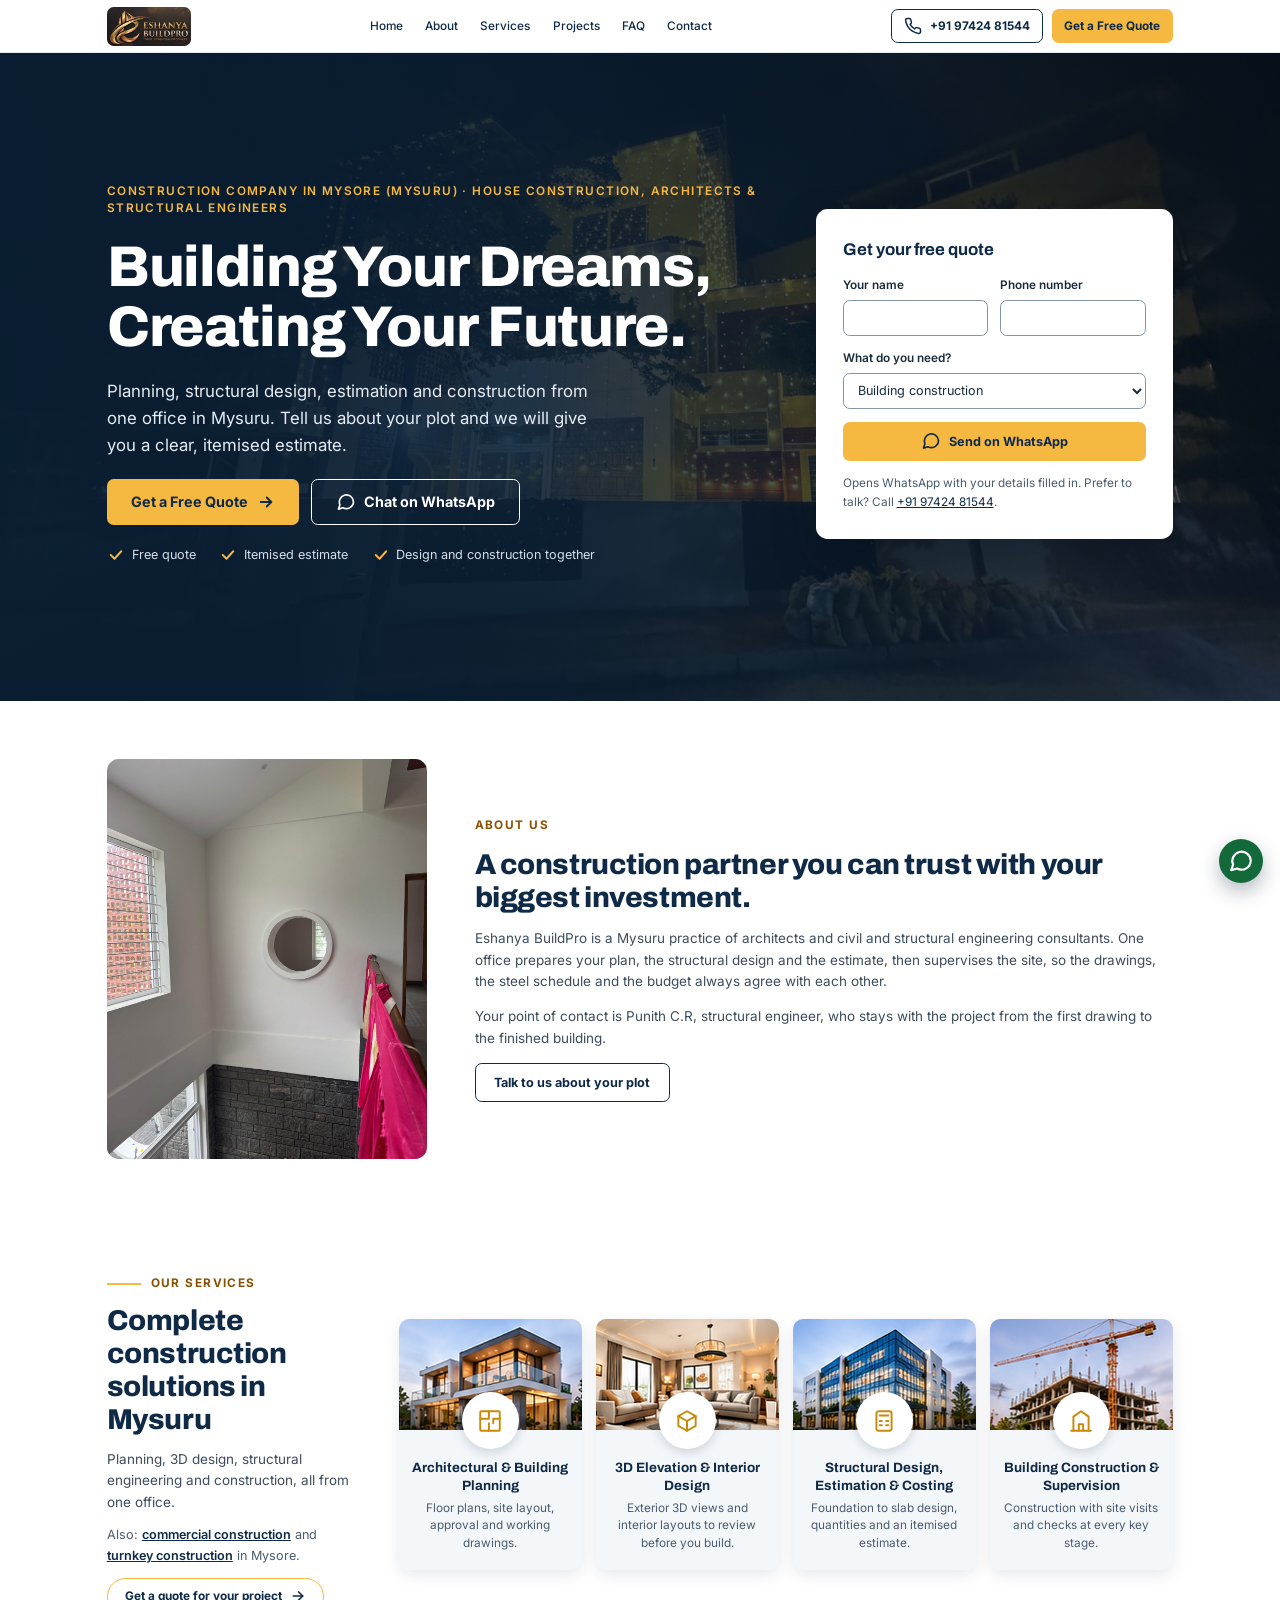
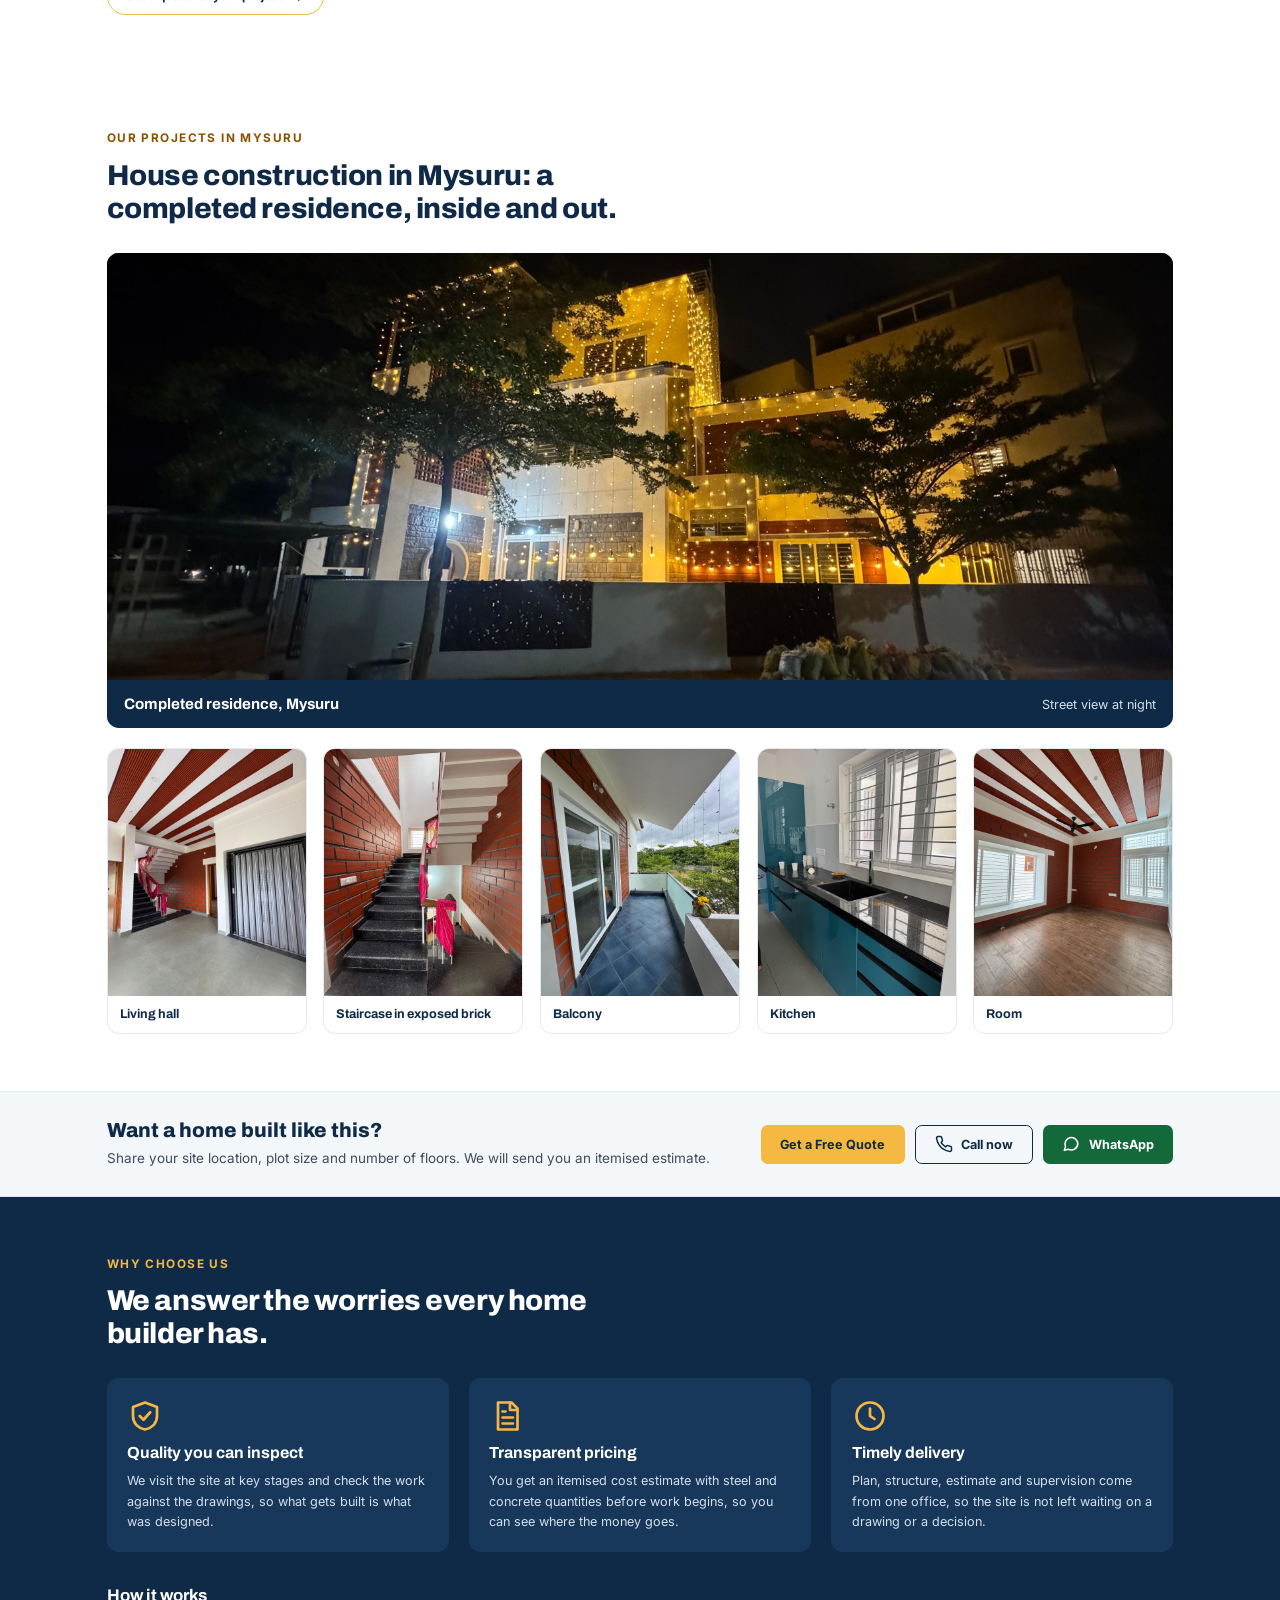
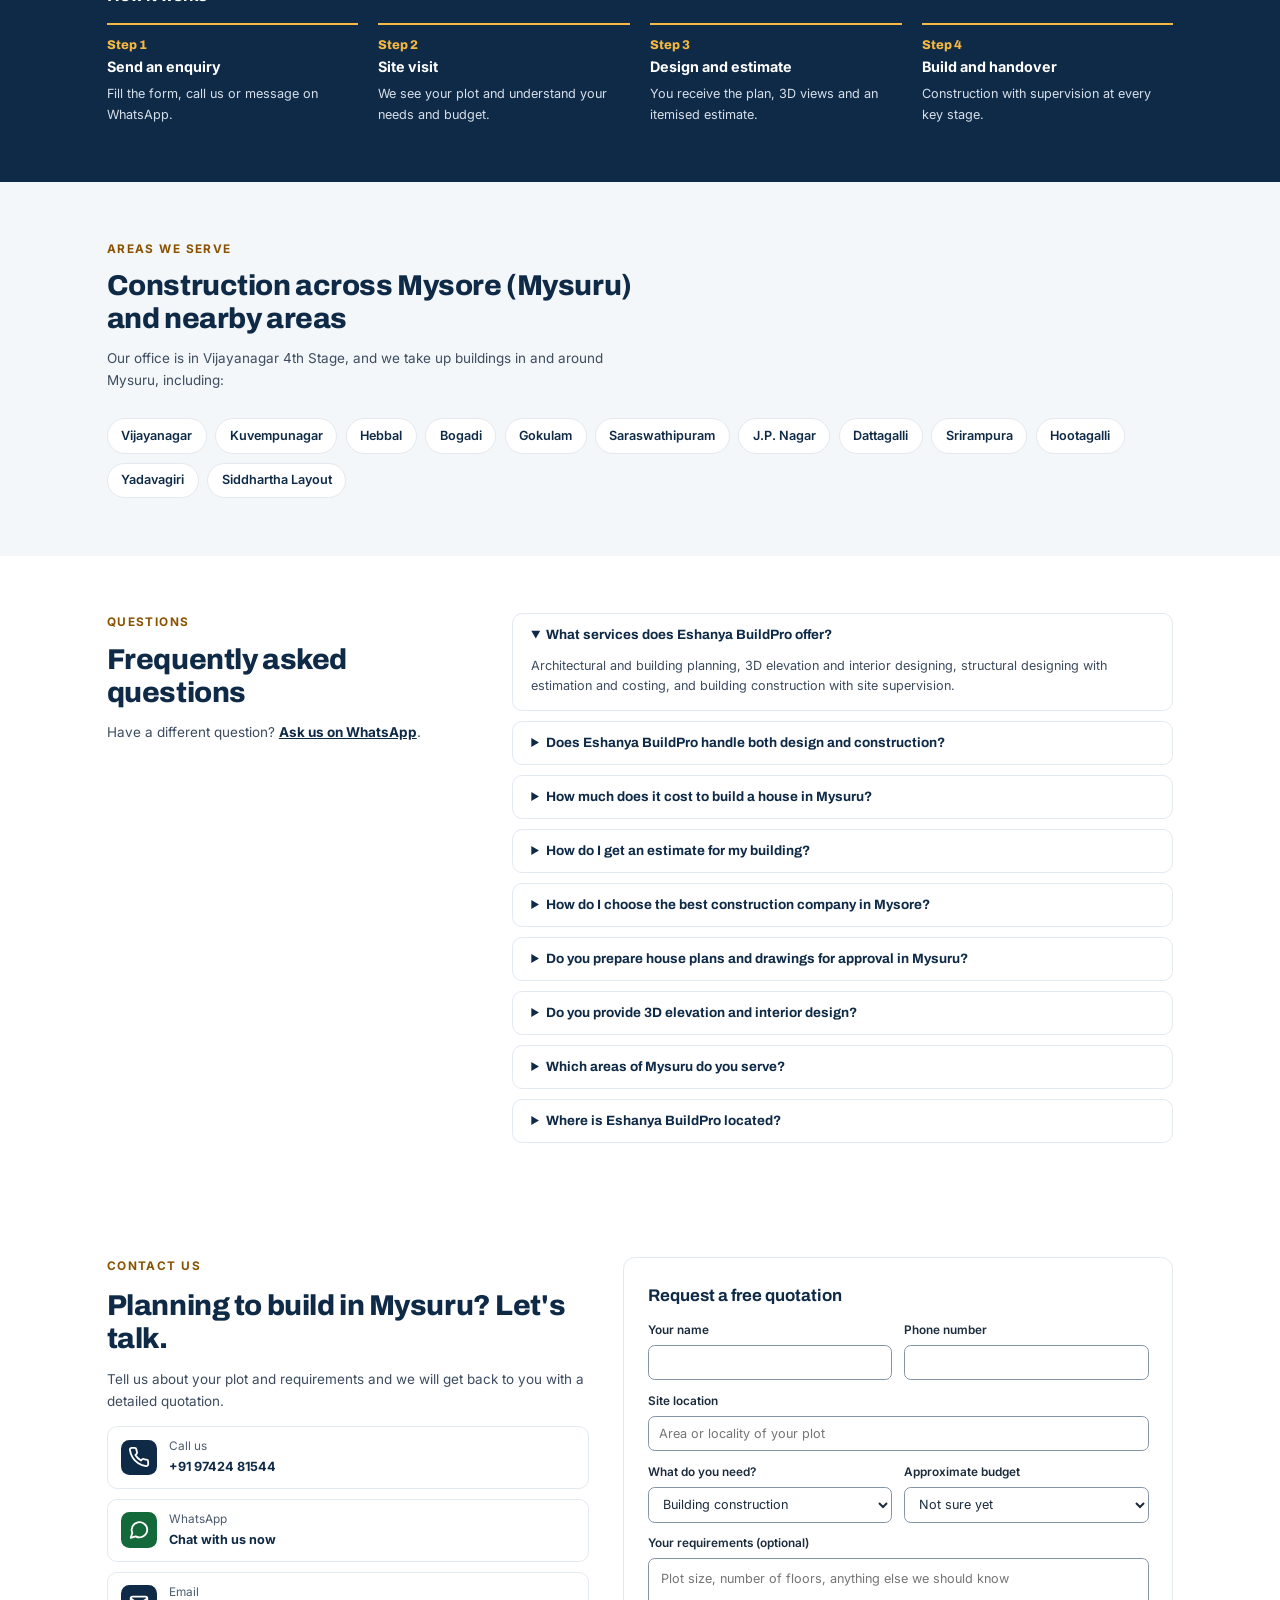
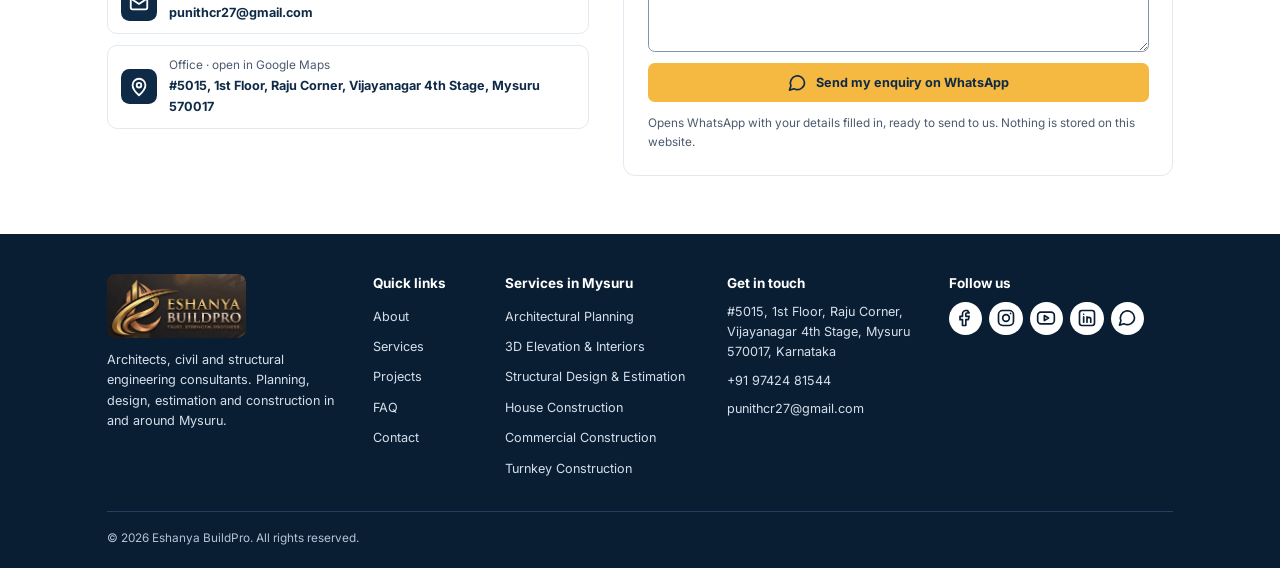
<file: index.html>
<!doctype html>
<html lang="en-IN">
<head>
<meta charset="utf-8">
<meta name="viewport" content="width=device-width, initial-scale=1">
<title>Construction Company in Mysore (Mysuru) | Eshanya BuildPro</title>
<meta name="description" content="Construction company in Mysore (Mysuru) for house and commercial buildings. Architects and structural engineers: plans, 3D elevation, estimates. Free quote.">
<link rel="canonical" href="https://eshanyabuildpro.com/">
<meta name="theme-color" content="#0F2A47">
<meta name="geo.region" content="IN-KA">
<meta name="geo.placename" content="Mysuru">

<meta property="og:type" content="website">
<meta property="og:site_name" content="Eshanya BuildPro">
<meta property="og:title" content="Construction Company in Mysore (Mysuru) | Eshanya BuildPro">
<meta property="og:description" content="Planning, structural design, estimation and construction from one office in Mysuru. Get a free, itemised quote.">
<meta property="og:url" content="https://eshanyabuildpro.com/">
<meta property="og:image" content="https://eshanyabuildpro.com/images/share.jpg">
<meta property="og:locale" content="en_IN">
<meta name="twitter:card" content="summary_large_image">

<link rel="icon" type="image/png" href="favicon.png">
<link rel="apple-touch-icon" href="apple-touch-icon.png">

<link rel="preconnect" href="https://fonts.googleapis.com">
<link rel="preconnect" href="https://fonts.gstatic.com" crossorigin>
<link rel="stylesheet" href="https://fonts.googleapis.com/css2?family=Archivo:wght@700;800&family=Inter:wght@400;500;600;700&display=swap">
<link rel="preload" as="image" href="images/exterior-night.jpg">
<link rel="stylesheet" href="css/styles.css">

<script type="application/ld+json">
{
  "@context": "https://schema.org",
  "@type": "GeneralContractor",
  "name": "Eshanya BuildPro",
  "slogan": "Trust. Strength. Progress.",
  "description": "Architects, civil and structural engineering consultants in Mysuru. Building planning, 3D elevation, structural design, estimation and construction.",
  "url": "https://eshanyabuildpro.com/",
  "image": "https://eshanyabuildpro.com/images/exterior-night.jpg",
  "logo": "https://eshanyabuildpro.com/images/logo.jpg",
  "telephone": "+919742481544",
  "email": "punithcr27@gmail.com",
  "address": {
    "@type": "PostalAddress",
    "streetAddress": "#5015, 1st Floor, Raju Corner, Vijayanagar 4th Stage",
    "addressLocality": "Mysuru",
    "addressRegion": "Karnataka",
    "postalCode": "570017",
    "addressCountry": "IN"
  },
  "areaServed": [{ "@type": "City", "name": "Mysuru" }, { "@type": "City", "name": "Mysore" }],
  "alternateName": "Eshanya Build Pro",
  "knowsAbout": ["House construction", "Architectural planning", "3D elevation", "Interior design", "Structural design", "Construction cost estimation"]
}
</script>
<script type="application/ld+json">
{
  "@context": "https://schema.org",
  "@type": "FAQPage",
  "mainEntity": [
    { "@type": "Question", "name": "What services does Eshanya BuildPro offer?", "acceptedAnswer": { "@type": "Answer", "text": "Architectural and building planning, 3D elevation and interior designing, structural designing with estimation and costing, and building construction with site supervision." } },
    { "@type": "Question", "name": "Does Eshanya BuildPro handle both design and construction?", "acceptedAnswer": { "@type": "Answer", "text": "Yes. The firm prepares the plans and structural design, estimates the cost, and also takes up building construction and site supervision." } },
    { "@type": "Question", "name": "How much does it cost to build a house in Mysuru?", "acceptedAnswer": { "@type": "Answer", "text": "It depends on your plot, the built-up area, the number of floors and the finishes you choose. Send us these details and we will prepare an itemised cost estimate with steel and concrete quantities, so you can see where the money goes." } },
    { "@type": "Question", "name": "How do I get an estimate for my building?", "acceptedAnswer": { "@type": "Answer", "text": "Call or WhatsApp +91 97424 81544, or send the enquiry form with your site location, plot size and the number of floors you plan to build." } },
    { "@type": "Question", "name": "How do I choose the best construction company in Mysore?", "acceptedAnswer": { "@type": "Answer", "text": "Look at buildings the company has completed, ask for an itemised estimate with quantities instead of a single per-square-foot figure, and confirm who designs the structure and who supervises the site. At Eshanya BuildPro, the plan, structural design, estimate and supervision all come from one office." } },
    { "@type": "Question", "name": "Do you prepare house plans and drawings for approval in Mysuru?", "acceptedAnswer": { "@type": "Answer", "text": "Yes. Our architectural and building planning service covers floor plans, site layout, drawings prepared for approval and working drawings for the site." } },
    { "@type": "Question", "name": "Do you provide 3D elevation and interior design?", "acceptedAnswer": { "@type": "Answer", "text": "Yes. We prepare exterior 3D elevations, interior layouts and finishes, with visuals to review before construction." } },
    { "@type": "Question", "name": "Which areas of Mysuru do you serve?", "acceptedAnswer": { "@type": "Answer", "text": "We take up buildings in and around Mysuru (Mysore). Our office is in Vijayanagar 4th Stage." } },
    { "@type": "Question", "name": "Where is Eshanya BuildPro located?", "acceptedAnswer": { "@type": "Answer", "text": "The office is at #5015, 1st Floor, Raju Corner, Vijayanagar 4th Stage, Mysuru 570017, Karnataka. We take up buildings in and around Mysuru." } }
  ]
}
</script>
</head>
<body>
<a class="skip" href="#main">Skip to content</a>

<!-- SVG icons, defined once and reused -->
<svg width="0" height="0" style="position:absolute" aria-hidden="true">
  <symbol id="i-phone" viewBox="0 0 24 24" fill="none" stroke="currentColor" stroke-width="2" stroke-linecap="round" stroke-linejoin="round"><path d="M22 16.9v3a2 2 0 0 1-2.2 2 19.800 19.800 0 0 1-8.600-3.100 19.500 19.500 0 0 1-6-6A19.800 19.800 0 0 1 2.100 4.200 2 2 0 0 1 4.100 2h3a2 2 0 0 1 2 1.700c.1 1 .4 1.900.7 2.800a2 2 0 0 1-.5 2.100L8.100 9.900a16 16 0 0 0 6 6l1.300-1.300a2 2 0 0 1 2.100-.4c.9.3 1.800.6 2.800.7a2 2 0 0 1 1.700 2z"/></symbol>
  <symbol id="i-wa" viewBox="0 0 24 24" fill="none" stroke="currentColor" stroke-width="2" stroke-linecap="round" stroke-linejoin="round"><path d="M21 11.500a8.500 8.500 0 0 1-12.600 7.400L3 20.500l1.700-5.200A8.500 8.500 0 1 1 21 11.500z"/></symbol>
  <symbol id="i-pin" viewBox="0 0 24 24" fill="none" stroke="currentColor" stroke-width="2" stroke-linecap="round" stroke-linejoin="round"><path d="M12 21s7-6.200 7-11a7 7 0 0 0-14 0c0 4.800 7 11 7 11z"/><circle cx="12" cy="10" r="2.500"/></symbol>
  <symbol id="i-mail" viewBox="0 0 24 24" fill="none" stroke="currentColor" stroke-width="2" stroke-linecap="round" stroke-linejoin="round"><rect x="3" y="5" width="18" height="14" rx="2"/><path d="M3 7l9 6 9-6"/></symbol>
  <symbol id="i-check" viewBox="0 0 24 24" fill="none" stroke="currentColor" stroke-width="2.500" stroke-linecap="round" stroke-linejoin="round"><path d="M5 12l5 5 9-10"/></symbol>
  <symbol id="i-arrow" viewBox="0 0 24 24" fill="none" stroke="currentColor" stroke-width="2.500" stroke-linecap="round" stroke-linejoin="round"><path d="M5 12h14"/><path d="M13 6l6 6-6 6"/></symbol>
  <symbol id="i-menu" viewBox="0 0 24 24" fill="none" stroke="currentColor" stroke-width="2" stroke-linecap="round"><path d="M4 7h16M4 12h16M4 17h16"/></symbol>
  <symbol id="i-insta" viewBox="0 0 24 24" fill="none" stroke="currentColor" stroke-width="2" stroke-linecap="round" stroke-linejoin="round"><rect x="3" y="3" width="18" height="18" rx="5"/><circle cx="12" cy="12" r="4"/><path d="M17.500 6.500h.01"/></symbol>
  <symbol id="i-fb" viewBox="0 0 24 24" fill="none" stroke="currentColor" stroke-width="2" stroke-linecap="round" stroke-linejoin="round"><path d="M15 3h-2a4 4 0 0 0-4 4v3H6v4h3v7h4v-7h3l1-4h-4V7a1 1 0 0 1 1-1h3z"/></symbol>
  <symbol id="i-in" viewBox="0 0 24 24" fill="none" stroke="currentColor" stroke-width="2" stroke-linecap="round" stroke-linejoin="round"><rect x="3" y="3" width="18" height="18" rx="3"/><path d="M8 10.500V17M8 7.500v.01M12 17v-3.500a2.250 2.250 0 0 1 4.500 0V17M12 10.500V17"/></symbol>
  <symbol id="i-yt" viewBox="0 0 24 24" fill="none" stroke="currentColor" stroke-width="2" stroke-linecap="round" stroke-linejoin="round"><rect x="2" y="5" width="20" height="14" rx="4"/><path d="M10 9l5 3-5 3z"/></symbol>
</svg>

<header class="site-header">
  <div class="wrap">
    <a class="brand" href="#home" aria-label="Eshanya BuildPro, home">
      <img src="images/logo.jpg" alt="Eshanya BuildPro. Trust. Strength. Progress." width="568" height="262">
    </a>
    <nav class="nav" id="site-nav" aria-label="Main">
      <a href="#home">Home</a>
      <a href="#about">About</a>
      <a href="#services">Services</a>
      <a href="#projects">Projects</a>
      <a href="#faq">FAQ</a>
      <a href="#contact">Contact</a>
    </nav>
    <div class="header-cta">
      <a class="btn btn-outline btn-sm" href="tel:+919742481544"><svg width="18" height="18" aria-hidden="true"><use href="#i-phone"/></svg>+91 97424 81544</a>
      <a class="btn btn-accent btn-sm" href="#contact">Get a Free Quote</a>
      <button class="nav-toggle" type="button" aria-label="Menu" aria-expanded="false" aria-controls="site-nav"><svg width="24" height="24" aria-hidden="true"><use href="#i-menu"/></svg></button>
    </div>
  </div>
</header>

<main id="main">

<!-- HERO -->
<section class="hero on-dark" id="home">
  <div class="wrap">
    <div class="hero-copy">
      <h1>Construction company in Mysore (Mysuru) · House construction, architects &amp; structural engineers</h1>
      <p class="hero-title">Building Your Dreams, Creating Your Future.</p>
      <p class="hero-sub">Planning, structural design, estimation and construction from one office in Mysuru. Tell us about your plot and we will give you a clear, itemised estimate.</p>
      <div class="hero-actions">
        <a class="btn btn-accent btn-lg" href="#contact">Get a Free Quote <svg width="18" height="18" aria-hidden="true"><use href="#i-arrow"/></svg></a>
        <a class="btn btn-outline-light btn-lg" href="https://wa.me/919742481544" target="_blank" rel="noopener"><svg width="20" height="20" aria-hidden="true"><use href="#i-wa"/></svg>Chat on WhatsApp</a>
      </div>
      <ul class="ticks">
        <li><svg width="18" height="18" aria-hidden="true" style="color:#F5B841"><use href="#i-check"/></svg>Free quote</li>
        <li><svg width="18" height="18" aria-hidden="true" style="color:#F5B841"><use href="#i-check"/></svg>Itemised estimate</li>
        <li><svg width="18" height="18" aria-hidden="true" style="color:#F5B841"><use href="#i-check"/></svg>Design and construction together</li>
      </ul>
    </div>

    <form class="card-form" data-enquiry>
      <h2>Get your free quote</h2>
      <div class="field-row">
        <div class="field">
          <label for="q-name">Your name</label>
          <input id="q-name" name="name" type="text" required autocomplete="name">
        </div>
        <div class="field">
          <label for="q-phone">Phone number</label>
          <input id="q-phone" name="phone" type="tel" required autocomplete="tel" inputmode="tel">
        </div>
      </div>
      <div class="field">
        <label for="q-service">What do you need?</label>
        <select id="q-service" name="service">
          <option>Building construction</option>
          <option>Architectural planning and drawings</option>
          <option>3D elevation and interior design</option>
          <option>Structural design and estimate</option>
        </select>
      </div>
      <button class="btn btn-accent btn-block" type="submit"><svg width="20" height="20" aria-hidden="true"><use href="#i-wa"/></svg>Send on WhatsApp</button>
      <p class="form-note">Opens WhatsApp with your details filled in. Prefer to talk? Call <a href="tel:+919742481544">+91 97424 81544</a>.</p>
    </form>
  </div>
</section>

<!-- ABOUT -->
<section class="section about" id="about">
  <div class="wrap">
    <div class="about-photo">
      <img src="images/double-height.jpg" alt="Double-height interior of a completed house in Mysuru, with a round window and a brick jali wall" width="1200" height="1600" loading="lazy">
    </div>
    <div class="about-copy">
      <p class="eyebrow">About us</p>
      <h2 class="h2">A construction partner you can trust with your biggest investment.</h2>
      <p class="lead">Eshanya BuildPro is a Mysuru practice of architects and civil and structural engineering consultants. One office prepares your plan, the structural design and the estimate, then supervises the site, so the drawings, the steel schedule and the budget always agree with each other.</p>
      <p class="lead">Your point of contact is Punith C.R, structural engineer, who stays with the project from the first drawing to the finished building.</p>
      <div><a class="btn btn-outline" href="#contact">Talk to us about your plot</a></div>
    </div>
  </div>
</section>

<!-- SERVICES -->
<section class="section services" id="services">
  <div class="wrap">
    <div class="services-intro">
      <p class="eyebrow rule">Our services</p>
      <h2 class="h2">Complete construction solutions in Mysuru</h2>
      <p class="lead">Planning, 3D design, structural engineering and construction, all from one office.</p>
      <p class="also">Also: <a href="commercial-construction-mysore.html">commercial construction</a> and <a href="turnkey-construction-mysore.html">turnkey construction</a> in Mysore.</p>
      <div><a class="btn btn-pill" href="#contact">Get a quote for your project <svg width="16" height="16" aria-hidden="true"><use href="#i-arrow"/></svg></a></div>
    </div>
    <div class="services-cards">
      <a class="svc" href="architectural-planning-mysore.html">
        <span class="svc-photo"><img src="images/service-planning.jpg" alt="Modern two-storey house, illustrating architectural and building planning" width="585" height="357" loading="lazy"></span>
        <span class="svc-badge"><svg width="26" height="26" viewBox="0 0 24 24" fill="none" stroke="currentColor" stroke-width="1.800" stroke-linecap="round" stroke-linejoin="round" aria-hidden="true"><rect x="3" y="3" width="18" height="18" rx="1"/><path d="M3 10h8V3M11 14v7M15 10h6M15 10v4"/></svg></span>
        <span class="svc-body"><strong>Architectural &amp; Building Planning</strong><span>Floor plans, site layout, approval and working drawings.</span></span>
      </a>
      <a class="svc" href="3d-elevation-interior-design-mysore.html">
        <span class="svc-photo"><img src="images/service-interior.jpg" alt="Furnished living room, illustrating 3D elevation and interior design" width="591" height="357" loading="lazy"></span>
        <span class="svc-badge"><svg width="26" height="26" viewBox="0 0 24 24" fill="none" stroke="currentColor" stroke-width="1.800" stroke-linecap="round" stroke-linejoin="round" aria-hidden="true"><path d="M12 3l8 4.500v9L12 21l-8-4.500v-9z"/><path d="M4 7.500l8 4.500 8-4.500M12 12v9"/></svg></span>
        <span class="svc-body"><strong>3D Elevation &amp; Interior Design</strong><span>Exterior 3D views and interior layouts to review before you build.</span></span>
      </a>
      <a class="svc" href="structural-design-estimation-mysore.html">
        <span class="svc-photo"><img src="images/service-structural.jpg" alt="Multi-storey building, illustrating structural design and costing" width="591" height="357" loading="lazy"></span>
        <span class="svc-badge"><svg width="26" height="26" viewBox="0 0 24 24" fill="none" stroke="currentColor" stroke-width="1.800" stroke-linecap="round" stroke-linejoin="round" aria-hidden="true"><rect x="5" y="3" width="14" height="18" rx="2"/><path d="M8 7h8M8 12h2M8 16h2M14 12h2M14 16h2"/></svg></span>
        <span class="svc-body"><strong>Structural Design, Estimation &amp; Costing</strong><span>Foundation to slab design, quantities and an itemised estimate.</span></span>
      </a>
      <a class="svc" href="house-construction-mysore.html">
        <span class="svc-photo"><img src="images/service-construction.jpg" alt="Building under construction with a tower crane, illustrating construction and supervision" width="555" height="357" loading="lazy"></span>
        <span class="svc-badge"><svg width="26" height="26" viewBox="0 0 24 24" fill="none" stroke="currentColor" stroke-width="1.800" stroke-linecap="round" stroke-linejoin="round" aria-hidden="true"><path d="M3 21h18"/><path d="M5 21V8l7-5 7 5v13"/><path d="M10 21v-6h4v6"/></svg></span>
        <span class="svc-body"><strong>Building Construction &amp; Supervision</strong><span>Construction with site visits and checks at every key stage.</span></span>
      </a>
    </div>
  </div>
</section>

<!-- PROJECTS -->
<section class="section" id="projects">
  <div class="wrap">
    <div class="head">
      <p class="eyebrow">Our projects in Mysuru</p>
      <h2 class="h2">House construction in Mysuru: a completed residence, inside and out.</h2>
    </div>
    <figure class="project-feature">
      <img src="images/exterior-night.jpg" alt="The completed house in Mysuru seen from the street at night, with festive lights on the facade" width="1600" height="1200" loading="lazy">
      <figcaption><strong>Completed residence, Mysuru</strong><span>Street view at night</span></figcaption>
    </figure>
    <div class="gallery">
      <figure><img src="images/living-hall.jpg" alt="Living hall with a terracotta-striped ceiling, exposed brick wall and staircase" width="1200" height="1600" loading="lazy"><figcaption>Living hall</figcaption></figure>
      <figure><img src="images/staircase.jpg" alt="Granite staircase between exposed brick walls" width="1200" height="1600" loading="lazy"><figcaption>Staircase in exposed brick</figcaption></figure>
      <figure><img src="images/balcony.jpg" alt="Balcony with blue floor tiles, glass railing and a view of trees" width="1200" height="1600" loading="lazy"><figcaption>Balcony</figcaption></figure>
      <figure><img src="images/kitchen.jpg" alt="Kitchen with teal cabinets, black granite counter and a large window" width="1200" height="1600" loading="lazy"><figcaption>Kitchen</figcaption></figure>
      <figure><img src="images/room.jpg" alt="Room with wood-look flooring, brick walls and a terracotta-striped ceiling" width="1200" height="1600" loading="lazy"><figcaption>Room</figcaption></figure>
    </div>
  </div>
</section>

<!-- CTA BAND -->
<section class="cta-band" aria-label="Get a quote">
  <div class="wrap">
    <div>
      <h2>Want a home built like this?</h2>
      <p class="lead">Share your site location, plot size and number of floors. We will send you an itemised estimate.</p>
    </div>
    <div class="actions">
      <a class="btn btn-accent" href="#contact">Get a Free Quote</a>
      <a class="btn btn-outline" href="tel:+919742481544"><svg width="18" height="18" aria-hidden="true"><use href="#i-phone"/></svg>Call now</a>
      <a class="btn btn-wa" href="https://wa.me/919742481544" target="_blank" rel="noopener"><svg width="18" height="18" aria-hidden="true"><use href="#i-wa"/></svg>WhatsApp</a>
    </div>
  </div>
</section>

<!-- WHY CHOOSE US -->
<section class="section navy on-dark" id="why">
  <div class="wrap">
    <div class="head">
      <p class="eyebrow">Why choose us</p>
      <h2 class="h2">We answer the worries every home builder has.</h2>
    </div>
    <div class="grid-3">
      <div class="why-card">
        <svg width="36" height="36" viewBox="0 0 24 24" fill="none" stroke="currentColor" stroke-width="1.800" stroke-linecap="round" stroke-linejoin="round" aria-hidden="true"><path d="M12 3l8 3v6c0 5-3.500 8-8 9-4.500-1-8-4-8-9V6z"/><path d="M8.500 12l2.500 2.500 4.500-5"/></svg>
        <h3>Quality you can inspect</h3>
        <p>We visit the site at key stages and check the work against the drawings, so what gets built is what was designed.</p>
      </div>
      <div class="why-card">
        <svg width="36" height="36" viewBox="0 0 24 24" fill="none" stroke="currentColor" stroke-width="1.800" stroke-linecap="round" stroke-linejoin="round" aria-hidden="true"><path d="M6 3h9l4 4v14H6z"/><path d="M14 3v5h5"/><path d="M9 13h7M9 17h7M9 9h2"/></svg>
        <h3>Transparent pricing</h3>
        <p>You get an itemised cost estimate with steel and concrete quantities before work begins, so you can see where the money goes.</p>
      </div>
      <div class="why-card">
        <svg width="36" height="36" viewBox="0 0 24 24" fill="none" stroke="currentColor" stroke-width="1.800" stroke-linecap="round" stroke-linejoin="round" aria-hidden="true"><circle cx="12" cy="12" r="9"/><path d="M12 7v5l3 2"/></svg>
        <h3>Timely delivery</h3>
        <p>Plan, structure, estimate and supervision come from one office, so the site is not left waiting on a drawing or a decision.</p>
      </div>
    </div>
    <h3 class="steps-title">How it works</h3>
    <ol class="steps">
      <li><span class="n">Step 1</span><strong>Send an enquiry</strong><span>Fill the form, call us or message on WhatsApp.</span></li>
      <li><span class="n">Step 2</span><strong>Site visit</strong><span>We see your plot and understand your needs and budget.</span></li>
      <li><span class="n">Step 3</span><strong>Design and estimate</strong><span>You receive the plan, 3D views and an itemised estimate.</span></li>
      <li><span class="n">Step 4</span><strong>Build and handover</strong><span>Construction with supervision at every key stage.</span></li>
    </ol>
  </div>
</section>

<!-- TESTIMONIALS: hidden until reviews are added in js/main.js -->
<section class="section tint" id="testimonials" hidden>
  <div class="wrap">
    <div class="head">
      <p class="eyebrow">Customer testimonials</p>
      <h2 class="h2">What our clients say.</h2>
    </div>
    <div class="grid-3" id="review-list"></div>
    <p class="reviews-more" id="reviews-more" hidden>Read more reviews on our <a href="#" target="_blank" rel="noopener"><strong>Google Business Profile</strong></a>.</p>
  </div>
</section>

<!-- AREAS -->
<section class="section tint areas" id="areas">
  <div class="wrap">
    <div class="head">
      <p class="eyebrow">Areas we serve</p>
      <h2 class="h2">Construction across Mysore (Mysuru) and nearby areas</h2>
      <p class="lead">Our office is in Vijayanagar 4th Stage, and we take up buildings in and around Mysuru, including:</p>
    </div>
    <ul class="chips">
      <li>Vijayanagar</li>
      <li>Kuvempunagar</li>
      <li>Hebbal</li>
      <li>Bogadi</li>
      <li>Gokulam</li>
      <li>Saraswathipuram</li>
      <li>J.P. Nagar</li>
      <li>Dattagalli</li>
      <li>Srirampura</li>
      <li>Hootagalli</li>
      <li>Yadavagiri</li>
      <li>Siddhartha Layout</li>
    </ul>
  </div>
</section>

<!-- FAQ -->
<section class="section faq" id="faq">
  <div class="wrap">
    <div class="faq-intro">
      <p class="eyebrow">Questions</p>
      <h2 class="h2">Frequently asked questions</h2>
      <p class="lead">Have a different question? <a href="https://wa.me/919742481544" target="_blank" rel="noopener"><strong>Ask us on WhatsApp</strong></a>.</p>
    </div>
    <div class="faq-list">
      <details open>
        <summary>What services does Eshanya BuildPro offer?</summary>
        <p>Architectural and building planning, 3D elevation and interior designing, structural designing with estimation and costing, and building construction with site supervision.</p>
      </details>
      <details>
        <summary>Does Eshanya BuildPro handle both design and construction?</summary>
        <p>Yes. The firm prepares the plans and structural design, estimates the cost, and also takes up building construction and site supervision.</p>
      </details>
      <details>
        <summary>How much does it cost to build a house in Mysuru?</summary>
        <p>It depends on your plot, the built-up area, the number of floors and the finishes you choose. Send us these details and we will prepare an itemised cost estimate with steel and concrete quantities, so you can see where the money goes.</p>
      </details>
      <details>
        <summary>How do I get an estimate for my building?</summary>
        <p>Call or WhatsApp +91 97424 81544, or send the enquiry form with your site location, plot size and the number of floors you plan to build.</p>
      </details>
      <details>
        <summary>How do I choose the best construction company in Mysore?</summary>
        <p>Look at buildings the company has completed, ask for an itemised estimate with quantities instead of a single per-square-foot figure, and confirm who designs the structure and who supervises the site. At Eshanya BuildPro, the plan, structural design, estimate and supervision all come from one office.</p>
      </details>
      <details>
        <summary>Do you prepare house plans and drawings for approval in Mysuru?</summary>
        <p>Yes. Our architectural and building planning service covers floor plans, site layout, drawings prepared for approval and working drawings for the site.</p>
      </details>
      <details>
        <summary>Do you provide 3D elevation and interior design?</summary>
        <p>Yes. We prepare exterior 3D elevations, interior layouts and finishes, with visuals to review before construction.</p>
      </details>
      <details>
        <summary>Which areas of Mysuru do you serve?</summary>
        <p>We take up buildings in and around Mysuru (Mysore). Our office is in Vijayanagar 4th Stage.</p>
      </details>
      <details>
        <summary>Where is Eshanya BuildPro located?</summary>
        <p>The office is at #5015, 1st Floor, Raju Corner, Vijayanagar 4th Stage, Mysuru 570017, Karnataka. We take up buildings in and around Mysuru.</p>
      </details>
    </div>
  </div>
</section>

<!-- CONTACT -->
<section class="section contact" id="contact">
  <div class="wrap">
    <div class="contact-info">
      <p class="eyebrow">Contact us</p>
      <h2 class="h2">Planning to build in Mysuru? Let's talk.</h2>
      <p class="lead">Tell us about your plot and requirements and we will get back to you with a detailed quotation.</p>
      <div class="contact-cards">
        <a class="contact-card" href="tel:+919742481544">
          <span class="icon-tile"><svg width="22" height="22" aria-hidden="true"><use href="#i-phone"/></svg></span>
          <span><small>Call us</small><strong>+91 97424 81544</strong></span>
        </a>
        <a class="contact-card" href="https://wa.me/919742481544" target="_blank" rel="noopener">
          <span class="icon-tile wa"><svg width="22" height="22" aria-hidden="true"><use href="#i-wa"/></svg></span>
          <span><small>WhatsApp</small><strong>Chat with us now</strong></span>
        </a>
        <a class="contact-card" href="mailto:punithcr27@gmail.com">
          <span class="icon-tile"><svg width="22" height="22" aria-hidden="true"><use href="#i-mail"/></svg></span>
          <span><small>Email</small><strong>punithcr27@gmail.com</strong></span>
        </a>
        <a class="contact-card" href="https://www.google.com/maps/search/?api=1&amp;query=Eshanya+BuildPro+Vijayanagar+4th+Stage+Mysuru+570017" target="_blank" rel="noopener">
          <span class="icon-tile"><svg width="22" height="22" aria-hidden="true"><use href="#i-pin"/></svg></span>
          <span><small>Office · open in Google Maps</small><strong>#5015, 1st Floor, Raju Corner, Vijayanagar 4th Stage, Mysuru 570017</strong></span>
        </a>
      </div>
    </div>

    <form class="card-form" data-enquiry>
      <h3>Request a free quotation</h3>
      <div class="field-row">
        <div class="field">
          <label for="c-name">Your name</label>
          <input id="c-name" name="name" type="text" required autocomplete="name">
        </div>
        <div class="field">
          <label for="c-phone">Phone number</label>
          <input id="c-phone" name="phone" type="tel" required autocomplete="tel" inputmode="tel">
        </div>
      </div>
      <div class="field">
        <label for="c-location">Site location</label>
        <input id="c-location" name="location" type="text" placeholder="Area or locality of your plot">
      </div>
      <div class="field-row">
        <div class="field">
          <label for="c-service">What do you need?</label>
          <select id="c-service" name="service">
            <option>Building construction</option>
            <option>Architectural planning and drawings</option>
            <option>3D elevation and interior design</option>
            <option>Structural design and estimate</option>
          </select>
        </div>
        <div class="field">
          <label for="c-budget">Approximate budget</label>
          <select id="c-budget" name="budget">
            <option>Not sure yet</option>
            <option>Below ₹25 lakhs</option>
            <option>₹25–50 lakhs</option>
            <option>₹50 lakhs – ₹1 crore</option>
            <option>Above ₹1 crore</option>
          </select>
        </div>
      </div>
      <div class="field">
        <label for="c-message">Your requirements (optional)</label>
        <textarea id="c-message" name="message" rows="4" placeholder="Plot size, number of floors, anything else we should know"></textarea>
      </div>
      <button class="btn btn-accent btn-block" type="submit"><svg width="20" height="20" aria-hidden="true"><use href="#i-wa"/></svg>Send my enquiry on WhatsApp</button>
      <p class="form-note">Opens WhatsApp with your details filled in, ready to send to us. Nothing is stored on this website.</p>
    </form>
  </div>
</section>

</main>

<footer class="site-footer on-dark">
  <div class="wrap">
    <div class="footer-grid">
      <div>
        <img src="images/logo.jpg" alt="Eshanya BuildPro. Trust. Strength. Progress." width="568" height="262" loading="lazy">
        <p>Architects, civil and structural engineering consultants. Planning, design, estimation and construction in and around Mysuru.</p>
      </div>
      <div>
        <h2>Quick links</h2>
        <ul class="footer-links">
          <li><a href="#about">About</a></li>
          <li><a href="#services">Services</a></li>
          <li><a href="#projects">Projects</a></li>
          <li data-link="testimonials" hidden><a href="#testimonials">Testimonials</a></li>
          <li><a href="#faq">FAQ</a></li>
          <li><a href="#contact">Contact</a></li>
        </ul>
      </div>
      <div>
        <h2>Services in Mysuru</h2>
        <ul class="footer-links">
          <li><a href="architectural-planning-mysore.html">Architectural Planning</a></li>
          <li><a href="3d-elevation-interior-design-mysore.html">3D Elevation &amp; Interiors</a></li>
          <li><a href="structural-design-estimation-mysore.html">Structural Design &amp; Estimation</a></li>
          <li><a href="house-construction-mysore.html">House Construction</a></li>
          <li><a href="commercial-construction-mysore.html">Commercial Construction</a></li>
          <li><a href="turnkey-construction-mysore.html">Turnkey Construction</a></li>
        </ul>
      </div>
      <div>
        <h2>Get in touch</h2>
        <address class="footer-contact">
          <span>#5015, 1st Floor, Raju Corner, Vijayanagar 4th Stage, Mysuru 570017, Karnataka</span>
          <a href="tel:+919742481544">+91 97424 81544</a>
          <a href="mailto:punithcr27@gmail.com">punithcr27@gmail.com</a>
        </address>
      </div>
      <div>
        <h2>Follow us</h2>
        <ul class="social">
          <li><a data-social="facebook" href="#" target="_blank" rel="noopener" aria-label="Facebook"><svg width="20" height="20" aria-hidden="true"><use href="#i-fb"/></svg></a></li>
          <li><a data-social="instagram" href="#" target="_blank" rel="noopener" aria-label="Instagram"><svg width="20" height="20" aria-hidden="true"><use href="#i-insta"/></svg></a></li>
          <li><a data-social="youtube" href="#" target="_blank" rel="noopener" aria-label="YouTube"><svg width="20" height="20" aria-hidden="true"><use href="#i-yt"/></svg></a></li>
          <li><a data-social="linkedin" href="#" target="_blank" rel="noopener" aria-label="LinkedIn"><svg width="20" height="20" aria-hidden="true"><use href="#i-in"/></svg></a></li>
          <li><a href="https://wa.me/919742481544" target="_blank" rel="noopener" aria-label="WhatsApp"><svg width="20" height="20" aria-hidden="true"><use href="#i-wa"/></svg></a></li>
        </ul>
      </div>
    </div>
    <p class="copyright">© <span id="year">2026</span> Eshanya BuildPro. All rights reserved.</p>
  </div>
</footer>

<!-- Desktop: floating WhatsApp button -->
<a class="wa-float" href="https://wa.me/919742481544" target="_blank" rel="noopener" aria-label="Chat on WhatsApp"><svg width="26" height="26" aria-hidden="true"><use href="#i-wa"/></svg></a>

<!-- Phones: fixed enquiry bar -->
<div class="enquiry-bar">
  <a class="btn btn-outline" href="tel:+919742481544"><svg width="18" height="18" aria-hidden="true"><use href="#i-phone"/></svg>Call</a>
  <a class="btn btn-wa" href="https://wa.me/919742481544" target="_blank" rel="noopener"><svg width="18" height="18" aria-hidden="true"><use href="#i-wa"/></svg>WhatsApp</a>
  <a class="btn btn-accent" href="#contact">Free Quote</a>
</div>

<script src="js/main.js" defer></script>
</body>
</html>
</file>
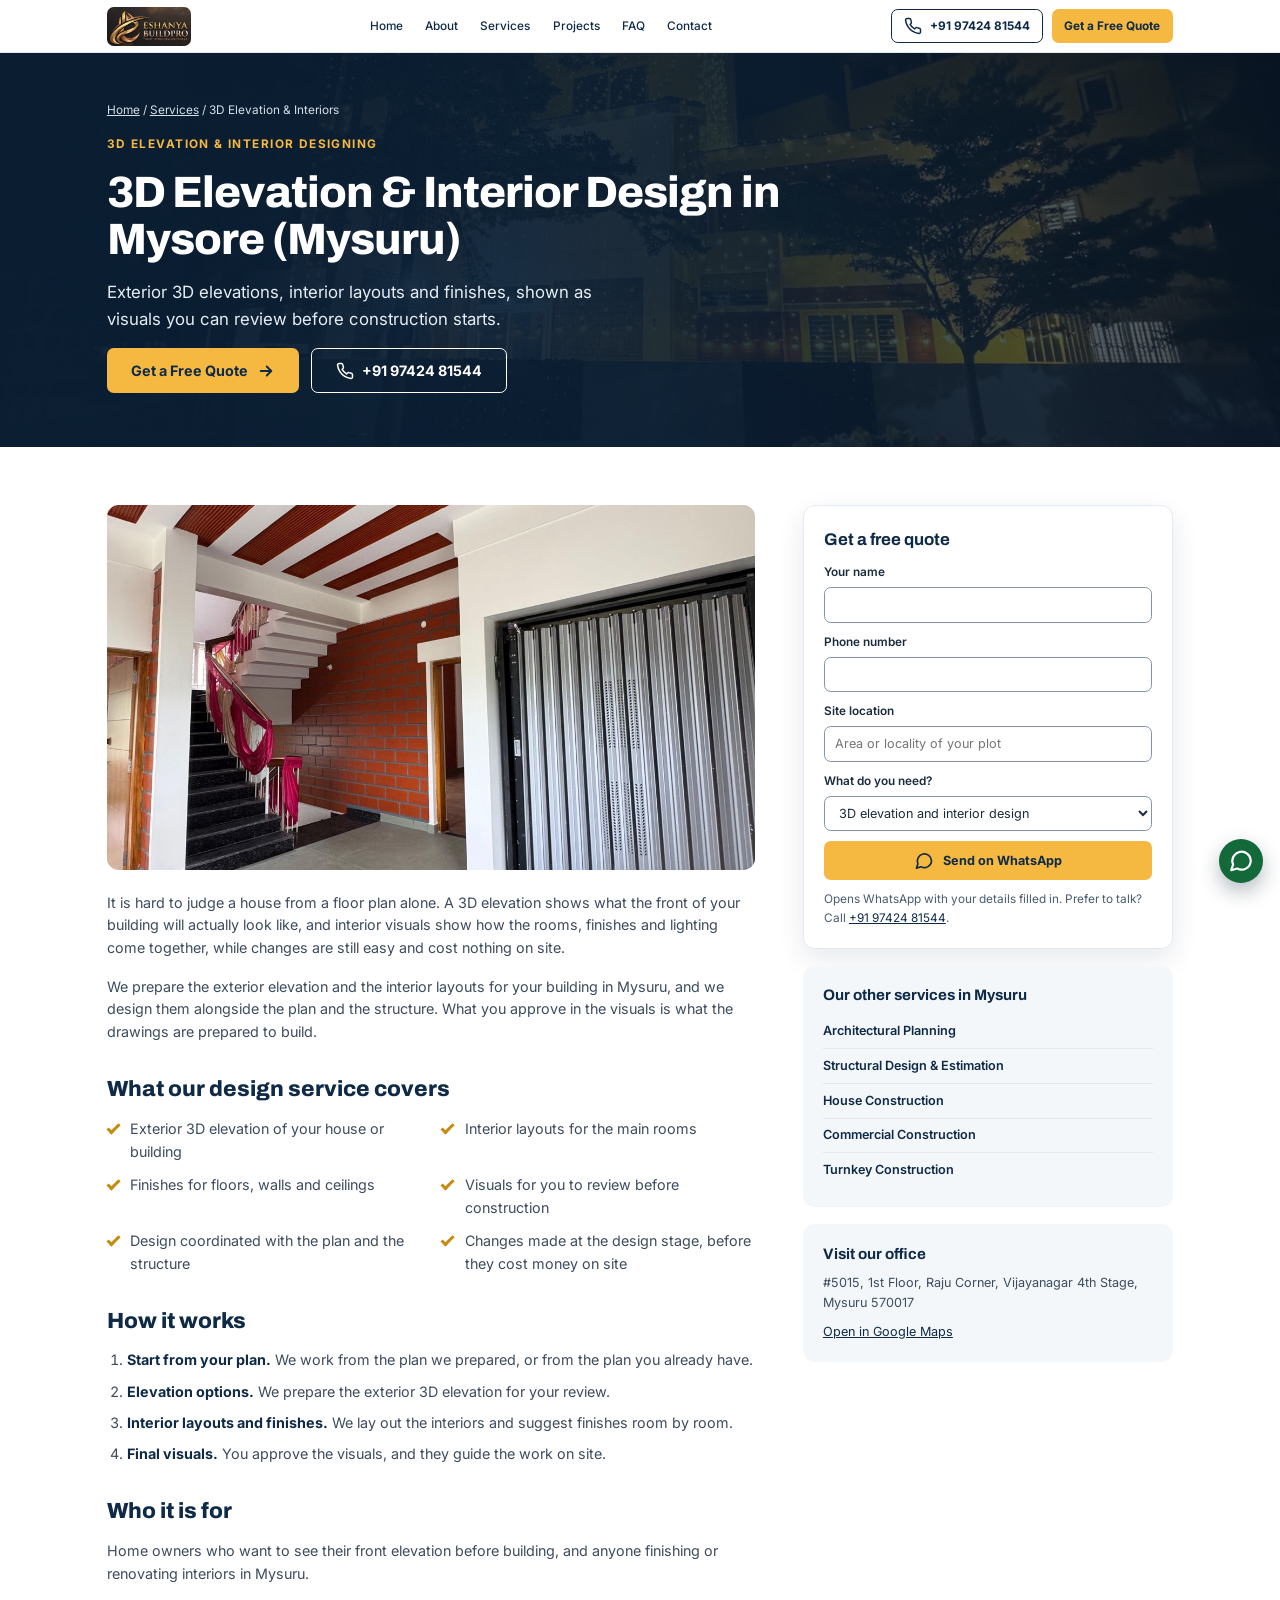
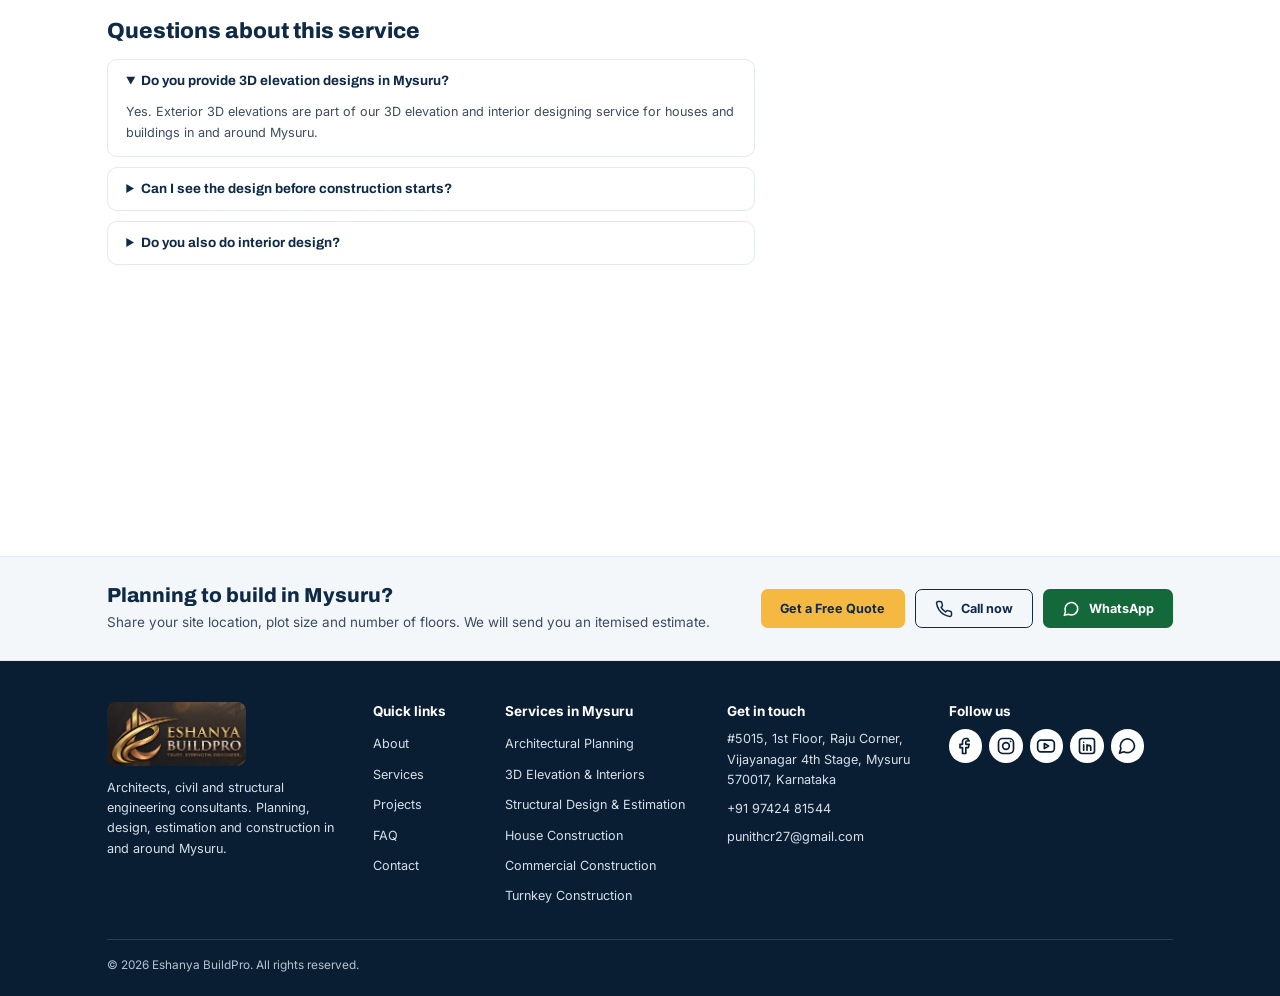
<file: 3d-elevation-interior-design-mysore.html>
<!doctype html>
<html lang="en-IN">
<head>
<meta charset="utf-8">
<meta name="viewport" content="width=device-width, initial-scale=1">
<title>3D Elevation &amp; Interior Design in Mysore (Mysuru) | Eshanya BuildPro</title>
<meta name="description" content="3D elevation design and interior design in Mysuru. See your house exterior and interiors in 3D before construction begins. Enquire with Eshanya BuildPro.">
<link rel="canonical" href="https://eshanyabuildpro.com/3d-elevation-interior-design-mysore">
<meta name="theme-color" content="#0F2A47">
<meta name="geo.region" content="IN-KA">
<meta name="geo.placename" content="Mysuru">

<meta property="og:type" content="website">
<meta property="og:site_name" content="Eshanya BuildPro">
<meta property="og:title" content="3D Elevation &amp; Interior Design in Mysore (Mysuru) | Eshanya BuildPro">
<meta property="og:description" content="3D elevation design and interior design in Mysuru. See your house exterior and interiors in 3D before construction begins. Enquire with Eshanya BuildPro.">
<meta property="og:url" content="https://eshanyabuildpro.com/3d-elevation-interior-design-mysore">
<meta property="og:image" content="https://eshanyabuildpro.com/images/share.jpg">
<meta property="og:locale" content="en_IN">
<meta name="twitter:card" content="summary_large_image">

<link rel="icon" type="image/png" href="favicon.png">
<link rel="apple-touch-icon" href="apple-touch-icon.png">

<link rel="preconnect" href="https://fonts.googleapis.com">
<link rel="preconnect" href="https://fonts.gstatic.com" crossorigin>
<link rel="stylesheet" href="https://fonts.googleapis.com/css2?family=Archivo:wght@700;800&family=Inter:wght@400;500;600;700&display=swap">
<link rel="stylesheet" href="css/styles.css">

<script type="application/ld+json">
{
  "@context": "https://schema.org",
  "@type": "Service",
  "name": "3D Elevation & Interior Design in Mysore (Mysuru)",
  "serviceType": "3D elevation & interior designing",
  "description": "3D elevation design and interior design in Mysuru. See your house exterior and interiors in 3D before construction begins. Enquire with Eshanya BuildPro.",
  "url": "https://eshanyabuildpro.com/3d-elevation-interior-design-mysore",
  "areaServed": [
    {
      "@type": "City",
      "name": "Mysuru"
    },
    {
      "@type": "City",
      "name": "Mysore"
    }
  ],
  "provider": {
    "@type": "GeneralContractor",
    "name": "Eshanya BuildPro",
    "url": "https://eshanyabuildpro.com/",
    "telephone": "+919742481544",
    "address": {
      "@type": "PostalAddress",
      "streetAddress": "#5015, 1st Floor, Raju Corner, Vijayanagar 4th Stage",
      "addressLocality": "Mysuru",
      "addressRegion": "Karnataka",
      "postalCode": "570017",
      "addressCountry": "IN"
    }
  }
}
</script>
<script type="application/ld+json">
{
  "@context": "https://schema.org",
  "@type": "BreadcrumbList",
  "itemListElement": [
    {
      "@type": "ListItem",
      "position": 1,
      "name": "Home",
      "item": "https://eshanyabuildpro.com/"
    },
    {
      "@type": "ListItem",
      "position": 2,
      "name": "Services",
      "item": "https://eshanyabuildpro.com/#services"
    },
    {
      "@type": "ListItem",
      "position": 3,
      "name": "3D Elevation & Interiors",
      "item": "https://eshanyabuildpro.com/3d-elevation-interior-design-mysore"
    }
  ]
}
</script>
<script type="application/ld+json">
{
  "@context": "https://schema.org",
  "@type": "FAQPage",
  "mainEntity": [
    {
      "@type": "Question",
      "name": "Do you provide 3D elevation designs in Mysuru?",
      "acceptedAnswer": {
        "@type": "Answer",
        "text": "Yes. Exterior 3D elevations are part of our 3D elevation and interior designing service for houses and buildings in and around Mysuru."
      }
    },
    {
      "@type": "Question",
      "name": "Can I see the design before construction starts?",
      "acceptedAnswer": {
        "@type": "Answer",
        "text": "Yes. We prepare visuals of the exterior and the interiors for you to review before construction begins."
      }
    },
    {
      "@type": "Question",
      "name": "Do you also do interior design?",
      "acceptedAnswer": {
        "@type": "Answer",
        "text": "Yes. We prepare interior layouts and finishes along with the exterior elevation."
      }
    }
  ]
}
</script>
</head>
<body>
<a class="skip" href="index.html#main">Skip to content</a>

<!-- SVG icons, defined once and reused -->
<svg width="0" height="0" style="position:absolute" aria-hidden="true">
  <symbol id="i-phone" viewBox="0 0 24 24" fill="none" stroke="currentColor" stroke-width="2" stroke-linecap="round" stroke-linejoin="round"><path d="M22 16.9v3a2 2 0 0 1-2.2 2 19.800 19.800 0 0 1-8.600-3.100 19.500 19.500 0 0 1-6-6A19.800 19.800 0 0 1 2.100 4.200 2 2 0 0 1 4.100 2h3a2 2 0 0 1 2 1.700c.1 1 .4 1.900.7 2.800a2 2 0 0 1-.5 2.100L8.100 9.900a16 16 0 0 0 6 6l1.300-1.300a2 2 0 0 1 2.100-.4c.9.3 1.800.6 2.800.7a2 2 0 0 1 1.700 2z"/></symbol>
  <symbol id="i-wa" viewBox="0 0 24 24" fill="none" stroke="currentColor" stroke-width="2" stroke-linecap="round" stroke-linejoin="round"><path d="M21 11.500a8.500 8.500 0 0 1-12.600 7.400L3 20.500l1.700-5.200A8.500 8.500 0 1 1 21 11.500z"/></symbol>
  <symbol id="i-pin" viewBox="0 0 24 24" fill="none" stroke="currentColor" stroke-width="2" stroke-linecap="round" stroke-linejoin="round"><path d="M12 21s7-6.200 7-11a7 7 0 0 0-14 0c0 4.800 7 11 7 11z"/><circle cx="12" cy="10" r="2.500"/></symbol>
  <symbol id="i-mail" viewBox="0 0 24 24" fill="none" stroke="currentColor" stroke-width="2" stroke-linecap="round" stroke-linejoin="round"><rect x="3" y="5" width="18" height="14" rx="2"/><path d="M3 7l9 6 9-6"/></symbol>
  <symbol id="i-check" viewBox="0 0 24 24" fill="none" stroke="currentColor" stroke-width="2.500" stroke-linecap="round" stroke-linejoin="round"><path d="M5 12l5 5 9-10"/></symbol>
  <symbol id="i-arrow" viewBox="0 0 24 24" fill="none" stroke="currentColor" stroke-width="2.500" stroke-linecap="round" stroke-linejoin="round"><path d="M5 12h14"/><path d="M13 6l6 6-6 6"/></symbol>
  <symbol id="i-menu" viewBox="0 0 24 24" fill="none" stroke="currentColor" stroke-width="2" stroke-linecap="round"><path d="M4 7h16M4 12h16M4 17h16"/></symbol>
  <symbol id="i-insta" viewBox="0 0 24 24" fill="none" stroke="currentColor" stroke-width="2" stroke-linecap="round" stroke-linejoin="round"><rect x="3" y="3" width="18" height="18" rx="5"/><circle cx="12" cy="12" r="4"/><path d="M17.500 6.500h.01"/></symbol>
  <symbol id="i-fb" viewBox="0 0 24 24" fill="none" stroke="currentColor" stroke-width="2" stroke-linecap="round" stroke-linejoin="round"><path d="M15 3h-2a4 4 0 0 0-4 4v3H6v4h3v7h4v-7h3l1-4h-4V7a1 1 0 0 1 1-1h3z"/></symbol>
  <symbol id="i-in" viewBox="0 0 24 24" fill="none" stroke="currentColor" stroke-width="2" stroke-linecap="round" stroke-linejoin="round"><rect x="3" y="3" width="18" height="18" rx="3"/><path d="M8 10.500V17M8 7.500v.01M12 17v-3.500a2.250 2.250 0 0 1 4.500 0V17M12 10.500V17"/></symbol>
  <symbol id="i-yt" viewBox="0 0 24 24" fill="none" stroke="currentColor" stroke-width="2" stroke-linecap="round" stroke-linejoin="round"><rect x="2" y="5" width="20" height="14" rx="4"/><path d="M10 9l5 3-5 3z"/></symbol>
</svg>

<header class="site-header">
  <div class="wrap">
    <a class="brand" href="index.html#home" aria-label="Eshanya BuildPro, home">
      <img src="images/logo.jpg" alt="Eshanya BuildPro. Trust. Strength. Progress." width="568" height="262">
    </a>
    <nav class="nav" id="site-nav" aria-label="Main">
      <a href="index.html#home">Home</a>
      <a href="index.html#about">About</a>
      <a href="index.html#services">Services</a>
      <a href="index.html#projects">Projects</a>
      <a href="index.html#faq">FAQ</a>
      <a href="index.html#contact">Contact</a>
    </nav>
    <div class="header-cta">
      <a class="btn btn-outline btn-sm" href="tel:+919742481544"><svg width="18" height="18" aria-hidden="true"><use href="#i-phone"/></svg>+91 97424 81544</a>
      <a class="btn btn-accent btn-sm" href="#quote">Get a Free Quote</a>
      <button class="nav-toggle" type="button" aria-label="Menu" aria-expanded="false" aria-controls="site-nav"><svg width="24" height="24" aria-hidden="true"><use href="#i-menu"/></svg></button>
    </div>
  </div>
</header>

<main id="main">

<section class="page-hero on-dark">
  <div class="wrap">
    <nav class="crumbs" aria-label="Breadcrumb"><a href="index.html">Home</a> <span aria-hidden="true">/</span> <a href="index.html#services">Services</a> <span aria-hidden="true">/</span> <span>3D Elevation &amp; Interiors</span></nav>
    <p class="eyebrow">3D elevation &amp; interior designing</p>
    <h1>3D Elevation &amp; Interior Design in Mysore (Mysuru)</h1>
    <p class="hero-sub">Exterior 3D elevations, interior layouts and finishes, shown as visuals you can review before construction starts.</p>
    <div class="hero-actions">
      <a class="btn btn-accent btn-lg" href="#quote">Get a Free Quote <svg width="18" height="18" aria-hidden="true"><use href="#i-arrow"/></svg></a>
      <a class="btn btn-outline-light btn-lg" href="tel:+919742481544"><svg width="18" height="18" aria-hidden="true"><use href="#i-phone"/></svg>+91 97424 81544</a>
    </div>
  </div>
</section>

<section class="section">
  <div class="wrap page-grid">
    <article class="prose">
      <img class="prose-photo" src="images/living-hall.jpg" alt="Living hall with a terracotta-striped ceiling and exposed brick wall, designed by Eshanya BuildPro in Mysuru" width="1200" height="1600">
      <p>It is hard to judge a house from a floor plan alone. A 3D elevation shows what the front of your building will actually look like, and interior visuals show how the rooms, finishes and lighting come together, while changes are still easy and cost nothing on site.</p>
      <p>We prepare the exterior elevation and the interior layouts for your building in Mysuru, and we design them alongside the plan and the structure. What you approve in the visuals is what the drawings are prepared to build.</p>
      <h2>What our design service covers</h2>
      <ul class="checks">
        <li>Exterior 3D elevation of your house or building</li>
        <li>Interior layouts for the main rooms</li>
        <li>Finishes for floors, walls and ceilings</li>
        <li>Visuals for you to review before construction</li>
        <li>Design coordinated with the plan and the structure</li>
        <li>Changes made at the design stage, before they cost money on site</li>
      </ul>
      <h2>How it works</h2>
      <ol class="numbered">
        <li><strong>Start from your plan.</strong> We work from the plan we prepared, or from the plan you already have.</li>
        <li><strong>Elevation options.</strong> We prepare the exterior 3D elevation for your review.</li>
        <li><strong>Interior layouts and finishes.</strong> We lay out the interiors and suggest finishes room by room.</li>
        <li><strong>Final visuals.</strong> You approve the visuals, and they guide the work on site.</li>
      </ol>
      <h2>Who it is for</h2>
      <p>Home owners who want to see their front elevation before building, and anyone finishing or renovating interiors in Mysuru.</p>
      <h2>Questions about this service</h2>
      <div class="faq-list">
        <details open>
          <summary>Do you provide 3D elevation designs in Mysuru?</summary>
          <p>Yes. Exterior 3D elevations are part of our 3D elevation and interior designing service for houses and buildings in and around Mysuru.</p>
        </details>
        <details>
          <summary>Can I see the design before construction starts?</summary>
          <p>Yes. We prepare visuals of the exterior and the interiors for you to review before construction begins.</p>
        </details>
        <details>
          <summary>Do you also do interior design?</summary>
          <p>Yes. We prepare interior layouts and finishes along with the exterior elevation.</p>
        </details>
      </div>
    </article>

    <aside class="page-side" id="quote">
      <form class="card-form" data-enquiry>
        <h2>Get a free quote</h2>
        <div class="field">
          <label for="s-name">Your name</label>
          <input id="s-name" name="name" type="text" required autocomplete="name">
        </div>
        <div class="field">
          <label for="s-phone">Phone number</label>
          <input id="s-phone" name="phone" type="tel" required autocomplete="tel" inputmode="tel">
        </div>
        <div class="field">
          <label for="s-location">Site location</label>
          <input id="s-location" name="location" type="text" placeholder="Area or locality of your plot">
        </div>
        <div class="field">
          <label for="s-service">What do you need?</label>
          <select id="s-service" name="service">
            <option>Building construction</option>
            <option>Architectural planning and drawings</option>
            <option selected>3D elevation and interior design</option>
            <option>Structural design and estimate</option>
          </select>
        </div>
        <button class="btn btn-accent btn-block" type="submit"><svg width="20" height="20" aria-hidden="true"><use href="#i-wa"/></svg>Send on WhatsApp</button>
        <p class="form-note">Opens WhatsApp with your details filled in. Prefer to talk? Call <a href="tel:+919742481544">+91 97424 81544</a>.</p>
      </form>
      <div class="side-card">
        <h2>Our other services in Mysuru</h2>
        <ul>
          <li><a href="architectural-planning-mysore.html">Architectural Planning</a></li>
          <li><a href="structural-design-estimation-mysore.html">Structural Design &amp; Estimation</a></li>
          <li><a href="house-construction-mysore.html">House Construction</a></li>
          <li><a href="commercial-construction-mysore.html">Commercial Construction</a></li>
          <li><a href="turnkey-construction-mysore.html">Turnkey Construction</a></li>
        </ul>
      </div>
      <div class="side-card">
        <h2>Visit our office</h2>
        <p>#5015, 1st Floor, Raju Corner, Vijayanagar 4th Stage, Mysuru 570017</p>
        <p><a href="https://www.google.com/maps/search/?api=1&amp;query=Eshanya+BuildPro+Vijayanagar+4th+Stage+Mysuru+570017" target="_blank" rel="noopener">Open in Google Maps</a></p>
      </div>
    </aside>
  </div>
</section>

<section class="cta-band" aria-label="Get a quote">
  <div class="wrap">
    <div>
      <h2>Planning to build in Mysuru?</h2>
      <p class="lead">Share your site location, plot size and number of floors. We will send you an itemised estimate.</p>
    </div>
    <div class="actions">
      <a class="btn btn-accent" href="#quote">Get a Free Quote</a>
      <a class="btn btn-outline" href="tel:+919742481544"><svg width="18" height="18" aria-hidden="true"><use href="#i-phone"/></svg>Call now</a>
      <a class="btn btn-wa" href="https://wa.me/919742481544" target="_blank" rel="noopener"><svg width="18" height="18" aria-hidden="true"><use href="#i-wa"/></svg>WhatsApp</a>
    </div>
  </div>
</section>

</main>

<footer class="site-footer on-dark">
  <div class="wrap">
    <div class="footer-grid">
      <div>
        <img src="images/logo.jpg" alt="Eshanya BuildPro. Trust. Strength. Progress." width="568" height="262" loading="lazy">
        <p>Architects, civil and structural engineering consultants. Planning, design, estimation and construction in and around Mysuru.</p>
      </div>
      <div>
        <h2>Quick links</h2>
        <ul class="footer-links">
          <li><a href="index.html#about">About</a></li>
          <li><a href="index.html#services">Services</a></li>
          <li><a href="index.html#projects">Projects</a></li>
          <li data-link="testimonials" hidden><a href="index.html#testimonials">Testimonials</a></li>
          <li><a href="index.html#faq">FAQ</a></li>
          <li><a href="index.html#contact">Contact</a></li>
        </ul>
      </div>
      <div>
        <h2>Services in Mysuru</h2>
        <ul class="footer-links">
          <li><a href="architectural-planning-mysore.html">Architectural Planning</a></li>
          <li><a href="3d-elevation-interior-design-mysore.html">3D Elevation &amp; Interiors</a></li>
          <li><a href="structural-design-estimation-mysore.html">Structural Design &amp; Estimation</a></li>
          <li><a href="house-construction-mysore.html">House Construction</a></li>
          <li><a href="commercial-construction-mysore.html">Commercial Construction</a></li>
          <li><a href="turnkey-construction-mysore.html">Turnkey Construction</a></li>
        </ul>
      </div>
      <div>
        <h2>Get in touch</h2>
        <address class="footer-contact">
          <span>#5015, 1st Floor, Raju Corner, Vijayanagar 4th Stage, Mysuru 570017, Karnataka</span>
          <a href="tel:+919742481544">+91 97424 81544</a>
          <a href="mailto:punithcr27@gmail.com">punithcr27@gmail.com</a>
        </address>
      </div>
      <div>
        <h2>Follow us</h2>
        <ul class="social">
          <li><a data-social="facebook" href="#" target="_blank" rel="noopener" aria-label="Facebook"><svg width="20" height="20" aria-hidden="true"><use href="#i-fb"/></svg></a></li>
          <li><a data-social="instagram" href="#" target="_blank" rel="noopener" aria-label="Instagram"><svg width="20" height="20" aria-hidden="true"><use href="#i-insta"/></svg></a></li>
          <li><a data-social="youtube" href="#" target="_blank" rel="noopener" aria-label="YouTube"><svg width="20" height="20" aria-hidden="true"><use href="#i-yt"/></svg></a></li>
          <li><a data-social="linkedin" href="#" target="_blank" rel="noopener" aria-label="LinkedIn"><svg width="20" height="20" aria-hidden="true"><use href="#i-in"/></svg></a></li>
          <li><a href="https://wa.me/919742481544" target="_blank" rel="noopener" aria-label="WhatsApp"><svg width="20" height="20" aria-hidden="true"><use href="#i-wa"/></svg></a></li>
        </ul>
      </div>
    </div>
    <p class="copyright">© <span id="year">2026</span> Eshanya BuildPro. All rights reserved.</p>
  </div>
</footer>

<!-- Desktop: floating WhatsApp button -->
<a class="wa-float" href="https://wa.me/919742481544" target="_blank" rel="noopener" aria-label="Chat on WhatsApp"><svg width="26" height="26" aria-hidden="true"><use href="#i-wa"/></svg></a>

<!-- Phones: fixed enquiry bar -->
<div class="enquiry-bar">
  <a class="btn btn-outline" href="tel:+919742481544"><svg width="18" height="18" aria-hidden="true"><use href="#i-phone"/></svg>Call</a>
  <a class="btn btn-wa" href="https://wa.me/919742481544" target="_blank" rel="noopener"><svg width="18" height="18" aria-hidden="true"><use href="#i-wa"/></svg>WhatsApp</a>
  <a class="btn btn-accent" href="#quote">Free Quote</a>
</div>

<script src="js/main.js" defer></script>
</body>
</html>
</file>
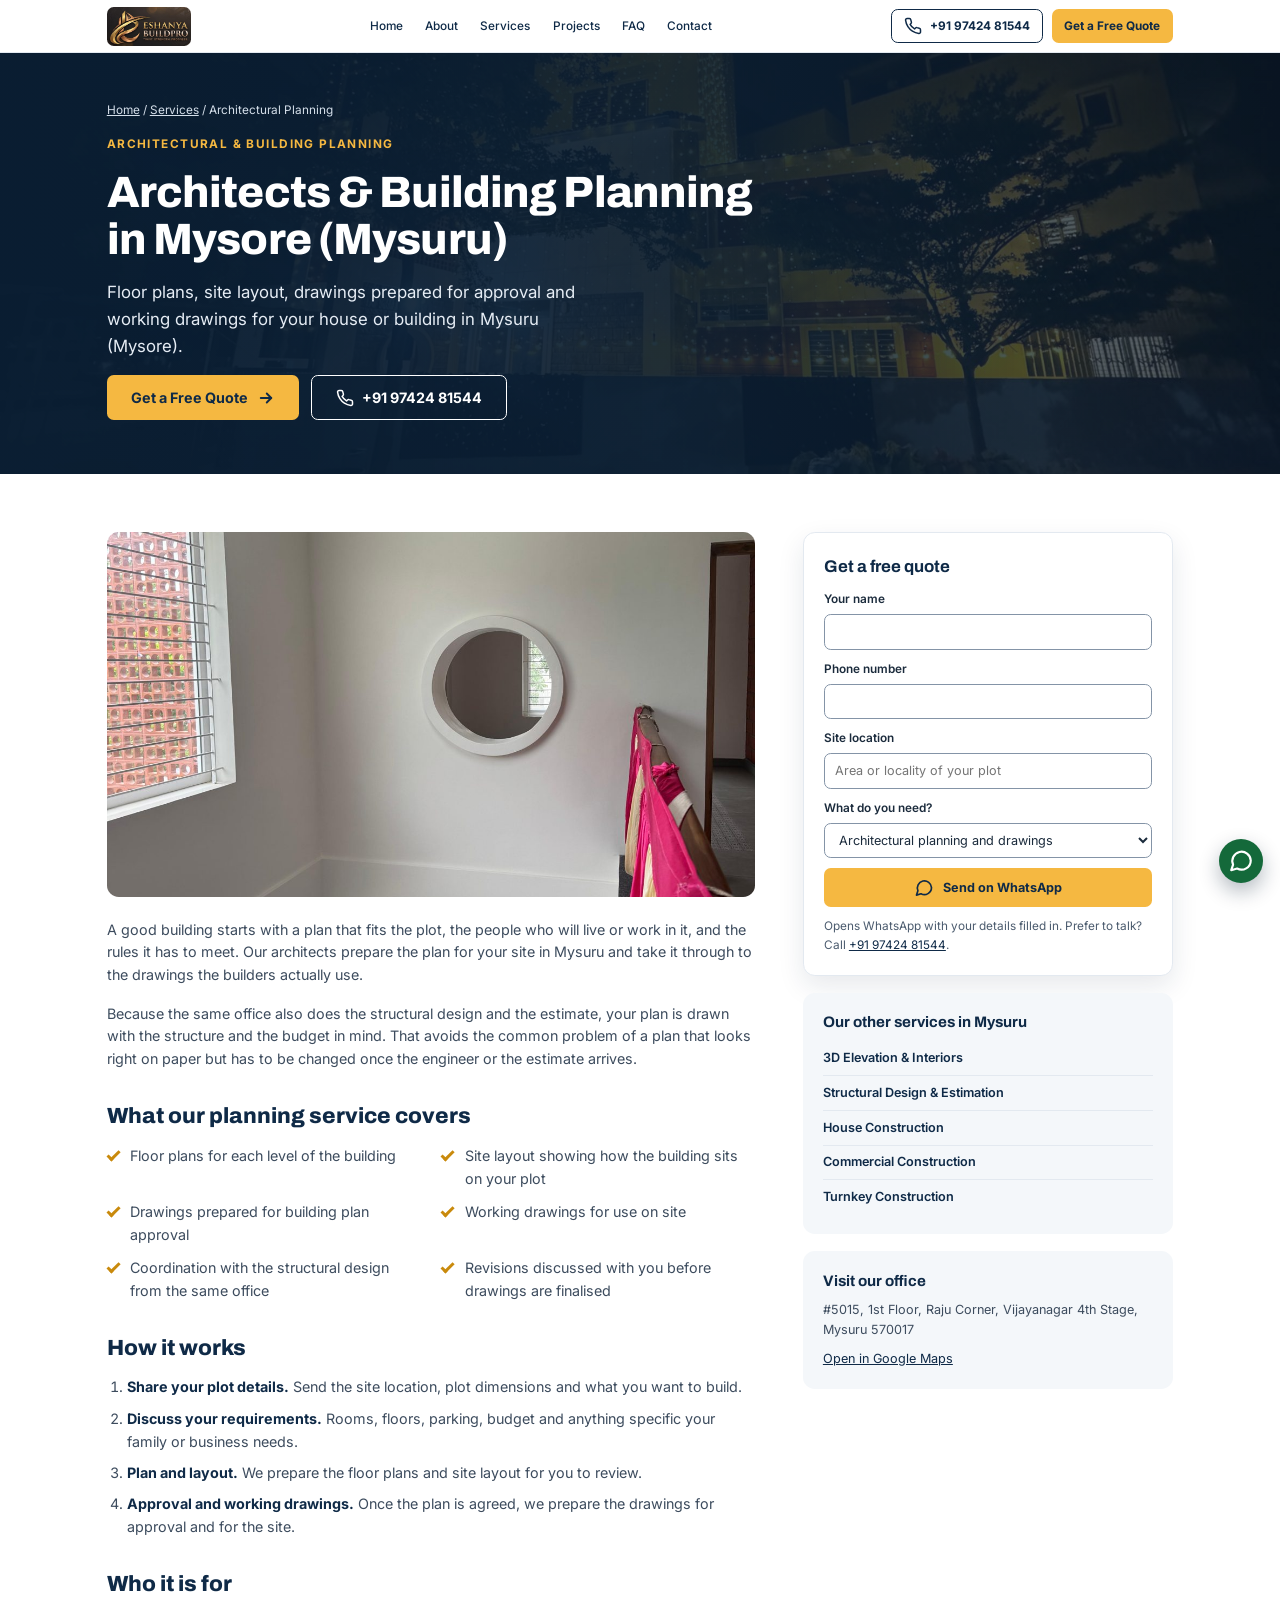
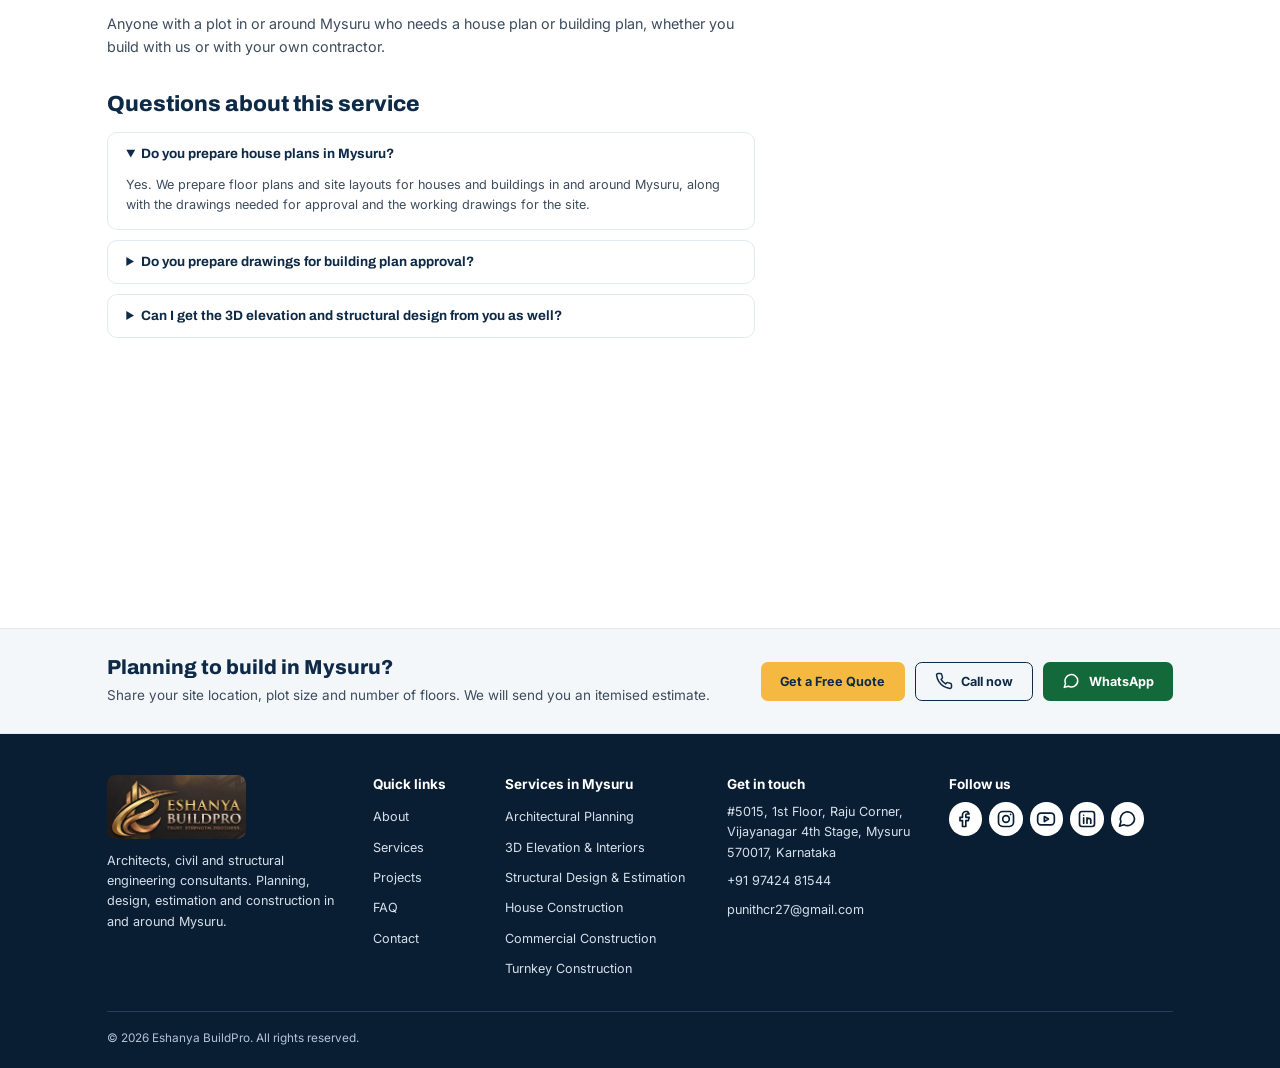
<file: architectural-planning-mysore.html>
<!doctype html>
<html lang="en-IN">
<head>
<meta charset="utf-8">
<meta name="viewport" content="width=device-width, initial-scale=1">
<title>Architects in Mysore (Mysuru) | House Plans | Eshanya BuildPro</title>
<meta name="description" content="Architects in Mysuru for house plans and building planning: floor plans, site layout, approval drawings and working drawings. Talk to Eshanya BuildPro.">
<link rel="canonical" href="https://eshanyabuildpro.com/architectural-planning-mysore">
<meta name="theme-color" content="#0F2A47">
<meta name="geo.region" content="IN-KA">
<meta name="geo.placename" content="Mysuru">

<meta property="og:type" content="website">
<meta property="og:site_name" content="Eshanya BuildPro">
<meta property="og:title" content="Architects in Mysore (Mysuru) | House Plans | Eshanya BuildPro">
<meta property="og:description" content="Architects in Mysuru for house plans and building planning: floor plans, site layout, approval drawings and working drawings. Talk to Eshanya BuildPro.">
<meta property="og:url" content="https://eshanyabuildpro.com/architectural-planning-mysore">
<meta property="og:image" content="https://eshanyabuildpro.com/images/share.jpg">
<meta property="og:locale" content="en_IN">
<meta name="twitter:card" content="summary_large_image">

<link rel="icon" type="image/png" href="favicon.png">
<link rel="apple-touch-icon" href="apple-touch-icon.png">

<link rel="preconnect" href="https://fonts.googleapis.com">
<link rel="preconnect" href="https://fonts.gstatic.com" crossorigin>
<link rel="stylesheet" href="https://fonts.googleapis.com/css2?family=Archivo:wght@700;800&family=Inter:wght@400;500;600;700&display=swap">
<link rel="stylesheet" href="css/styles.css">

<script type="application/ld+json">
{
  "@context": "https://schema.org",
  "@type": "Service",
  "name": "Architects & Building Planning in Mysore (Mysuru)",
  "serviceType": "Architectural & building planning",
  "description": "Architects in Mysuru for house plans and building planning: floor plans, site layout, approval drawings and working drawings. Talk to Eshanya BuildPro.",
  "url": "https://eshanyabuildpro.com/architectural-planning-mysore",
  "areaServed": [
    {
      "@type": "City",
      "name": "Mysuru"
    },
    {
      "@type": "City",
      "name": "Mysore"
    }
  ],
  "provider": {
    "@type": "GeneralContractor",
    "name": "Eshanya BuildPro",
    "url": "https://eshanyabuildpro.com/",
    "telephone": "+919742481544",
    "address": {
      "@type": "PostalAddress",
      "streetAddress": "#5015, 1st Floor, Raju Corner, Vijayanagar 4th Stage",
      "addressLocality": "Mysuru",
      "addressRegion": "Karnataka",
      "postalCode": "570017",
      "addressCountry": "IN"
    }
  }
}
</script>
<script type="application/ld+json">
{
  "@context": "https://schema.org",
  "@type": "BreadcrumbList",
  "itemListElement": [
    {
      "@type": "ListItem",
      "position": 1,
      "name": "Home",
      "item": "https://eshanyabuildpro.com/"
    },
    {
      "@type": "ListItem",
      "position": 2,
      "name": "Services",
      "item": "https://eshanyabuildpro.com/#services"
    },
    {
      "@type": "ListItem",
      "position": 3,
      "name": "Architectural Planning",
      "item": "https://eshanyabuildpro.com/architectural-planning-mysore"
    }
  ]
}
</script>
<script type="application/ld+json">
{
  "@context": "https://schema.org",
  "@type": "FAQPage",
  "mainEntity": [
    {
      "@type": "Question",
      "name": "Do you prepare house plans in Mysuru?",
      "acceptedAnswer": {
        "@type": "Answer",
        "text": "Yes. We prepare floor plans and site layouts for houses and buildings in and around Mysuru, along with the drawings needed for approval and the working drawings for the site."
      }
    },
    {
      "@type": "Question",
      "name": "Do you prepare drawings for building plan approval?",
      "acceptedAnswer": {
        "@type": "Answer",
        "text": "Yes. Drawings prepared for approval are part of our architectural and building planning service."
      }
    },
    {
      "@type": "Question",
      "name": "Can I get the 3D elevation and structural design from you as well?",
      "acceptedAnswer": {
        "@type": "Answer",
        "text": "Yes. 3D elevation, interior design, structural design and estimation are all done in the same office, so the drawings stay consistent with each other."
      }
    }
  ]
}
</script>
</head>
<body>
<a class="skip" href="index.html#main">Skip to content</a>

<!-- SVG icons, defined once and reused -->
<svg width="0" height="0" style="position:absolute" aria-hidden="true">
  <symbol id="i-phone" viewBox="0 0 24 24" fill="none" stroke="currentColor" stroke-width="2" stroke-linecap="round" stroke-linejoin="round"><path d="M22 16.9v3a2 2 0 0 1-2.2 2 19.800 19.800 0 0 1-8.600-3.100 19.500 19.500 0 0 1-6-6A19.800 19.800 0 0 1 2.100 4.200 2 2 0 0 1 4.100 2h3a2 2 0 0 1 2 1.700c.1 1 .4 1.900.7 2.800a2 2 0 0 1-.5 2.100L8.100 9.900a16 16 0 0 0 6 6l1.300-1.300a2 2 0 0 1 2.100-.4c.9.3 1.800.6 2.800.7a2 2 0 0 1 1.700 2z"/></symbol>
  <symbol id="i-wa" viewBox="0 0 24 24" fill="none" stroke="currentColor" stroke-width="2" stroke-linecap="round" stroke-linejoin="round"><path d="M21 11.500a8.500 8.500 0 0 1-12.600 7.400L3 20.500l1.700-5.200A8.500 8.500 0 1 1 21 11.500z"/></symbol>
  <symbol id="i-pin" viewBox="0 0 24 24" fill="none" stroke="currentColor" stroke-width="2" stroke-linecap="round" stroke-linejoin="round"><path d="M12 21s7-6.200 7-11a7 7 0 0 0-14 0c0 4.800 7 11 7 11z"/><circle cx="12" cy="10" r="2.500"/></symbol>
  <symbol id="i-mail" viewBox="0 0 24 24" fill="none" stroke="currentColor" stroke-width="2" stroke-linecap="round" stroke-linejoin="round"><rect x="3" y="5" width="18" height="14" rx="2"/><path d="M3 7l9 6 9-6"/></symbol>
  <symbol id="i-check" viewBox="0 0 24 24" fill="none" stroke="currentColor" stroke-width="2.500" stroke-linecap="round" stroke-linejoin="round"><path d="M5 12l5 5 9-10"/></symbol>
  <symbol id="i-arrow" viewBox="0 0 24 24" fill="none" stroke="currentColor" stroke-width="2.500" stroke-linecap="round" stroke-linejoin="round"><path d="M5 12h14"/><path d="M13 6l6 6-6 6"/></symbol>
  <symbol id="i-menu" viewBox="0 0 24 24" fill="none" stroke="currentColor" stroke-width="2" stroke-linecap="round"><path d="M4 7h16M4 12h16M4 17h16"/></symbol>
  <symbol id="i-insta" viewBox="0 0 24 24" fill="none" stroke="currentColor" stroke-width="2" stroke-linecap="round" stroke-linejoin="round"><rect x="3" y="3" width="18" height="18" rx="5"/><circle cx="12" cy="12" r="4"/><path d="M17.500 6.500h.01"/></symbol>
  <symbol id="i-fb" viewBox="0 0 24 24" fill="none" stroke="currentColor" stroke-width="2" stroke-linecap="round" stroke-linejoin="round"><path d="M15 3h-2a4 4 0 0 0-4 4v3H6v4h3v7h4v-7h3l1-4h-4V7a1 1 0 0 1 1-1h3z"/></symbol>
  <symbol id="i-in" viewBox="0 0 24 24" fill="none" stroke="currentColor" stroke-width="2" stroke-linecap="round" stroke-linejoin="round"><rect x="3" y="3" width="18" height="18" rx="3"/><path d="M8 10.500V17M8 7.500v.01M12 17v-3.500a2.250 2.250 0 0 1 4.500 0V17M12 10.500V17"/></symbol>
  <symbol id="i-yt" viewBox="0 0 24 24" fill="none" stroke="currentColor" stroke-width="2" stroke-linecap="round" stroke-linejoin="round"><rect x="2" y="5" width="20" height="14" rx="4"/><path d="M10 9l5 3-5 3z"/></symbol>
</svg>

<header class="site-header">
  <div class="wrap">
    <a class="brand" href="index.html#home" aria-label="Eshanya BuildPro, home">
      <img src="images/logo.jpg" alt="Eshanya BuildPro. Trust. Strength. Progress." width="568" height="262">
    </a>
    <nav class="nav" id="site-nav" aria-label="Main">
      <a href="index.html#home">Home</a>
      <a href="index.html#about">About</a>
      <a href="index.html#services">Services</a>
      <a href="index.html#projects">Projects</a>
      <a href="index.html#faq">FAQ</a>
      <a href="index.html#contact">Contact</a>
    </nav>
    <div class="header-cta">
      <a class="btn btn-outline btn-sm" href="tel:+919742481544"><svg width="18" height="18" aria-hidden="true"><use href="#i-phone"/></svg>+91 97424 81544</a>
      <a class="btn btn-accent btn-sm" href="#quote">Get a Free Quote</a>
      <button class="nav-toggle" type="button" aria-label="Menu" aria-expanded="false" aria-controls="site-nav"><svg width="24" height="24" aria-hidden="true"><use href="#i-menu"/></svg></button>
    </div>
  </div>
</header>

<main id="main">

<section class="page-hero on-dark">
  <div class="wrap">
    <nav class="crumbs" aria-label="Breadcrumb"><a href="index.html">Home</a> <span aria-hidden="true">/</span> <a href="index.html#services">Services</a> <span aria-hidden="true">/</span> <span>Architectural Planning</span></nav>
    <p class="eyebrow">Architectural &amp; building planning</p>
    <h1>Architects &amp; Building Planning in Mysore (Mysuru)</h1>
    <p class="hero-sub">Floor plans, site layout, drawings prepared for approval and working drawings for your house or building in Mysuru (Mysore).</p>
    <div class="hero-actions">
      <a class="btn btn-accent btn-lg" href="#quote">Get a Free Quote <svg width="18" height="18" aria-hidden="true"><use href="#i-arrow"/></svg></a>
      <a class="btn btn-outline-light btn-lg" href="tel:+919742481544"><svg width="18" height="18" aria-hidden="true"><use href="#i-phone"/></svg>+91 97424 81544</a>
    </div>
  </div>
</section>

<section class="section">
  <div class="wrap page-grid">
    <article class="prose">
      <img class="prose-photo" src="images/double-height.jpg" alt="Double-height interior with a round window in a house planned by Eshanya BuildPro" width="1200" height="1600">
      <p>A good building starts with a plan that fits the plot, the people who will live or work in it, and the rules it has to meet. Our architects prepare the plan for your site in Mysuru and take it through to the drawings the builders actually use.</p>
      <p>Because the same office also does the structural design and the estimate, your plan is drawn with the structure and the budget in mind. That avoids the common problem of a plan that looks right on paper but has to be changed once the engineer or the estimate arrives.</p>
      <h2>What our planning service covers</h2>
      <ul class="checks">
        <li>Floor plans for each level of the building</li>
        <li>Site layout showing how the building sits on your plot</li>
        <li>Drawings prepared for building plan approval</li>
        <li>Working drawings for use on site</li>
        <li>Coordination with the structural design from the same office</li>
        <li>Revisions discussed with you before drawings are finalised</li>
      </ul>
      <h2>How it works</h2>
      <ol class="numbered">
        <li><strong>Share your plot details.</strong> Send the site location, plot dimensions and what you want to build.</li>
        <li><strong>Discuss your requirements.</strong> Rooms, floors, parking, budget and anything specific your family or business needs.</li>
        <li><strong>Plan and layout.</strong> We prepare the floor plans and site layout for you to review.</li>
        <li><strong>Approval and working drawings.</strong> Once the plan is agreed, we prepare the drawings for approval and for the site.</li>
      </ol>
      <h2>Who it is for</h2>
      <p>Anyone with a plot in or around Mysuru who needs a house plan or building plan, whether you build with us or with your own contractor.</p>
      <h2>Questions about this service</h2>
      <div class="faq-list">
        <details open>
          <summary>Do you prepare house plans in Mysuru?</summary>
          <p>Yes. We prepare floor plans and site layouts for houses and buildings in and around Mysuru, along with the drawings needed for approval and the working drawings for the site.</p>
        </details>
        <details>
          <summary>Do you prepare drawings for building plan approval?</summary>
          <p>Yes. Drawings prepared for approval are part of our architectural and building planning service.</p>
        </details>
        <details>
          <summary>Can I get the 3D elevation and structural design from you as well?</summary>
          <p>Yes. 3D elevation, interior design, structural design and estimation are all done in the same office, so the drawings stay consistent with each other.</p>
        </details>
      </div>
    </article>

    <aside class="page-side" id="quote">
      <form class="card-form" data-enquiry>
        <h2>Get a free quote</h2>
        <div class="field">
          <label for="s-name">Your name</label>
          <input id="s-name" name="name" type="text" required autocomplete="name">
        </div>
        <div class="field">
          <label for="s-phone">Phone number</label>
          <input id="s-phone" name="phone" type="tel" required autocomplete="tel" inputmode="tel">
        </div>
        <div class="field">
          <label for="s-location">Site location</label>
          <input id="s-location" name="location" type="text" placeholder="Area or locality of your plot">
        </div>
        <div class="field">
          <label for="s-service">What do you need?</label>
          <select id="s-service" name="service">
            <option>Building construction</option>
            <option selected>Architectural planning and drawings</option>
            <option>3D elevation and interior design</option>
            <option>Structural design and estimate</option>
          </select>
        </div>
        <button class="btn btn-accent btn-block" type="submit"><svg width="20" height="20" aria-hidden="true"><use href="#i-wa"/></svg>Send on WhatsApp</button>
        <p class="form-note">Opens WhatsApp with your details filled in. Prefer to talk? Call <a href="tel:+919742481544">+91 97424 81544</a>.</p>
      </form>
      <div class="side-card">
        <h2>Our other services in Mysuru</h2>
        <ul>
          <li><a href="3d-elevation-interior-design-mysore.html">3D Elevation &amp; Interiors</a></li>
          <li><a href="structural-design-estimation-mysore.html">Structural Design &amp; Estimation</a></li>
          <li><a href="house-construction-mysore.html">House Construction</a></li>
          <li><a href="commercial-construction-mysore.html">Commercial Construction</a></li>
          <li><a href="turnkey-construction-mysore.html">Turnkey Construction</a></li>
        </ul>
      </div>
      <div class="side-card">
        <h2>Visit our office</h2>
        <p>#5015, 1st Floor, Raju Corner, Vijayanagar 4th Stage, Mysuru 570017</p>
        <p><a href="https://www.google.com/maps/search/?api=1&amp;query=Eshanya+BuildPro+Vijayanagar+4th+Stage+Mysuru+570017" target="_blank" rel="noopener">Open in Google Maps</a></p>
      </div>
    </aside>
  </div>
</section>

<section class="cta-band" aria-label="Get a quote">
  <div class="wrap">
    <div>
      <h2>Planning to build in Mysuru?</h2>
      <p class="lead">Share your site location, plot size and number of floors. We will send you an itemised estimate.</p>
    </div>
    <div class="actions">
      <a class="btn btn-accent" href="#quote">Get a Free Quote</a>
      <a class="btn btn-outline" href="tel:+919742481544"><svg width="18" height="18" aria-hidden="true"><use href="#i-phone"/></svg>Call now</a>
      <a class="btn btn-wa" href="https://wa.me/919742481544" target="_blank" rel="noopener"><svg width="18" height="18" aria-hidden="true"><use href="#i-wa"/></svg>WhatsApp</a>
    </div>
  </div>
</section>

</main>

<footer class="site-footer on-dark">
  <div class="wrap">
    <div class="footer-grid">
      <div>
        <img src="images/logo.jpg" alt="Eshanya BuildPro. Trust. Strength. Progress." width="568" height="262" loading="lazy">
        <p>Architects, civil and structural engineering consultants. Planning, design, estimation and construction in and around Mysuru.</p>
      </div>
      <div>
        <h2>Quick links</h2>
        <ul class="footer-links">
          <li><a href="index.html#about">About</a></li>
          <li><a href="index.html#services">Services</a></li>
          <li><a href="index.html#projects">Projects</a></li>
          <li data-link="testimonials" hidden><a href="index.html#testimonials">Testimonials</a></li>
          <li><a href="index.html#faq">FAQ</a></li>
          <li><a href="index.html#contact">Contact</a></li>
        </ul>
      </div>
      <div>
        <h2>Services in Mysuru</h2>
        <ul class="footer-links">
          <li><a href="architectural-planning-mysore.html">Architectural Planning</a></li>
          <li><a href="3d-elevation-interior-design-mysore.html">3D Elevation &amp; Interiors</a></li>
          <li><a href="structural-design-estimation-mysore.html">Structural Design &amp; Estimation</a></li>
          <li><a href="house-construction-mysore.html">House Construction</a></li>
          <li><a href="commercial-construction-mysore.html">Commercial Construction</a></li>
          <li><a href="turnkey-construction-mysore.html">Turnkey Construction</a></li>
        </ul>
      </div>
      <div>
        <h2>Get in touch</h2>
        <address class="footer-contact">
          <span>#5015, 1st Floor, Raju Corner, Vijayanagar 4th Stage, Mysuru 570017, Karnataka</span>
          <a href="tel:+919742481544">+91 97424 81544</a>
          <a href="mailto:punithcr27@gmail.com">punithcr27@gmail.com</a>
        </address>
      </div>
      <div>
        <h2>Follow us</h2>
        <ul class="social">
          <li><a data-social="facebook" href="#" target="_blank" rel="noopener" aria-label="Facebook"><svg width="20" height="20" aria-hidden="true"><use href="#i-fb"/></svg></a></li>
          <li><a data-social="instagram" href="#" target="_blank" rel="noopener" aria-label="Instagram"><svg width="20" height="20" aria-hidden="true"><use href="#i-insta"/></svg></a></li>
          <li><a data-social="youtube" href="#" target="_blank" rel="noopener" aria-label="YouTube"><svg width="20" height="20" aria-hidden="true"><use href="#i-yt"/></svg></a></li>
          <li><a data-social="linkedin" href="#" target="_blank" rel="noopener" aria-label="LinkedIn"><svg width="20" height="20" aria-hidden="true"><use href="#i-in"/></svg></a></li>
          <li><a href="https://wa.me/919742481544" target="_blank" rel="noopener" aria-label="WhatsApp"><svg width="20" height="20" aria-hidden="true"><use href="#i-wa"/></svg></a></li>
        </ul>
      </div>
    </div>
    <p class="copyright">© <span id="year">2026</span> Eshanya BuildPro. All rights reserved.</p>
  </div>
</footer>

<!-- Desktop: floating WhatsApp button -->
<a class="wa-float" href="https://wa.me/919742481544" target="_blank" rel="noopener" aria-label="Chat on WhatsApp"><svg width="26" height="26" aria-hidden="true"><use href="#i-wa"/></svg></a>

<!-- Phones: fixed enquiry bar -->
<div class="enquiry-bar">
  <a class="btn btn-outline" href="tel:+919742481544"><svg width="18" height="18" aria-hidden="true"><use href="#i-phone"/></svg>Call</a>
  <a class="btn btn-wa" href="https://wa.me/919742481544" target="_blank" rel="noopener"><svg width="18" height="18" aria-hidden="true"><use href="#i-wa"/></svg>WhatsApp</a>
  <a class="btn btn-accent" href="#quote">Free Quote</a>
</div>

<script src="js/main.js" defer></script>
</body>
</html>
</file>
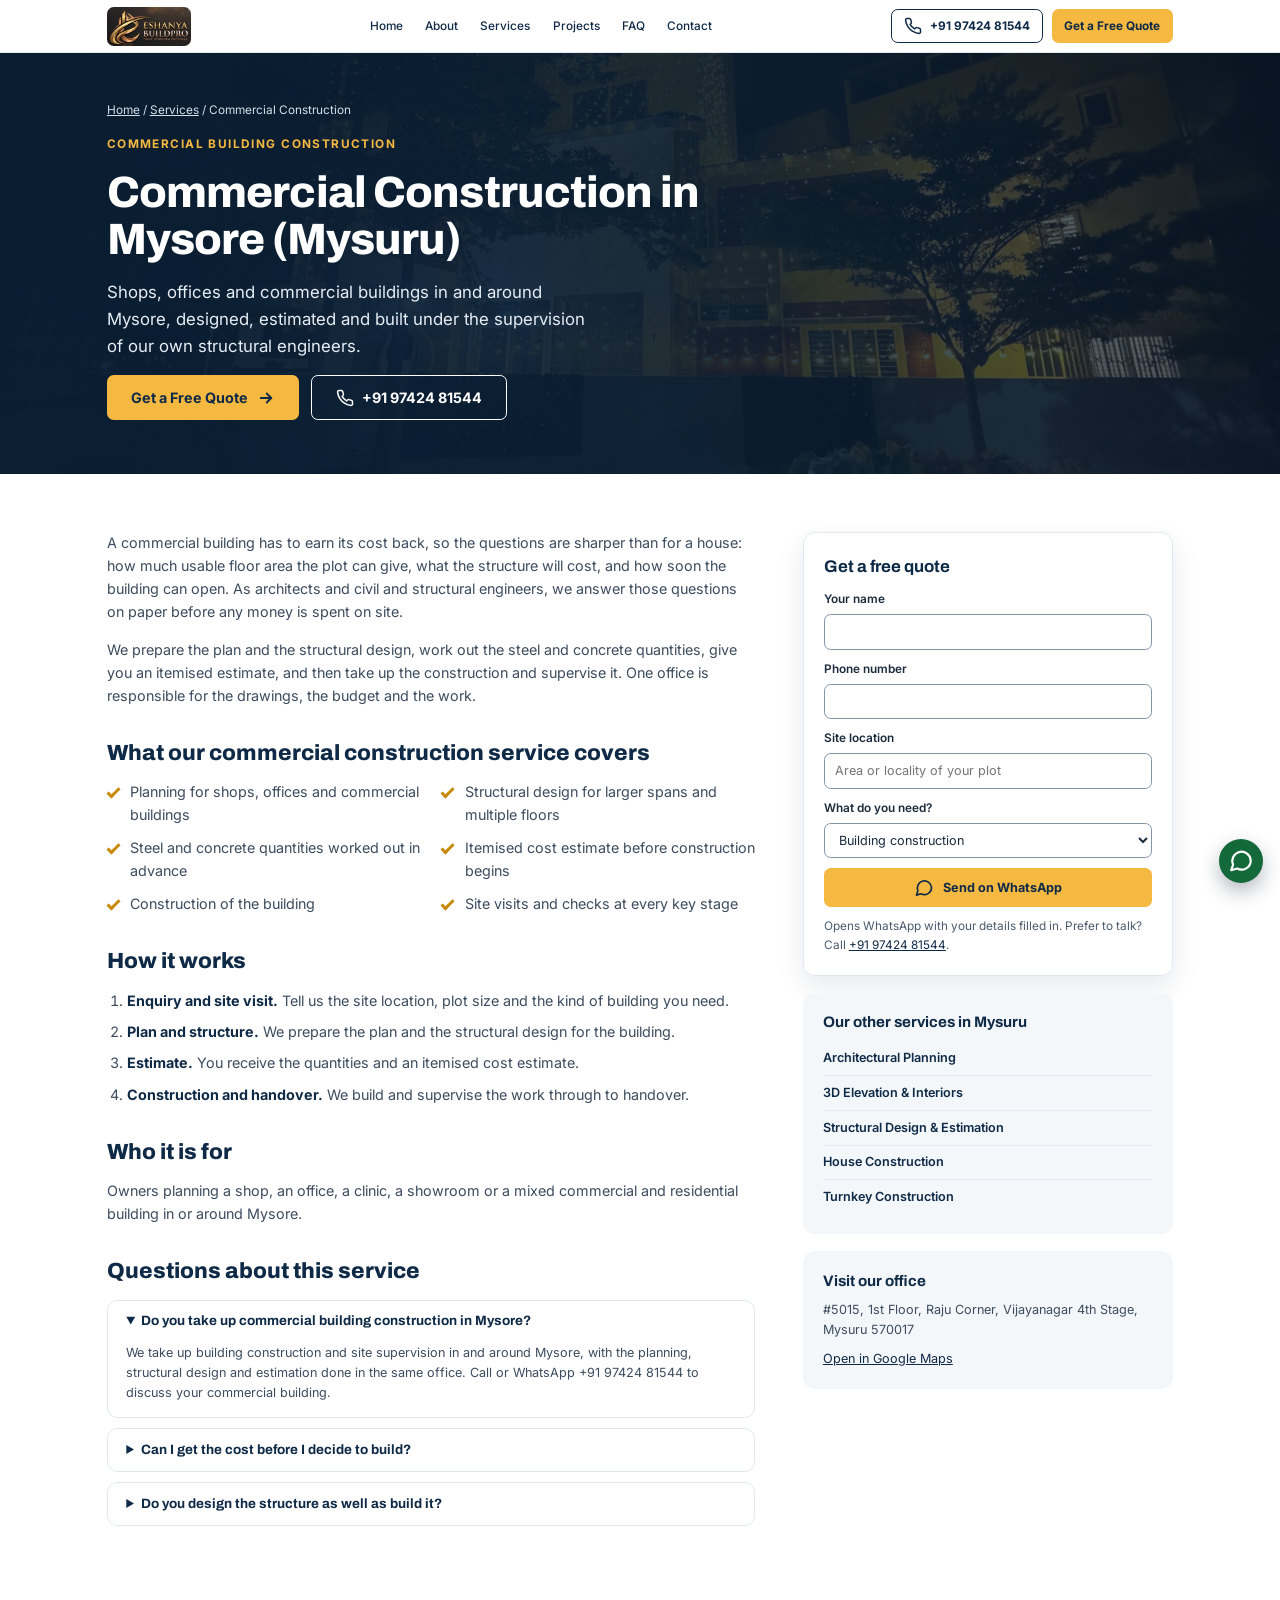
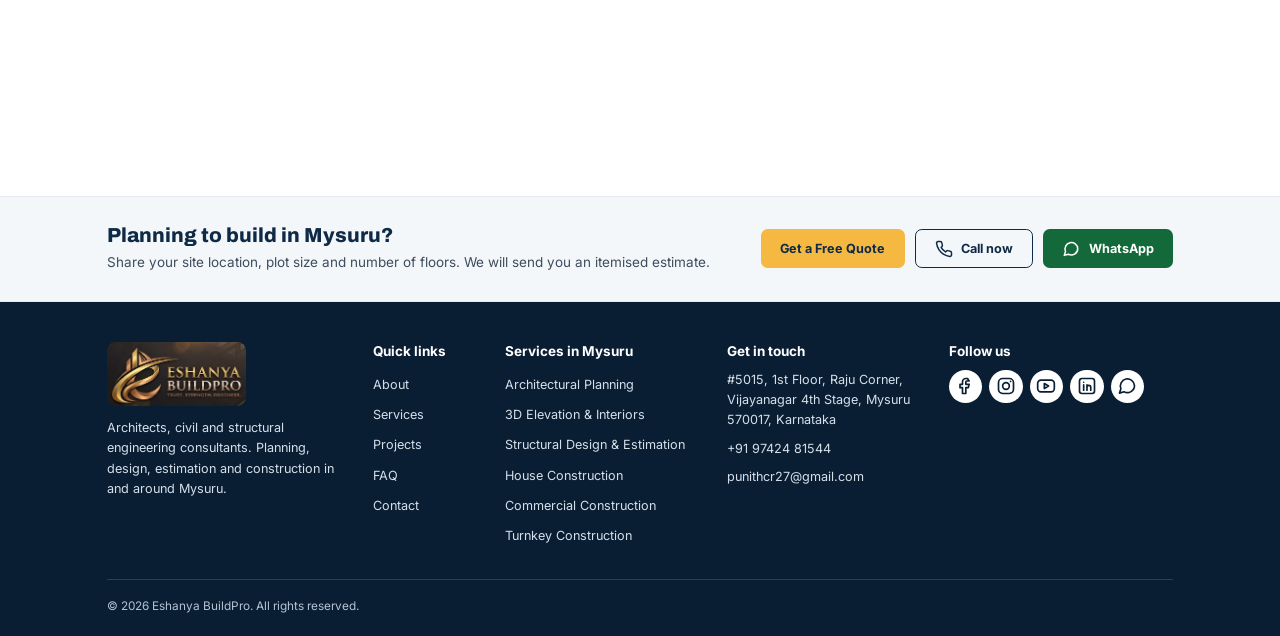
<file: commercial-construction-mysore.html>
<!doctype html>
<html lang="en-IN">
<head>
<meta charset="utf-8">
<meta name="viewport" content="width=device-width, initial-scale=1">
<title>Commercial Construction in Mysore (Mysuru) | Eshanya BuildPro</title>
<meta name="description" content="Commercial building construction in Mysore: shops, offices and complexes, with structural design, itemised estimate and site supervision from one office.">
<link rel="canonical" href="https://eshanyabuildpro.com/commercial-construction-mysore">
<meta name="theme-color" content="#0F2A47">
<meta name="geo.region" content="IN-KA">
<meta name="geo.placename" content="Mysuru">

<meta property="og:type" content="website">
<meta property="og:site_name" content="Eshanya BuildPro">
<meta property="og:title" content="Commercial Construction in Mysore (Mysuru) | Eshanya BuildPro">
<meta property="og:description" content="Commercial building construction in Mysore: shops, offices and complexes, with structural design, itemised estimate and site supervision from one office.">
<meta property="og:url" content="https://eshanyabuildpro.com/commercial-construction-mysore">
<meta property="og:image" content="https://eshanyabuildpro.com/images/share.jpg">
<meta property="og:locale" content="en_IN">
<meta name="twitter:card" content="summary_large_image">

<link rel="icon" type="image/png" href="favicon.png">
<link rel="apple-touch-icon" href="apple-touch-icon.png">

<link rel="preconnect" href="https://fonts.googleapis.com">
<link rel="preconnect" href="https://fonts.gstatic.com" crossorigin>
<link rel="stylesheet" href="https://fonts.googleapis.com/css2?family=Archivo:wght@700;800&family=Inter:wght@400;500;600;700&display=swap">
<link rel="stylesheet" href="css/styles.css">

<script type="application/ld+json">
{
  "@context": "https://schema.org",
  "@type": "Service",
  "name": "Commercial Construction in Mysore (Mysuru)",
  "serviceType": "Commercial building construction",
  "description": "Commercial building construction in Mysore: shops, offices and complexes, with structural design, itemised estimate and site supervision from one office.",
  "url": "https://eshanyabuildpro.com/commercial-construction-mysore",
  "areaServed": [
    {
      "@type": "City",
      "name": "Mysuru"
    },
    {
      "@type": "City",
      "name": "Mysore"
    }
  ],
  "provider": {
    "@type": "GeneralContractor",
    "name": "Eshanya BuildPro",
    "url": "https://eshanyabuildpro.com/",
    "telephone": "+919742481544",
    "address": {
      "@type": "PostalAddress",
      "streetAddress": "#5015, 1st Floor, Raju Corner, Vijayanagar 4th Stage",
      "addressLocality": "Mysuru",
      "addressRegion": "Karnataka",
      "postalCode": "570017",
      "addressCountry": "IN"
    }
  }
}
</script>
<script type="application/ld+json">
{
  "@context": "https://schema.org",
  "@type": "BreadcrumbList",
  "itemListElement": [
    {
      "@type": "ListItem",
      "position": 1,
      "name": "Home",
      "item": "https://eshanyabuildpro.com/"
    },
    {
      "@type": "ListItem",
      "position": 2,
      "name": "Services",
      "item": "https://eshanyabuildpro.com/#services"
    },
    {
      "@type": "ListItem",
      "position": 3,
      "name": "Commercial Construction",
      "item": "https://eshanyabuildpro.com/commercial-construction-mysore"
    }
  ]
}
</script>
<script type="application/ld+json">
{
  "@context": "https://schema.org",
  "@type": "FAQPage",
  "mainEntity": [
    {
      "@type": "Question",
      "name": "Do you take up commercial building construction in Mysore?",
      "acceptedAnswer": {
        "@type": "Answer",
        "text": "We take up building construction and site supervision in and around Mysore, with the planning, structural design and estimation done in the same office. Call or WhatsApp +91 97424 81544 to discuss your commercial building."
      }
    },
    {
      "@type": "Question",
      "name": "Can I get the cost before I decide to build?",
      "acceptedAnswer": {
        "@type": "Answer",
        "text": "Yes. We prepare the steel and concrete quantities and an itemised cost estimate before construction begins."
      }
    },
    {
      "@type": "Question",
      "name": "Do you design the structure as well as build it?",
      "acceptedAnswer": {
        "@type": "Answer",
        "text": "Yes. The foundation, columns, beams and slabs are designed by our structural engineers, and the same office supervises the site."
      }
    }
  ]
}
</script>
</head>
<body>
<a class="skip" href="index.html#main">Skip to content</a>

<!-- SVG icons, defined once and reused -->
<svg width="0" height="0" style="position:absolute" aria-hidden="true">
  <symbol id="i-phone" viewBox="0 0 24 24" fill="none" stroke="currentColor" stroke-width="2" stroke-linecap="round" stroke-linejoin="round"><path d="M22 16.9v3a2 2 0 0 1-2.2 2 19.800 19.800 0 0 1-8.600-3.100 19.500 19.500 0 0 1-6-6A19.800 19.800 0 0 1 2.100 4.200 2 2 0 0 1 4.100 2h3a2 2 0 0 1 2 1.700c.1 1 .4 1.900.7 2.800a2 2 0 0 1-.5 2.100L8.100 9.900a16 16 0 0 0 6 6l1.300-1.300a2 2 0 0 1 2.100-.4c.9.3 1.800.6 2.800.7a2 2 0 0 1 1.700 2z"/></symbol>
  <symbol id="i-wa" viewBox="0 0 24 24" fill="none" stroke="currentColor" stroke-width="2" stroke-linecap="round" stroke-linejoin="round"><path d="M21 11.500a8.500 8.500 0 0 1-12.600 7.400L3 20.500l1.700-5.200A8.500 8.500 0 1 1 21 11.500z"/></symbol>
  <symbol id="i-pin" viewBox="0 0 24 24" fill="none" stroke="currentColor" stroke-width="2" stroke-linecap="round" stroke-linejoin="round"><path d="M12 21s7-6.200 7-11a7 7 0 0 0-14 0c0 4.800 7 11 7 11z"/><circle cx="12" cy="10" r="2.500"/></symbol>
  <symbol id="i-mail" viewBox="0 0 24 24" fill="none" stroke="currentColor" stroke-width="2" stroke-linecap="round" stroke-linejoin="round"><rect x="3" y="5" width="18" height="14" rx="2"/><path d="M3 7l9 6 9-6"/></symbol>
  <symbol id="i-check" viewBox="0 0 24 24" fill="none" stroke="currentColor" stroke-width="2.500" stroke-linecap="round" stroke-linejoin="round"><path d="M5 12l5 5 9-10"/></symbol>
  <symbol id="i-arrow" viewBox="0 0 24 24" fill="none" stroke="currentColor" stroke-width="2.500" stroke-linecap="round" stroke-linejoin="round"><path d="M5 12h14"/><path d="M13 6l6 6-6 6"/></symbol>
  <symbol id="i-menu" viewBox="0 0 24 24" fill="none" stroke="currentColor" stroke-width="2" stroke-linecap="round"><path d="M4 7h16M4 12h16M4 17h16"/></symbol>
  <symbol id="i-insta" viewBox="0 0 24 24" fill="none" stroke="currentColor" stroke-width="2" stroke-linecap="round" stroke-linejoin="round"><rect x="3" y="3" width="18" height="18" rx="5"/><circle cx="12" cy="12" r="4"/><path d="M17.500 6.500h.01"/></symbol>
  <symbol id="i-fb" viewBox="0 0 24 24" fill="none" stroke="currentColor" stroke-width="2" stroke-linecap="round" stroke-linejoin="round"><path d="M15 3h-2a4 4 0 0 0-4 4v3H6v4h3v7h4v-7h3l1-4h-4V7a1 1 0 0 1 1-1h3z"/></symbol>
  <symbol id="i-in" viewBox="0 0 24 24" fill="none" stroke="currentColor" stroke-width="2" stroke-linecap="round" stroke-linejoin="round"><rect x="3" y="3" width="18" height="18" rx="3"/><path d="M8 10.500V17M8 7.500v.01M12 17v-3.500a2.250 2.250 0 0 1 4.500 0V17M12 10.500V17"/></symbol>
  <symbol id="i-yt" viewBox="0 0 24 24" fill="none" stroke="currentColor" stroke-width="2" stroke-linecap="round" stroke-linejoin="round"><rect x="2" y="5" width="20" height="14" rx="4"/><path d="M10 9l5 3-5 3z"/></symbol>
</svg>

<header class="site-header">
  <div class="wrap">
    <a class="brand" href="index.html#home" aria-label="Eshanya BuildPro, home">
      <img src="images/logo.jpg" alt="Eshanya BuildPro. Trust. Strength. Progress." width="568" height="262">
    </a>
    <nav class="nav" id="site-nav" aria-label="Main">
      <a href="index.html#home">Home</a>
      <a href="index.html#about">About</a>
      <a href="index.html#services">Services</a>
      <a href="index.html#projects">Projects</a>
      <a href="index.html#faq">FAQ</a>
      <a href="index.html#contact">Contact</a>
    </nav>
    <div class="header-cta">
      <a class="btn btn-outline btn-sm" href="tel:+919742481544"><svg width="18" height="18" aria-hidden="true"><use href="#i-phone"/></svg>+91 97424 81544</a>
      <a class="btn btn-accent btn-sm" href="#quote">Get a Free Quote</a>
      <button class="nav-toggle" type="button" aria-label="Menu" aria-expanded="false" aria-controls="site-nav"><svg width="24" height="24" aria-hidden="true"><use href="#i-menu"/></svg></button>
    </div>
  </div>
</header>

<main id="main">

<section class="page-hero on-dark">
  <div class="wrap">
    <nav class="crumbs" aria-label="Breadcrumb"><a href="index.html">Home</a> <span aria-hidden="true">/</span> <a href="index.html#services">Services</a> <span aria-hidden="true">/</span> <span>Commercial Construction</span></nav>
    <p class="eyebrow">Commercial building construction</p>
    <h1>Commercial Construction in Mysore (Mysuru)</h1>
    <p class="hero-sub">Shops, offices and commercial buildings in and around Mysore, designed, estimated and built under the supervision of our own structural engineers.</p>
    <div class="hero-actions">
      <a class="btn btn-accent btn-lg" href="#quote">Get a Free Quote <svg width="18" height="18" aria-hidden="true"><use href="#i-arrow"/></svg></a>
      <a class="btn btn-outline-light btn-lg" href="tel:+919742481544"><svg width="18" height="18" aria-hidden="true"><use href="#i-phone"/></svg>+91 97424 81544</a>
    </div>
  </div>
</section>

<section class="section">
  <div class="wrap page-grid">
    <article class="prose">
      <p>A commercial building has to earn its cost back, so the questions are sharper than for a house: how much usable floor area the plot can give, what the structure will cost, and how soon the building can open. As architects and civil and structural engineers, we answer those questions on paper before any money is spent on site.</p>
      <p>We prepare the plan and the structural design, work out the steel and concrete quantities, give you an itemised estimate, and then take up the construction and supervise it. One office is responsible for the drawings, the budget and the work.</p>
      <h2>What our commercial construction service covers</h2>
      <ul class="checks">
        <li>Planning for shops, offices and commercial buildings</li>
        <li>Structural design for larger spans and multiple floors</li>
        <li>Steel and concrete quantities worked out in advance</li>
        <li>Itemised cost estimate before construction begins</li>
        <li>Construction of the building</li>
        <li>Site visits and checks at every key stage</li>
      </ul>
      <h2>How it works</h2>
      <ol class="numbered">
        <li><strong>Enquiry and site visit.</strong> Tell us the site location, plot size and the kind of building you need.</li>
        <li><strong>Plan and structure.</strong> We prepare the plan and the structural design for the building.</li>
        <li><strong>Estimate.</strong> You receive the quantities and an itemised cost estimate.</li>
        <li><strong>Construction and handover.</strong> We build and supervise the work through to handover.</li>
      </ol>
      <h2>Who it is for</h2>
      <p>Owners planning a shop, an office, a clinic, a showroom or a mixed commercial and residential building in or around Mysore.</p>
      <h2>Questions about this service</h2>
      <div class="faq-list">
        <details open>
          <summary>Do you take up commercial building construction in Mysore?</summary>
          <p>We take up building construction and site supervision in and around Mysore, with the planning, structural design and estimation done in the same office. Call or WhatsApp +91 97424 81544 to discuss your commercial building.</p>
        </details>
        <details>
          <summary>Can I get the cost before I decide to build?</summary>
          <p>Yes. We prepare the steel and concrete quantities and an itemised cost estimate before construction begins.</p>
        </details>
        <details>
          <summary>Do you design the structure as well as build it?</summary>
          <p>Yes. The foundation, columns, beams and slabs are designed by our structural engineers, and the same office supervises the site.</p>
        </details>
      </div>
    </article>

    <aside class="page-side" id="quote">
      <form class="card-form" data-enquiry>
        <h2>Get a free quote</h2>
        <div class="field">
          <label for="s-name">Your name</label>
          <input id="s-name" name="name" type="text" required autocomplete="name">
        </div>
        <div class="field">
          <label for="s-phone">Phone number</label>
          <input id="s-phone" name="phone" type="tel" required autocomplete="tel" inputmode="tel">
        </div>
        <div class="field">
          <label for="s-location">Site location</label>
          <input id="s-location" name="location" type="text" placeholder="Area or locality of your plot">
        </div>
        <div class="field">
          <label for="s-service">What do you need?</label>
          <select id="s-service" name="service">
            <option selected>Building construction</option>
            <option>Architectural planning and drawings</option>
            <option>3D elevation and interior design</option>
            <option>Structural design and estimate</option>
          </select>
        </div>
        <button class="btn btn-accent btn-block" type="submit"><svg width="20" height="20" aria-hidden="true"><use href="#i-wa"/></svg>Send on WhatsApp</button>
        <p class="form-note">Opens WhatsApp with your details filled in. Prefer to talk? Call <a href="tel:+919742481544">+91 97424 81544</a>.</p>
      </form>
      <div class="side-card">
        <h2>Our other services in Mysuru</h2>
        <ul>
          <li><a href="architectural-planning-mysore.html">Architectural Planning</a></li>
          <li><a href="3d-elevation-interior-design-mysore.html">3D Elevation &amp; Interiors</a></li>
          <li><a href="structural-design-estimation-mysore.html">Structural Design &amp; Estimation</a></li>
          <li><a href="house-construction-mysore.html">House Construction</a></li>
          <li><a href="turnkey-construction-mysore.html">Turnkey Construction</a></li>
        </ul>
      </div>
      <div class="side-card">
        <h2>Visit our office</h2>
        <p>#5015, 1st Floor, Raju Corner, Vijayanagar 4th Stage, Mysuru 570017</p>
        <p><a href="https://www.google.com/maps/search/?api=1&amp;query=Eshanya+BuildPro+Vijayanagar+4th+Stage+Mysuru+570017" target="_blank" rel="noopener">Open in Google Maps</a></p>
      </div>
    </aside>
  </div>
</section>

<section class="cta-band" aria-label="Get a quote">
  <div class="wrap">
    <div>
      <h2>Planning to build in Mysuru?</h2>
      <p class="lead">Share your site location, plot size and number of floors. We will send you an itemised estimate.</p>
    </div>
    <div class="actions">
      <a class="btn btn-accent" href="#quote">Get a Free Quote</a>
      <a class="btn btn-outline" href="tel:+919742481544"><svg width="18" height="18" aria-hidden="true"><use href="#i-phone"/></svg>Call now</a>
      <a class="btn btn-wa" href="https://wa.me/919742481544" target="_blank" rel="noopener"><svg width="18" height="18" aria-hidden="true"><use href="#i-wa"/></svg>WhatsApp</a>
    </div>
  </div>
</section>

</main>

<footer class="site-footer on-dark">
  <div class="wrap">
    <div class="footer-grid">
      <div>
        <img src="images/logo.jpg" alt="Eshanya BuildPro. Trust. Strength. Progress." width="568" height="262" loading="lazy">
        <p>Architects, civil and structural engineering consultants. Planning, design, estimation and construction in and around Mysuru.</p>
      </div>
      <div>
        <h2>Quick links</h2>
        <ul class="footer-links">
          <li><a href="index.html#about">About</a></li>
          <li><a href="index.html#services">Services</a></li>
          <li><a href="index.html#projects">Projects</a></li>
          <li data-link="testimonials" hidden><a href="index.html#testimonials">Testimonials</a></li>
          <li><a href="index.html#faq">FAQ</a></li>
          <li><a href="index.html#contact">Contact</a></li>
        </ul>
      </div>
      <div>
        <h2>Services in Mysuru</h2>
        <ul class="footer-links">
          <li><a href="architectural-planning-mysore.html">Architectural Planning</a></li>
          <li><a href="3d-elevation-interior-design-mysore.html">3D Elevation &amp; Interiors</a></li>
          <li><a href="structural-design-estimation-mysore.html">Structural Design &amp; Estimation</a></li>
          <li><a href="house-construction-mysore.html">House Construction</a></li>
          <li><a href="commercial-construction-mysore.html">Commercial Construction</a></li>
          <li><a href="turnkey-construction-mysore.html">Turnkey Construction</a></li>
        </ul>
      </div>
      <div>
        <h2>Get in touch</h2>
        <address class="footer-contact">
          <span>#5015, 1st Floor, Raju Corner, Vijayanagar 4th Stage, Mysuru 570017, Karnataka</span>
          <a href="tel:+919742481544">+91 97424 81544</a>
          <a href="mailto:punithcr27@gmail.com">punithcr27@gmail.com</a>
        </address>
      </div>
      <div>
        <h2>Follow us</h2>
        <ul class="social">
          <li><a data-social="facebook" href="#" target="_blank" rel="noopener" aria-label="Facebook"><svg width="20" height="20" aria-hidden="true"><use href="#i-fb"/></svg></a></li>
          <li><a data-social="instagram" href="#" target="_blank" rel="noopener" aria-label="Instagram"><svg width="20" height="20" aria-hidden="true"><use href="#i-insta"/></svg></a></li>
          <li><a data-social="youtube" href="#" target="_blank" rel="noopener" aria-label="YouTube"><svg width="20" height="20" aria-hidden="true"><use href="#i-yt"/></svg></a></li>
          <li><a data-social="linkedin" href="#" target="_blank" rel="noopener" aria-label="LinkedIn"><svg width="20" height="20" aria-hidden="true"><use href="#i-in"/></svg></a></li>
          <li><a href="https://wa.me/919742481544" target="_blank" rel="noopener" aria-label="WhatsApp"><svg width="20" height="20" aria-hidden="true"><use href="#i-wa"/></svg></a></li>
        </ul>
      </div>
    </div>
    <p class="copyright">© <span id="year">2026</span> Eshanya BuildPro. All rights reserved.</p>
  </div>
</footer>

<!-- Desktop: floating WhatsApp button -->
<a class="wa-float" href="https://wa.me/919742481544" target="_blank" rel="noopener" aria-label="Chat on WhatsApp"><svg width="26" height="26" aria-hidden="true"><use href="#i-wa"/></svg></a>

<!-- Phones: fixed enquiry bar -->
<div class="enquiry-bar">
  <a class="btn btn-outline" href="tel:+919742481544"><svg width="18" height="18" aria-hidden="true"><use href="#i-phone"/></svg>Call</a>
  <a class="btn btn-wa" href="https://wa.me/919742481544" target="_blank" rel="noopener"><svg width="18" height="18" aria-hidden="true"><use href="#i-wa"/></svg>WhatsApp</a>
  <a class="btn btn-accent" href="#quote">Free Quote</a>
</div>

<script src="js/main.js" defer></script>
</body>
</html>
</file>
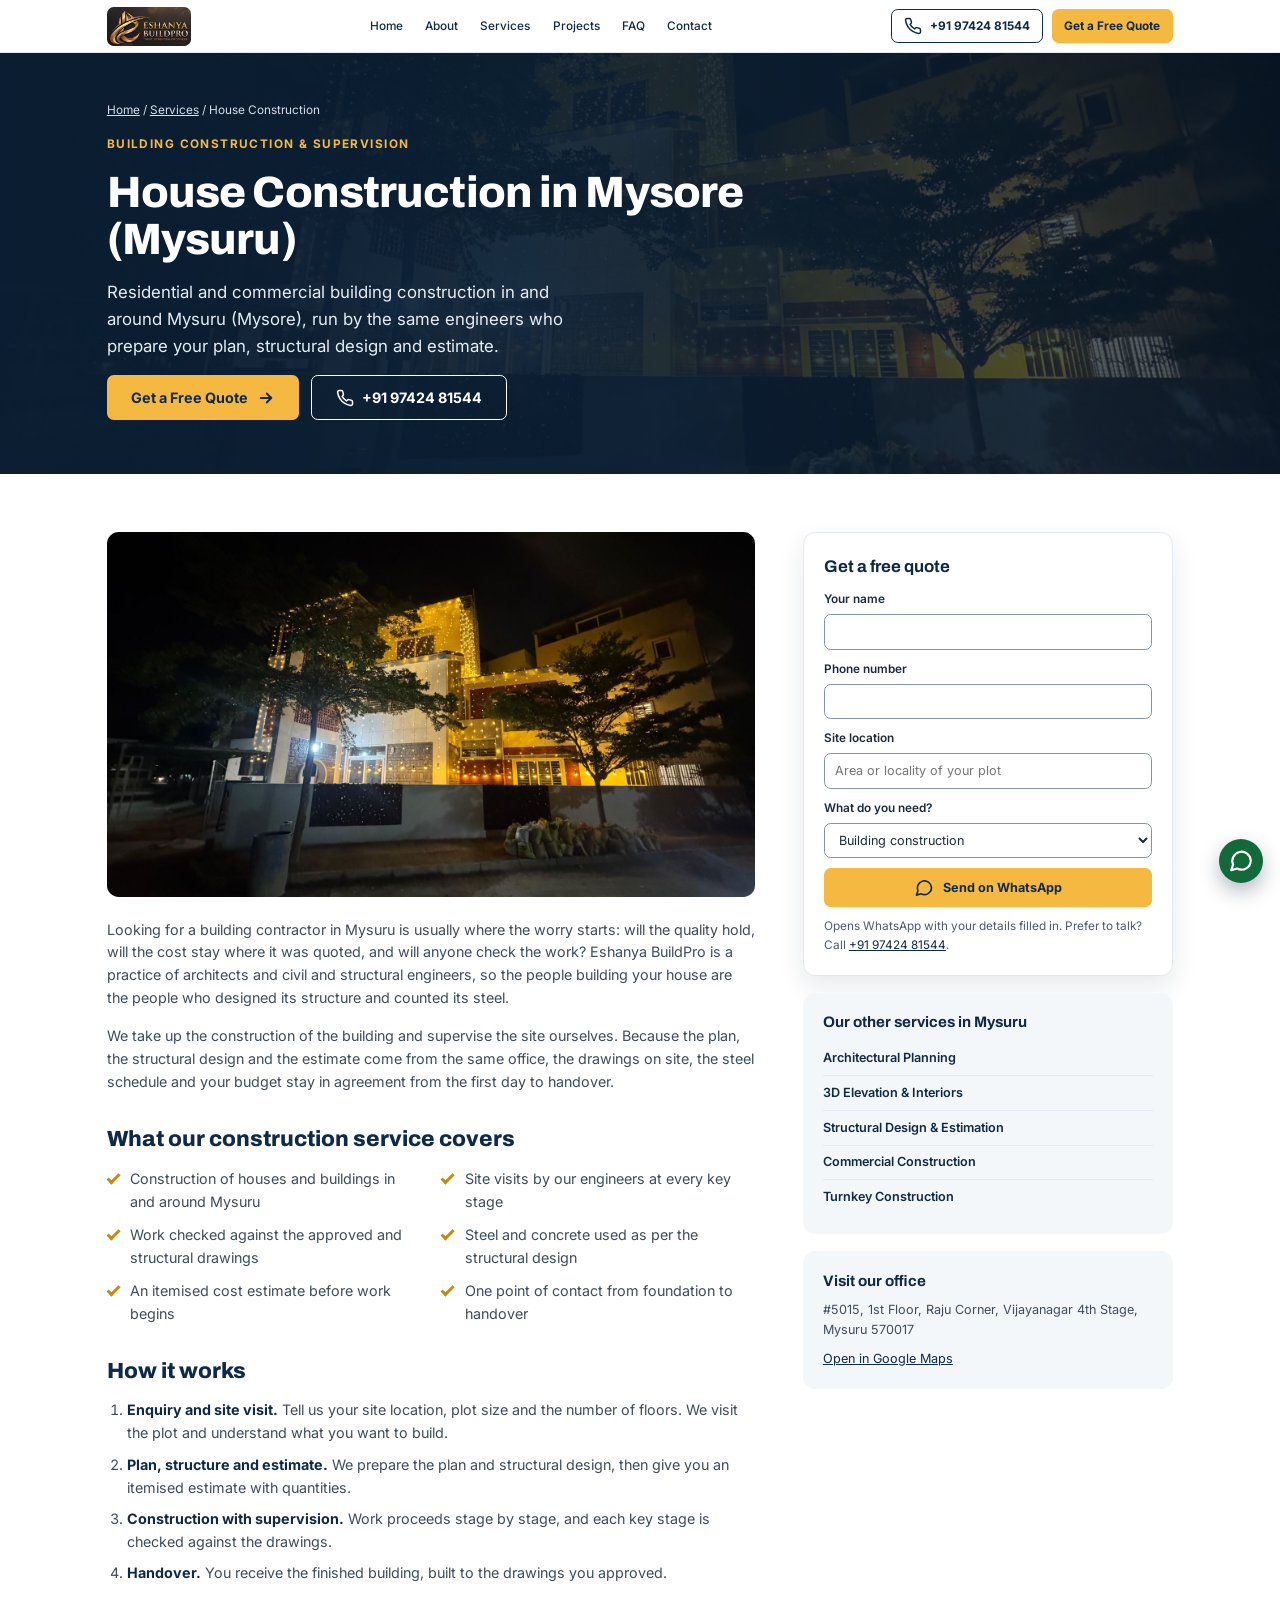
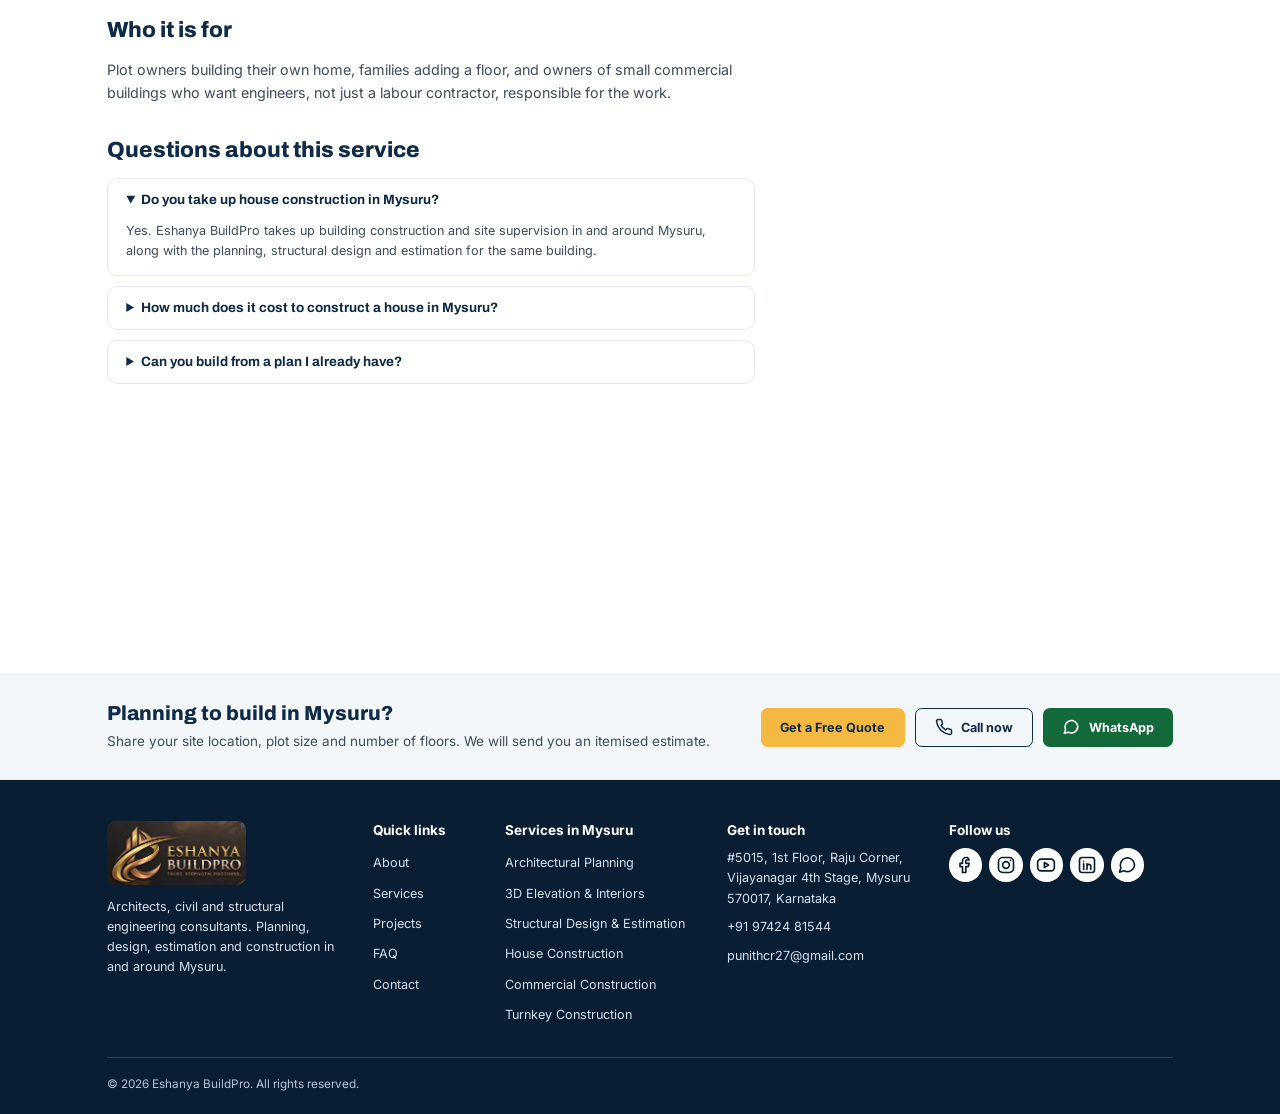
<file: house-construction-mysore.html>
<!doctype html>
<html lang="en-IN">
<head>
<meta charset="utf-8">
<meta name="viewport" content="width=device-width, initial-scale=1">
<title>House Construction in Mysore (Mysuru) | Eshanya BuildPro</title>
<meta name="description" content="House and building construction in Mysuru by engineers. Plan, structural design, itemised estimate and site supervision from one office. Get a free quote.">
<link rel="canonical" href="https://eshanyabuildpro.com/house-construction-mysore">
<meta name="theme-color" content="#0F2A47">
<meta name="geo.region" content="IN-KA">
<meta name="geo.placename" content="Mysuru">

<meta property="og:type" content="website">
<meta property="og:site_name" content="Eshanya BuildPro">
<meta property="og:title" content="House Construction in Mysore (Mysuru) | Eshanya BuildPro">
<meta property="og:description" content="House and building construction in Mysuru by engineers. Plan, structural design, itemised estimate and site supervision from one office. Get a free quote.">
<meta property="og:url" content="https://eshanyabuildpro.com/house-construction-mysore">
<meta property="og:image" content="https://eshanyabuildpro.com/images/share.jpg">
<meta property="og:locale" content="en_IN">
<meta name="twitter:card" content="summary_large_image">

<link rel="icon" type="image/png" href="favicon.png">
<link rel="apple-touch-icon" href="apple-touch-icon.png">

<link rel="preconnect" href="https://fonts.googleapis.com">
<link rel="preconnect" href="https://fonts.gstatic.com" crossorigin>
<link rel="stylesheet" href="https://fonts.googleapis.com/css2?family=Archivo:wght@700;800&family=Inter:wght@400;500;600;700&display=swap">
<link rel="stylesheet" href="css/styles.css">

<script type="application/ld+json">
{
  "@context": "https://schema.org",
  "@type": "Service",
  "name": "House Construction in Mysore (Mysuru)",
  "serviceType": "Building construction & supervision",
  "description": "House and building construction in Mysuru by engineers. Plan, structural design, itemised estimate and site supervision from one office. Get a free quote.",
  "url": "https://eshanyabuildpro.com/house-construction-mysore",
  "areaServed": [
    {
      "@type": "City",
      "name": "Mysuru"
    },
    {
      "@type": "City",
      "name": "Mysore"
    }
  ],
  "provider": {
    "@type": "GeneralContractor",
    "name": "Eshanya BuildPro",
    "url": "https://eshanyabuildpro.com/",
    "telephone": "+919742481544",
    "address": {
      "@type": "PostalAddress",
      "streetAddress": "#5015, 1st Floor, Raju Corner, Vijayanagar 4th Stage",
      "addressLocality": "Mysuru",
      "addressRegion": "Karnataka",
      "postalCode": "570017",
      "addressCountry": "IN"
    }
  }
}
</script>
<script type="application/ld+json">
{
  "@context": "https://schema.org",
  "@type": "BreadcrumbList",
  "itemListElement": [
    {
      "@type": "ListItem",
      "position": 1,
      "name": "Home",
      "item": "https://eshanyabuildpro.com/"
    },
    {
      "@type": "ListItem",
      "position": 2,
      "name": "Services",
      "item": "https://eshanyabuildpro.com/#services"
    },
    {
      "@type": "ListItem",
      "position": 3,
      "name": "House Construction",
      "item": "https://eshanyabuildpro.com/house-construction-mysore"
    }
  ]
}
</script>
<script type="application/ld+json">
{
  "@context": "https://schema.org",
  "@type": "FAQPage",
  "mainEntity": [
    {
      "@type": "Question",
      "name": "Do you take up house construction in Mysuru?",
      "acceptedAnswer": {
        "@type": "Answer",
        "text": "Yes. Eshanya BuildPro takes up building construction and site supervision in and around Mysuru, along with the planning, structural design and estimation for the same building."
      }
    },
    {
      "@type": "Question",
      "name": "How much does it cost to construct a house in Mysuru?",
      "acceptedAnswer": {
        "@type": "Answer",
        "text": "The cost depends on your plot, the built-up area, the number of floors and the finishes you choose. Share these details and we will prepare an itemised cost estimate with steel and concrete quantities."
      }
    },
    {
      "@type": "Question",
      "name": "Can you build from a plan I already have?",
      "acceptedAnswer": {
        "@type": "Answer",
        "text": "Send us your existing plan on WhatsApp or bring it to our office in Vijayanagar 4th Stage. We will review it and tell you what is needed before construction can start."
      }
    }
  ]
}
</script>
</head>
<body>
<a class="skip" href="index.html#main">Skip to content</a>

<!-- SVG icons, defined once and reused -->
<svg width="0" height="0" style="position:absolute" aria-hidden="true">
  <symbol id="i-phone" viewBox="0 0 24 24" fill="none" stroke="currentColor" stroke-width="2" stroke-linecap="round" stroke-linejoin="round"><path d="M22 16.9v3a2 2 0 0 1-2.2 2 19.800 19.800 0 0 1-8.600-3.100 19.500 19.500 0 0 1-6-6A19.800 19.800 0 0 1 2.100 4.200 2 2 0 0 1 4.100 2h3a2 2 0 0 1 2 1.700c.1 1 .4 1.900.7 2.800a2 2 0 0 1-.5 2.100L8.100 9.900a16 16 0 0 0 6 6l1.300-1.300a2 2 0 0 1 2.100-.4c.9.3 1.800.6 2.800.7a2 2 0 0 1 1.700 2z"/></symbol>
  <symbol id="i-wa" viewBox="0 0 24 24" fill="none" stroke="currentColor" stroke-width="2" stroke-linecap="round" stroke-linejoin="round"><path d="M21 11.500a8.500 8.500 0 0 1-12.600 7.400L3 20.500l1.700-5.200A8.500 8.500 0 1 1 21 11.500z"/></symbol>
  <symbol id="i-pin" viewBox="0 0 24 24" fill="none" stroke="currentColor" stroke-width="2" stroke-linecap="round" stroke-linejoin="round"><path d="M12 21s7-6.200 7-11a7 7 0 0 0-14 0c0 4.800 7 11 7 11z"/><circle cx="12" cy="10" r="2.500"/></symbol>
  <symbol id="i-mail" viewBox="0 0 24 24" fill="none" stroke="currentColor" stroke-width="2" stroke-linecap="round" stroke-linejoin="round"><rect x="3" y="5" width="18" height="14" rx="2"/><path d="M3 7l9 6 9-6"/></symbol>
  <symbol id="i-check" viewBox="0 0 24 24" fill="none" stroke="currentColor" stroke-width="2.500" stroke-linecap="round" stroke-linejoin="round"><path d="M5 12l5 5 9-10"/></symbol>
  <symbol id="i-arrow" viewBox="0 0 24 24" fill="none" stroke="currentColor" stroke-width="2.500" stroke-linecap="round" stroke-linejoin="round"><path d="M5 12h14"/><path d="M13 6l6 6-6 6"/></symbol>
  <symbol id="i-menu" viewBox="0 0 24 24" fill="none" stroke="currentColor" stroke-width="2" stroke-linecap="round"><path d="M4 7h16M4 12h16M4 17h16"/></symbol>
  <symbol id="i-insta" viewBox="0 0 24 24" fill="none" stroke="currentColor" stroke-width="2" stroke-linecap="round" stroke-linejoin="round"><rect x="3" y="3" width="18" height="18" rx="5"/><circle cx="12" cy="12" r="4"/><path d="M17.500 6.500h.01"/></symbol>
  <symbol id="i-fb" viewBox="0 0 24 24" fill="none" stroke="currentColor" stroke-width="2" stroke-linecap="round" stroke-linejoin="round"><path d="M15 3h-2a4 4 0 0 0-4 4v3H6v4h3v7h4v-7h3l1-4h-4V7a1 1 0 0 1 1-1h3z"/></symbol>
  <symbol id="i-in" viewBox="0 0 24 24" fill="none" stroke="currentColor" stroke-width="2" stroke-linecap="round" stroke-linejoin="round"><rect x="3" y="3" width="18" height="18" rx="3"/><path d="M8 10.500V17M8 7.500v.01M12 17v-3.500a2.250 2.250 0 0 1 4.500 0V17M12 10.500V17"/></symbol>
  <symbol id="i-yt" viewBox="0 0 24 24" fill="none" stroke="currentColor" stroke-width="2" stroke-linecap="round" stroke-linejoin="round"><rect x="2" y="5" width="20" height="14" rx="4"/><path d="M10 9l5 3-5 3z"/></symbol>
</svg>

<header class="site-header">
  <div class="wrap">
    <a class="brand" href="index.html#home" aria-label="Eshanya BuildPro, home">
      <img src="images/logo.jpg" alt="Eshanya BuildPro. Trust. Strength. Progress." width="568" height="262">
    </a>
    <nav class="nav" id="site-nav" aria-label="Main">
      <a href="index.html#home">Home</a>
      <a href="index.html#about">About</a>
      <a href="index.html#services">Services</a>
      <a href="index.html#projects">Projects</a>
      <a href="index.html#faq">FAQ</a>
      <a href="index.html#contact">Contact</a>
    </nav>
    <div class="header-cta">
      <a class="btn btn-outline btn-sm" href="tel:+919742481544"><svg width="18" height="18" aria-hidden="true"><use href="#i-phone"/></svg>+91 97424 81544</a>
      <a class="btn btn-accent btn-sm" href="#quote">Get a Free Quote</a>
      <button class="nav-toggle" type="button" aria-label="Menu" aria-expanded="false" aria-controls="site-nav"><svg width="24" height="24" aria-hidden="true"><use href="#i-menu"/></svg></button>
    </div>
  </div>
</header>

<main id="main">

<section class="page-hero on-dark">
  <div class="wrap">
    <nav class="crumbs" aria-label="Breadcrumb"><a href="index.html">Home</a> <span aria-hidden="true">/</span> <a href="index.html#services">Services</a> <span aria-hidden="true">/</span> <span>House Construction</span></nav>
    <p class="eyebrow">Building construction &amp; supervision</p>
    <h1>House Construction in Mysore (Mysuru)</h1>
    <p class="hero-sub">Residential and commercial building construction in and around Mysuru (Mysore), run by the same engineers who prepare your plan, structural design and estimate.</p>
    <div class="hero-actions">
      <a class="btn btn-accent btn-lg" href="#quote">Get a Free Quote <svg width="18" height="18" aria-hidden="true"><use href="#i-arrow"/></svg></a>
      <a class="btn btn-outline-light btn-lg" href="tel:+919742481544"><svg width="18" height="18" aria-hidden="true"><use href="#i-phone"/></svg>+91 97424 81544</a>
    </div>
  </div>
</section>

<section class="section">
  <div class="wrap page-grid">
    <article class="prose">
      <img class="prose-photo" src="images/exterior-night.jpg" alt="House built in Mysuru by Eshanya BuildPro, seen from the street at night" width="1600" height="1200">
      <p>Looking for a building contractor in Mysuru is usually where the worry starts: will the quality hold, will the cost stay where it was quoted, and will anyone check the work? Eshanya BuildPro is a practice of architects and civil and structural engineers, so the people building your house are the people who designed its structure and counted its steel.</p>
      <p>We take up the construction of the building and supervise the site ourselves. Because the plan, the structural design and the estimate come from the same office, the drawings on site, the steel schedule and your budget stay in agreement from the first day to handover.</p>
      <h2>What our construction service covers</h2>
      <ul class="checks">
        <li>Construction of houses and buildings in and around Mysuru</li>
        <li>Site visits by our engineers at every key stage</li>
        <li>Work checked against the approved and structural drawings</li>
        <li>Steel and concrete used as per the structural design</li>
        <li>An itemised cost estimate before work begins</li>
        <li>One point of contact from foundation to handover</li>
      </ul>
      <h2>How it works</h2>
      <ol class="numbered">
        <li><strong>Enquiry and site visit.</strong> Tell us your site location, plot size and the number of floors. We visit the plot and understand what you want to build.</li>
        <li><strong>Plan, structure and estimate.</strong> We prepare the plan and structural design, then give you an itemised estimate with quantities.</li>
        <li><strong>Construction with supervision.</strong> Work proceeds stage by stage, and each key stage is checked against the drawings.</li>
        <li><strong>Handover.</strong> You receive the finished building, built to the drawings you approved.</li>
      </ol>
      <h2>Who it is for</h2>
      <p>Plot owners building their own home, families adding a floor, and owners of small commercial buildings who want engineers, not just a labour contractor, responsible for the work.</p>
      <h2>Questions about this service</h2>
      <div class="faq-list">
        <details open>
          <summary>Do you take up house construction in Mysuru?</summary>
          <p>Yes. Eshanya BuildPro takes up building construction and site supervision in and around Mysuru, along with the planning, structural design and estimation for the same building.</p>
        </details>
        <details>
          <summary>How much does it cost to construct a house in Mysuru?</summary>
          <p>The cost depends on your plot, the built-up area, the number of floors and the finishes you choose. Share these details and we will prepare an itemised cost estimate with steel and concrete quantities.</p>
        </details>
        <details>
          <summary>Can you build from a plan I already have?</summary>
          <p>Send us your existing plan on WhatsApp or bring it to our office in Vijayanagar 4th Stage. We will review it and tell you what is needed before construction can start.</p>
        </details>
      </div>
    </article>

    <aside class="page-side" id="quote">
      <form class="card-form" data-enquiry>
        <h2>Get a free quote</h2>
        <div class="field">
          <label for="s-name">Your name</label>
          <input id="s-name" name="name" type="text" required autocomplete="name">
        </div>
        <div class="field">
          <label for="s-phone">Phone number</label>
          <input id="s-phone" name="phone" type="tel" required autocomplete="tel" inputmode="tel">
        </div>
        <div class="field">
          <label for="s-location">Site location</label>
          <input id="s-location" name="location" type="text" placeholder="Area or locality of your plot">
        </div>
        <div class="field">
          <label for="s-service">What do you need?</label>
          <select id="s-service" name="service">
            <option selected>Building construction</option>
            <option>Architectural planning and drawings</option>
            <option>3D elevation and interior design</option>
            <option>Structural design and estimate</option>
          </select>
        </div>
        <button class="btn btn-accent btn-block" type="submit"><svg width="20" height="20" aria-hidden="true"><use href="#i-wa"/></svg>Send on WhatsApp</button>
        <p class="form-note">Opens WhatsApp with your details filled in. Prefer to talk? Call <a href="tel:+919742481544">+91 97424 81544</a>.</p>
      </form>
      <div class="side-card">
        <h2>Our other services in Mysuru</h2>
        <ul>
          <li><a href="architectural-planning-mysore.html">Architectural Planning</a></li>
          <li><a href="3d-elevation-interior-design-mysore.html">3D Elevation &amp; Interiors</a></li>
          <li><a href="structural-design-estimation-mysore.html">Structural Design &amp; Estimation</a></li>
          <li><a href="commercial-construction-mysore.html">Commercial Construction</a></li>
          <li><a href="turnkey-construction-mysore.html">Turnkey Construction</a></li>
        </ul>
      </div>
      <div class="side-card">
        <h2>Visit our office</h2>
        <p>#5015, 1st Floor, Raju Corner, Vijayanagar 4th Stage, Mysuru 570017</p>
        <p><a href="https://www.google.com/maps/search/?api=1&amp;query=Eshanya+BuildPro+Vijayanagar+4th+Stage+Mysuru+570017" target="_blank" rel="noopener">Open in Google Maps</a></p>
      </div>
    </aside>
  </div>
</section>

<section class="cta-band" aria-label="Get a quote">
  <div class="wrap">
    <div>
      <h2>Planning to build in Mysuru?</h2>
      <p class="lead">Share your site location, plot size and number of floors. We will send you an itemised estimate.</p>
    </div>
    <div class="actions">
      <a class="btn btn-accent" href="#quote">Get a Free Quote</a>
      <a class="btn btn-outline" href="tel:+919742481544"><svg width="18" height="18" aria-hidden="true"><use href="#i-phone"/></svg>Call now</a>
      <a class="btn btn-wa" href="https://wa.me/919742481544" target="_blank" rel="noopener"><svg width="18" height="18" aria-hidden="true"><use href="#i-wa"/></svg>WhatsApp</a>
    </div>
  </div>
</section>

</main>

<footer class="site-footer on-dark">
  <div class="wrap">
    <div class="footer-grid">
      <div>
        <img src="images/logo.jpg" alt="Eshanya BuildPro. Trust. Strength. Progress." width="568" height="262" loading="lazy">
        <p>Architects, civil and structural engineering consultants. Planning, design, estimation and construction in and around Mysuru.</p>
      </div>
      <div>
        <h2>Quick links</h2>
        <ul class="footer-links">
          <li><a href="index.html#about">About</a></li>
          <li><a href="index.html#services">Services</a></li>
          <li><a href="index.html#projects">Projects</a></li>
          <li data-link="testimonials" hidden><a href="index.html#testimonials">Testimonials</a></li>
          <li><a href="index.html#faq">FAQ</a></li>
          <li><a href="index.html#contact">Contact</a></li>
        </ul>
      </div>
      <div>
        <h2>Services in Mysuru</h2>
        <ul class="footer-links">
          <li><a href="architectural-planning-mysore.html">Architectural Planning</a></li>
          <li><a href="3d-elevation-interior-design-mysore.html">3D Elevation &amp; Interiors</a></li>
          <li><a href="structural-design-estimation-mysore.html">Structural Design &amp; Estimation</a></li>
          <li><a href="house-construction-mysore.html">House Construction</a></li>
          <li><a href="commercial-construction-mysore.html">Commercial Construction</a></li>
          <li><a href="turnkey-construction-mysore.html">Turnkey Construction</a></li>
        </ul>
      </div>
      <div>
        <h2>Get in touch</h2>
        <address class="footer-contact">
          <span>#5015, 1st Floor, Raju Corner, Vijayanagar 4th Stage, Mysuru 570017, Karnataka</span>
          <a href="tel:+919742481544">+91 97424 81544</a>
          <a href="mailto:punithcr27@gmail.com">punithcr27@gmail.com</a>
        </address>
      </div>
      <div>
        <h2>Follow us</h2>
        <ul class="social">
          <li><a data-social="facebook" href="#" target="_blank" rel="noopener" aria-label="Facebook"><svg width="20" height="20" aria-hidden="true"><use href="#i-fb"/></svg></a></li>
          <li><a data-social="instagram" href="#" target="_blank" rel="noopener" aria-label="Instagram"><svg width="20" height="20" aria-hidden="true"><use href="#i-insta"/></svg></a></li>
          <li><a data-social="youtube" href="#" target="_blank" rel="noopener" aria-label="YouTube"><svg width="20" height="20" aria-hidden="true"><use href="#i-yt"/></svg></a></li>
          <li><a data-social="linkedin" href="#" target="_blank" rel="noopener" aria-label="LinkedIn"><svg width="20" height="20" aria-hidden="true"><use href="#i-in"/></svg></a></li>
          <li><a href="https://wa.me/919742481544" target="_blank" rel="noopener" aria-label="WhatsApp"><svg width="20" height="20" aria-hidden="true"><use href="#i-wa"/></svg></a></li>
        </ul>
      </div>
    </div>
    <p class="copyright">© <span id="year">2026</span> Eshanya BuildPro. All rights reserved.</p>
  </div>
</footer>

<!-- Desktop: floating WhatsApp button -->
<a class="wa-float" href="https://wa.me/919742481544" target="_blank" rel="noopener" aria-label="Chat on WhatsApp"><svg width="26" height="26" aria-hidden="true"><use href="#i-wa"/></svg></a>

<!-- Phones: fixed enquiry bar -->
<div class="enquiry-bar">
  <a class="btn btn-outline" href="tel:+919742481544"><svg width="18" height="18" aria-hidden="true"><use href="#i-phone"/></svg>Call</a>
  <a class="btn btn-wa" href="https://wa.me/919742481544" target="_blank" rel="noopener"><svg width="18" height="18" aria-hidden="true"><use href="#i-wa"/></svg>WhatsApp</a>
  <a class="btn btn-accent" href="#quote">Free Quote</a>
</div>

<script src="js/main.js" defer></script>
</body>
</html>
</file>
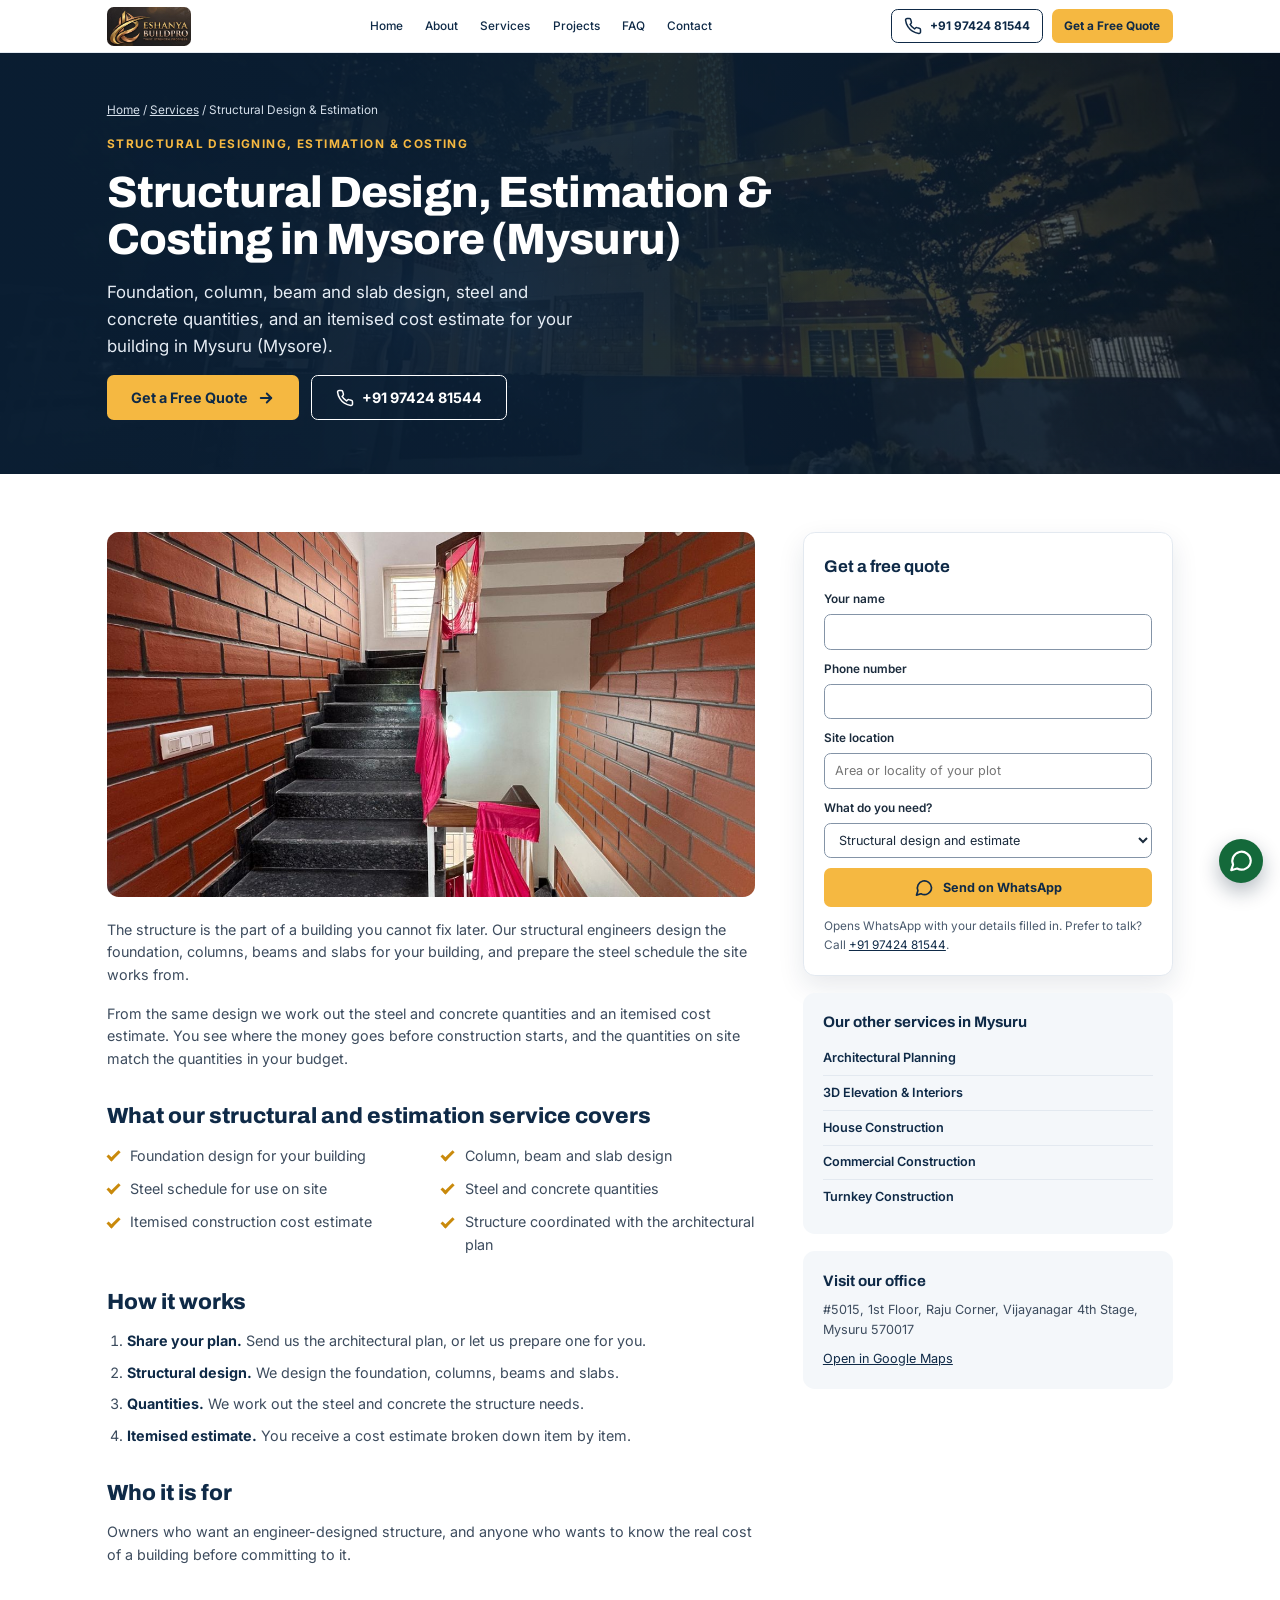
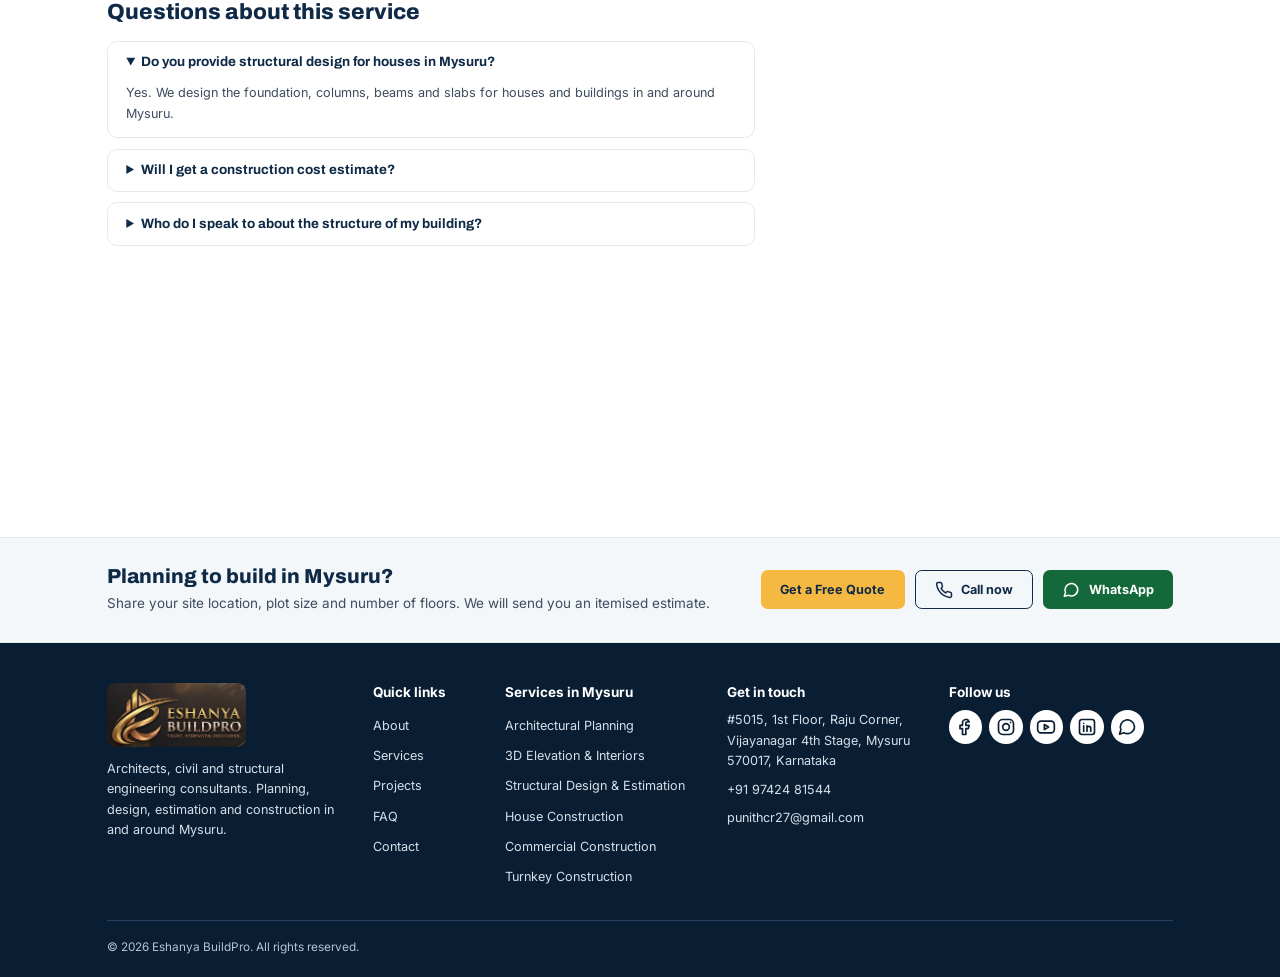
<file: structural-design-estimation-mysore.html>
<!doctype html>
<html lang="en-IN">
<head>
<meta charset="utf-8">
<meta name="viewport" content="width=device-width, initial-scale=1">
<title>Structural Engineers in Mysore (Mysuru) | Eshanya BuildPro</title>
<meta name="description" content="Structural engineers in Mysuru: foundation, column, beam and slab design, steel and concrete quantities, and an itemised construction cost estimate.">
<link rel="canonical" href="https://eshanyabuildpro.com/structural-design-estimation-mysore">
<meta name="theme-color" content="#0F2A47">
<meta name="geo.region" content="IN-KA">
<meta name="geo.placename" content="Mysuru">

<meta property="og:type" content="website">
<meta property="og:site_name" content="Eshanya BuildPro">
<meta property="og:title" content="Structural Engineers in Mysore (Mysuru) | Eshanya BuildPro">
<meta property="og:description" content="Structural engineers in Mysuru: foundation, column, beam and slab design, steel and concrete quantities, and an itemised construction cost estimate.">
<meta property="og:url" content="https://eshanyabuildpro.com/structural-design-estimation-mysore">
<meta property="og:image" content="https://eshanyabuildpro.com/images/share.jpg">
<meta property="og:locale" content="en_IN">
<meta name="twitter:card" content="summary_large_image">

<link rel="icon" type="image/png" href="favicon.png">
<link rel="apple-touch-icon" href="apple-touch-icon.png">

<link rel="preconnect" href="https://fonts.googleapis.com">
<link rel="preconnect" href="https://fonts.gstatic.com" crossorigin>
<link rel="stylesheet" href="https://fonts.googleapis.com/css2?family=Archivo:wght@700;800&family=Inter:wght@400;500;600;700&display=swap">
<link rel="stylesheet" href="css/styles.css">

<script type="application/ld+json">
{
  "@context": "https://schema.org",
  "@type": "Service",
  "name": "Structural Design, Estimation & Costing in Mysore (Mysuru)",
  "serviceType": "Structural designing, estimation & costing",
  "description": "Structural engineers in Mysuru: foundation, column, beam and slab design, steel and concrete quantities, and an itemised construction cost estimate.",
  "url": "https://eshanyabuildpro.com/structural-design-estimation-mysore",
  "areaServed": [
    {
      "@type": "City",
      "name": "Mysuru"
    },
    {
      "@type": "City",
      "name": "Mysore"
    }
  ],
  "provider": {
    "@type": "GeneralContractor",
    "name": "Eshanya BuildPro",
    "url": "https://eshanyabuildpro.com/",
    "telephone": "+919742481544",
    "address": {
      "@type": "PostalAddress",
      "streetAddress": "#5015, 1st Floor, Raju Corner, Vijayanagar 4th Stage",
      "addressLocality": "Mysuru",
      "addressRegion": "Karnataka",
      "postalCode": "570017",
      "addressCountry": "IN"
    }
  }
}
</script>
<script type="application/ld+json">
{
  "@context": "https://schema.org",
  "@type": "BreadcrumbList",
  "itemListElement": [
    {
      "@type": "ListItem",
      "position": 1,
      "name": "Home",
      "item": "https://eshanyabuildpro.com/"
    },
    {
      "@type": "ListItem",
      "position": 2,
      "name": "Services",
      "item": "https://eshanyabuildpro.com/#services"
    },
    {
      "@type": "ListItem",
      "position": 3,
      "name": "Structural Design & Estimation",
      "item": "https://eshanyabuildpro.com/structural-design-estimation-mysore"
    }
  ]
}
</script>
<script type="application/ld+json">
{
  "@context": "https://schema.org",
  "@type": "FAQPage",
  "mainEntity": [
    {
      "@type": "Question",
      "name": "Do you provide structural design for houses in Mysuru?",
      "acceptedAnswer": {
        "@type": "Answer",
        "text": "Yes. We design the foundation, columns, beams and slabs for houses and buildings in and around Mysuru."
      }
    },
    {
      "@type": "Question",
      "name": "Will I get a construction cost estimate?",
      "acceptedAnswer": {
        "@type": "Answer",
        "text": "Yes. We prepare the steel and concrete quantities and an itemised cost estimate as part of this service."
      }
    },
    {
      "@type": "Question",
      "name": "Who do I speak to about the structure of my building?",
      "acceptedAnswer": {
        "@type": "Answer",
        "text": "Your point of contact is Punith C.R, structural engineer. Call or WhatsApp +91 97424 81544."
      }
    }
  ]
}
</script>
</head>
<body>
<a class="skip" href="index.html#main">Skip to content</a>

<!-- SVG icons, defined once and reused -->
<svg width="0" height="0" style="position:absolute" aria-hidden="true">
  <symbol id="i-phone" viewBox="0 0 24 24" fill="none" stroke="currentColor" stroke-width="2" stroke-linecap="round" stroke-linejoin="round"><path d="M22 16.9v3a2 2 0 0 1-2.2 2 19.800 19.800 0 0 1-8.600-3.100 19.500 19.500 0 0 1-6-6A19.800 19.800 0 0 1 2.100 4.200 2 2 0 0 1 4.100 2h3a2 2 0 0 1 2 1.700c.1 1 .4 1.900.7 2.800a2 2 0 0 1-.5 2.100L8.100 9.900a16 16 0 0 0 6 6l1.300-1.300a2 2 0 0 1 2.100-.4c.9.3 1.800.6 2.800.7a2 2 0 0 1 1.700 2z"/></symbol>
  <symbol id="i-wa" viewBox="0 0 24 24" fill="none" stroke="currentColor" stroke-width="2" stroke-linecap="round" stroke-linejoin="round"><path d="M21 11.500a8.500 8.500 0 0 1-12.600 7.400L3 20.500l1.700-5.200A8.500 8.500 0 1 1 21 11.500z"/></symbol>
  <symbol id="i-pin" viewBox="0 0 24 24" fill="none" stroke="currentColor" stroke-width="2" stroke-linecap="round" stroke-linejoin="round"><path d="M12 21s7-6.200 7-11a7 7 0 0 0-14 0c0 4.800 7 11 7 11z"/><circle cx="12" cy="10" r="2.500"/></symbol>
  <symbol id="i-mail" viewBox="0 0 24 24" fill="none" stroke="currentColor" stroke-width="2" stroke-linecap="round" stroke-linejoin="round"><rect x="3" y="5" width="18" height="14" rx="2"/><path d="M3 7l9 6 9-6"/></symbol>
  <symbol id="i-check" viewBox="0 0 24 24" fill="none" stroke="currentColor" stroke-width="2.500" stroke-linecap="round" stroke-linejoin="round"><path d="M5 12l5 5 9-10"/></symbol>
  <symbol id="i-arrow" viewBox="0 0 24 24" fill="none" stroke="currentColor" stroke-width="2.500" stroke-linecap="round" stroke-linejoin="round"><path d="M5 12h14"/><path d="M13 6l6 6-6 6"/></symbol>
  <symbol id="i-menu" viewBox="0 0 24 24" fill="none" stroke="currentColor" stroke-width="2" stroke-linecap="round"><path d="M4 7h16M4 12h16M4 17h16"/></symbol>
  <symbol id="i-insta" viewBox="0 0 24 24" fill="none" stroke="currentColor" stroke-width="2" stroke-linecap="round" stroke-linejoin="round"><rect x="3" y="3" width="18" height="18" rx="5"/><circle cx="12" cy="12" r="4"/><path d="M17.500 6.500h.01"/></symbol>
  <symbol id="i-fb" viewBox="0 0 24 24" fill="none" stroke="currentColor" stroke-width="2" stroke-linecap="round" stroke-linejoin="round"><path d="M15 3h-2a4 4 0 0 0-4 4v3H6v4h3v7h4v-7h3l1-4h-4V7a1 1 0 0 1 1-1h3z"/></symbol>
  <symbol id="i-in" viewBox="0 0 24 24" fill="none" stroke="currentColor" stroke-width="2" stroke-linecap="round" stroke-linejoin="round"><rect x="3" y="3" width="18" height="18" rx="3"/><path d="M8 10.500V17M8 7.500v.01M12 17v-3.500a2.250 2.250 0 0 1 4.500 0V17M12 10.500V17"/></symbol>
  <symbol id="i-yt" viewBox="0 0 24 24" fill="none" stroke="currentColor" stroke-width="2" stroke-linecap="round" stroke-linejoin="round"><rect x="2" y="5" width="20" height="14" rx="4"/><path d="M10 9l5 3-5 3z"/></symbol>
</svg>

<header class="site-header">
  <div class="wrap">
    <a class="brand" href="index.html#home" aria-label="Eshanya BuildPro, home">
      <img src="images/logo.jpg" alt="Eshanya BuildPro. Trust. Strength. Progress." width="568" height="262">
    </a>
    <nav class="nav" id="site-nav" aria-label="Main">
      <a href="index.html#home">Home</a>
      <a href="index.html#about">About</a>
      <a href="index.html#services">Services</a>
      <a href="index.html#projects">Projects</a>
      <a href="index.html#faq">FAQ</a>
      <a href="index.html#contact">Contact</a>
    </nav>
    <div class="header-cta">
      <a class="btn btn-outline btn-sm" href="tel:+919742481544"><svg width="18" height="18" aria-hidden="true"><use href="#i-phone"/></svg>+91 97424 81544</a>
      <a class="btn btn-accent btn-sm" href="#quote">Get a Free Quote</a>
      <button class="nav-toggle" type="button" aria-label="Menu" aria-expanded="false" aria-controls="site-nav"><svg width="24" height="24" aria-hidden="true"><use href="#i-menu"/></svg></button>
    </div>
  </div>
</header>

<main id="main">

<section class="page-hero on-dark">
  <div class="wrap">
    <nav class="crumbs" aria-label="Breadcrumb"><a href="index.html">Home</a> <span aria-hidden="true">/</span> <a href="index.html#services">Services</a> <span aria-hidden="true">/</span> <span>Structural Design &amp; Estimation</span></nav>
    <p class="eyebrow">Structural designing, estimation &amp; costing</p>
    <h1>Structural Design, Estimation &amp; Costing in Mysore (Mysuru)</h1>
    <p class="hero-sub">Foundation, column, beam and slab design, steel and concrete quantities, and an itemised cost estimate for your building in Mysuru (Mysore).</p>
    <div class="hero-actions">
      <a class="btn btn-accent btn-lg" href="#quote">Get a Free Quote <svg width="18" height="18" aria-hidden="true"><use href="#i-arrow"/></svg></a>
      <a class="btn btn-outline-light btn-lg" href="tel:+919742481544"><svg width="18" height="18" aria-hidden="true"><use href="#i-phone"/></svg>+91 97424 81544</a>
    </div>
  </div>
</section>

<section class="section">
  <div class="wrap page-grid">
    <article class="prose">
      <img class="prose-photo" src="images/staircase.jpg" alt="Granite staircase between exposed brick walls in a house engineered by Eshanya BuildPro" width="1200" height="1600">
      <p>The structure is the part of a building you cannot fix later. Our structural engineers design the foundation, columns, beams and slabs for your building, and prepare the steel schedule the site works from.</p>
      <p>From the same design we work out the steel and concrete quantities and an itemised cost estimate. You see where the money goes before construction starts, and the quantities on site match the quantities in your budget.</p>
      <h2>What our structural and estimation service covers</h2>
      <ul class="checks">
        <li>Foundation design for your building</li>
        <li>Column, beam and slab design</li>
        <li>Steel schedule for use on site</li>
        <li>Steel and concrete quantities</li>
        <li>Itemised construction cost estimate</li>
        <li>Structure coordinated with the architectural plan</li>
      </ul>
      <h2>How it works</h2>
      <ol class="numbered">
        <li><strong>Share your plan.</strong> Send us the architectural plan, or let us prepare one for you.</li>
        <li><strong>Structural design.</strong> We design the foundation, columns, beams and slabs.</li>
        <li><strong>Quantities.</strong> We work out the steel and concrete the structure needs.</li>
        <li><strong>Itemised estimate.</strong> You receive a cost estimate broken down item by item.</li>
      </ol>
      <h2>Who it is for</h2>
      <p>Owners who want an engineer-designed structure, and anyone who wants to know the real cost of a building before committing to it.</p>
      <h2>Questions about this service</h2>
      <div class="faq-list">
        <details open>
          <summary>Do you provide structural design for houses in Mysuru?</summary>
          <p>Yes. We design the foundation, columns, beams and slabs for houses and buildings in and around Mysuru.</p>
        </details>
        <details>
          <summary>Will I get a construction cost estimate?</summary>
          <p>Yes. We prepare the steel and concrete quantities and an itemised cost estimate as part of this service.</p>
        </details>
        <details>
          <summary>Who do I speak to about the structure of my building?</summary>
          <p>Your point of contact is Punith C.R, structural engineer. Call or WhatsApp +91 97424 81544.</p>
        </details>
      </div>
    </article>

    <aside class="page-side" id="quote">
      <form class="card-form" data-enquiry>
        <h2>Get a free quote</h2>
        <div class="field">
          <label for="s-name">Your name</label>
          <input id="s-name" name="name" type="text" required autocomplete="name">
        </div>
        <div class="field">
          <label for="s-phone">Phone number</label>
          <input id="s-phone" name="phone" type="tel" required autocomplete="tel" inputmode="tel">
        </div>
        <div class="field">
          <label for="s-location">Site location</label>
          <input id="s-location" name="location" type="text" placeholder="Area or locality of your plot">
        </div>
        <div class="field">
          <label for="s-service">What do you need?</label>
          <select id="s-service" name="service">
            <option>Building construction</option>
            <option>Architectural planning and drawings</option>
            <option>3D elevation and interior design</option>
            <option selected>Structural design and estimate</option>
          </select>
        </div>
        <button class="btn btn-accent btn-block" type="submit"><svg width="20" height="20" aria-hidden="true"><use href="#i-wa"/></svg>Send on WhatsApp</button>
        <p class="form-note">Opens WhatsApp with your details filled in. Prefer to talk? Call <a href="tel:+919742481544">+91 97424 81544</a>.</p>
      </form>
      <div class="side-card">
        <h2>Our other services in Mysuru</h2>
        <ul>
          <li><a href="architectural-planning-mysore.html">Architectural Planning</a></li>
          <li><a href="3d-elevation-interior-design-mysore.html">3D Elevation &amp; Interiors</a></li>
          <li><a href="house-construction-mysore.html">House Construction</a></li>
          <li><a href="commercial-construction-mysore.html">Commercial Construction</a></li>
          <li><a href="turnkey-construction-mysore.html">Turnkey Construction</a></li>
        </ul>
      </div>
      <div class="side-card">
        <h2>Visit our office</h2>
        <p>#5015, 1st Floor, Raju Corner, Vijayanagar 4th Stage, Mysuru 570017</p>
        <p><a href="https://www.google.com/maps/search/?api=1&amp;query=Eshanya+BuildPro+Vijayanagar+4th+Stage+Mysuru+570017" target="_blank" rel="noopener">Open in Google Maps</a></p>
      </div>
    </aside>
  </div>
</section>

<section class="cta-band" aria-label="Get a quote">
  <div class="wrap">
    <div>
      <h2>Planning to build in Mysuru?</h2>
      <p class="lead">Share your site location, plot size and number of floors. We will send you an itemised estimate.</p>
    </div>
    <div class="actions">
      <a class="btn btn-accent" href="#quote">Get a Free Quote</a>
      <a class="btn btn-outline" href="tel:+919742481544"><svg width="18" height="18" aria-hidden="true"><use href="#i-phone"/></svg>Call now</a>
      <a class="btn btn-wa" href="https://wa.me/919742481544" target="_blank" rel="noopener"><svg width="18" height="18" aria-hidden="true"><use href="#i-wa"/></svg>WhatsApp</a>
    </div>
  </div>
</section>

</main>

<footer class="site-footer on-dark">
  <div class="wrap">
    <div class="footer-grid">
      <div>
        <img src="images/logo.jpg" alt="Eshanya BuildPro. Trust. Strength. Progress." width="568" height="262" loading="lazy">
        <p>Architects, civil and structural engineering consultants. Planning, design, estimation and construction in and around Mysuru.</p>
      </div>
      <div>
        <h2>Quick links</h2>
        <ul class="footer-links">
          <li><a href="index.html#about">About</a></li>
          <li><a href="index.html#services">Services</a></li>
          <li><a href="index.html#projects">Projects</a></li>
          <li data-link="testimonials" hidden><a href="index.html#testimonials">Testimonials</a></li>
          <li><a href="index.html#faq">FAQ</a></li>
          <li><a href="index.html#contact">Contact</a></li>
        </ul>
      </div>
      <div>
        <h2>Services in Mysuru</h2>
        <ul class="footer-links">
          <li><a href="architectural-planning-mysore.html">Architectural Planning</a></li>
          <li><a href="3d-elevation-interior-design-mysore.html">3D Elevation &amp; Interiors</a></li>
          <li><a href="structural-design-estimation-mysore.html">Structural Design &amp; Estimation</a></li>
          <li><a href="house-construction-mysore.html">House Construction</a></li>
          <li><a href="commercial-construction-mysore.html">Commercial Construction</a></li>
          <li><a href="turnkey-construction-mysore.html">Turnkey Construction</a></li>
        </ul>
      </div>
      <div>
        <h2>Get in touch</h2>
        <address class="footer-contact">
          <span>#5015, 1st Floor, Raju Corner, Vijayanagar 4th Stage, Mysuru 570017, Karnataka</span>
          <a href="tel:+919742481544">+91 97424 81544</a>
          <a href="mailto:punithcr27@gmail.com">punithcr27@gmail.com</a>
        </address>
      </div>
      <div>
        <h2>Follow us</h2>
        <ul class="social">
          <li><a data-social="facebook" href="#" target="_blank" rel="noopener" aria-label="Facebook"><svg width="20" height="20" aria-hidden="true"><use href="#i-fb"/></svg></a></li>
          <li><a data-social="instagram" href="#" target="_blank" rel="noopener" aria-label="Instagram"><svg width="20" height="20" aria-hidden="true"><use href="#i-insta"/></svg></a></li>
          <li><a data-social="youtube" href="#" target="_blank" rel="noopener" aria-label="YouTube"><svg width="20" height="20" aria-hidden="true"><use href="#i-yt"/></svg></a></li>
          <li><a data-social="linkedin" href="#" target="_blank" rel="noopener" aria-label="LinkedIn"><svg width="20" height="20" aria-hidden="true"><use href="#i-in"/></svg></a></li>
          <li><a href="https://wa.me/919742481544" target="_blank" rel="noopener" aria-label="WhatsApp"><svg width="20" height="20" aria-hidden="true"><use href="#i-wa"/></svg></a></li>
        </ul>
      </div>
    </div>
    <p class="copyright">© <span id="year">2026</span> Eshanya BuildPro. All rights reserved.</p>
  </div>
</footer>

<!-- Desktop: floating WhatsApp button -->
<a class="wa-float" href="https://wa.me/919742481544" target="_blank" rel="noopener" aria-label="Chat on WhatsApp"><svg width="26" height="26" aria-hidden="true"><use href="#i-wa"/></svg></a>

<!-- Phones: fixed enquiry bar -->
<div class="enquiry-bar">
  <a class="btn btn-outline" href="tel:+919742481544"><svg width="18" height="18" aria-hidden="true"><use href="#i-phone"/></svg>Call</a>
  <a class="btn btn-wa" href="https://wa.me/919742481544" target="_blank" rel="noopener"><svg width="18" height="18" aria-hidden="true"><use href="#i-wa"/></svg>WhatsApp</a>
  <a class="btn btn-accent" href="#quote">Free Quote</a>
</div>

<script src="js/main.js" defer></script>
</body>
</html>
</file>
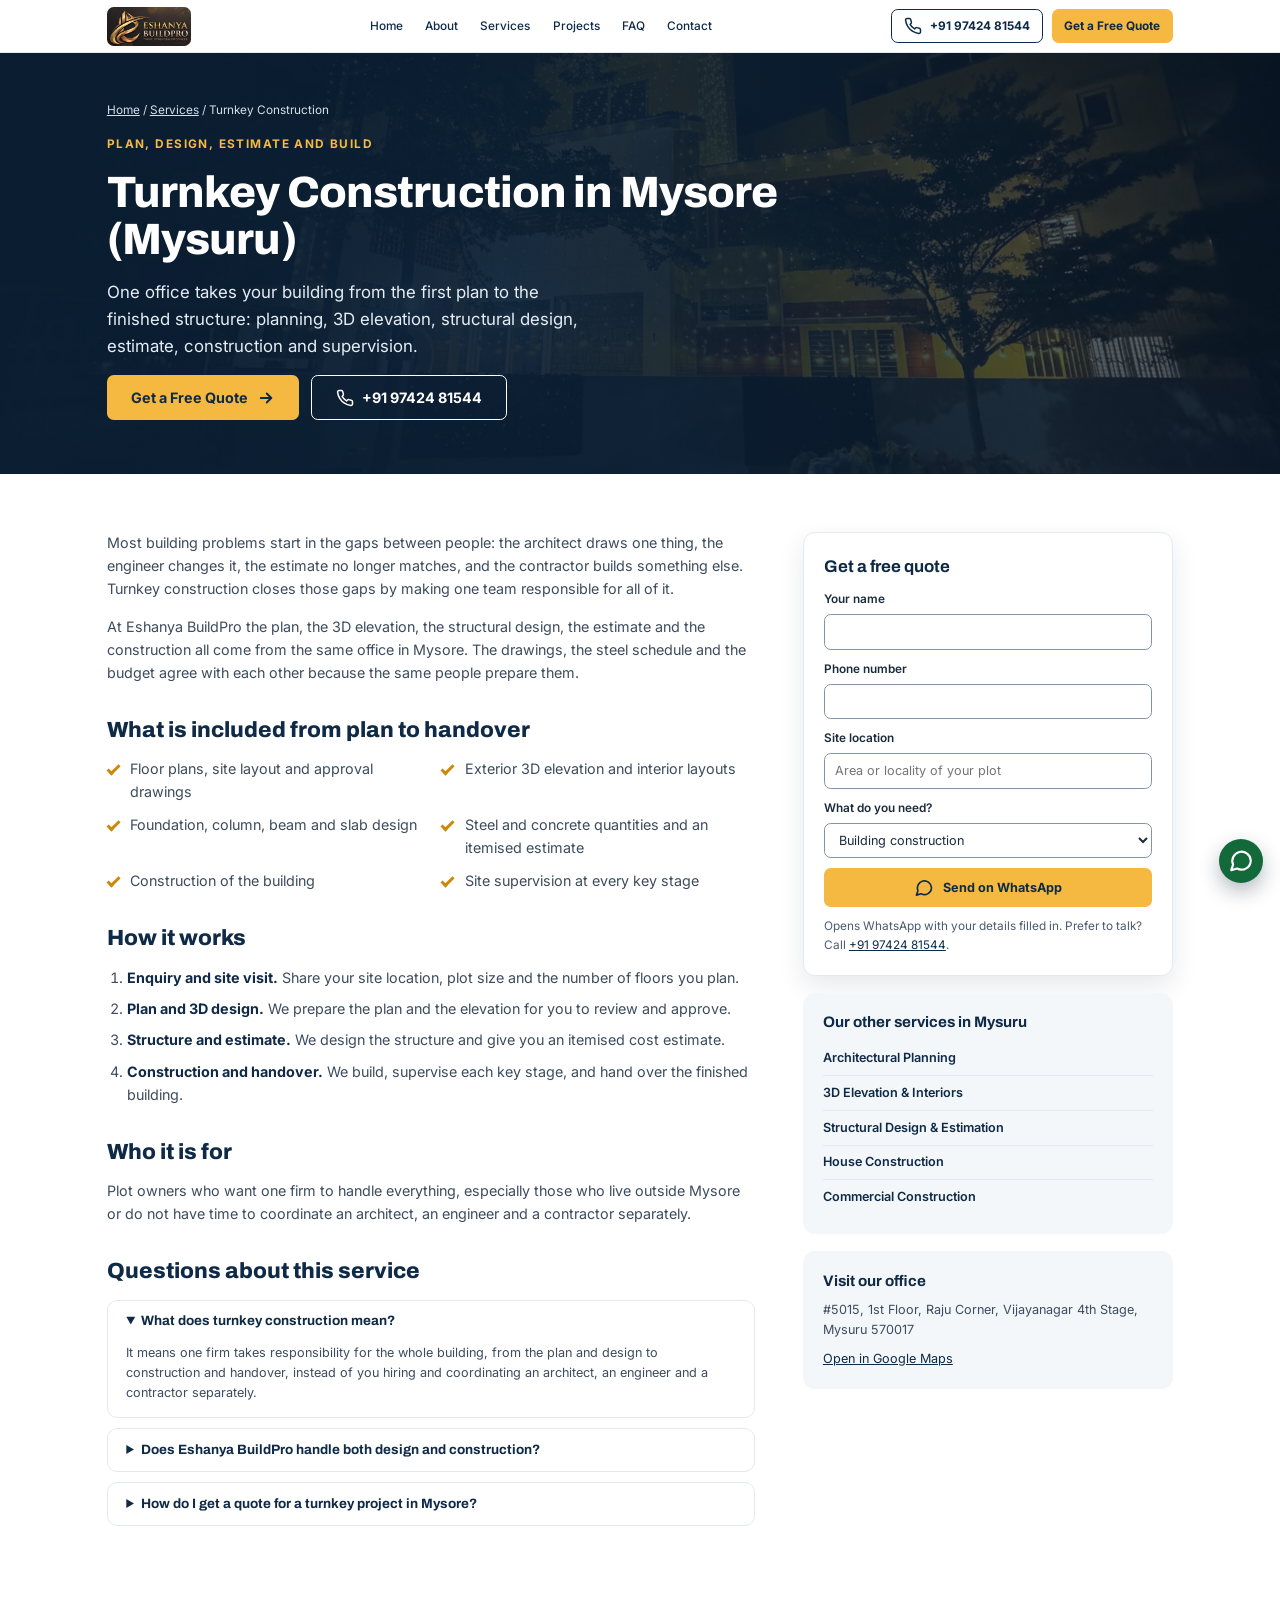
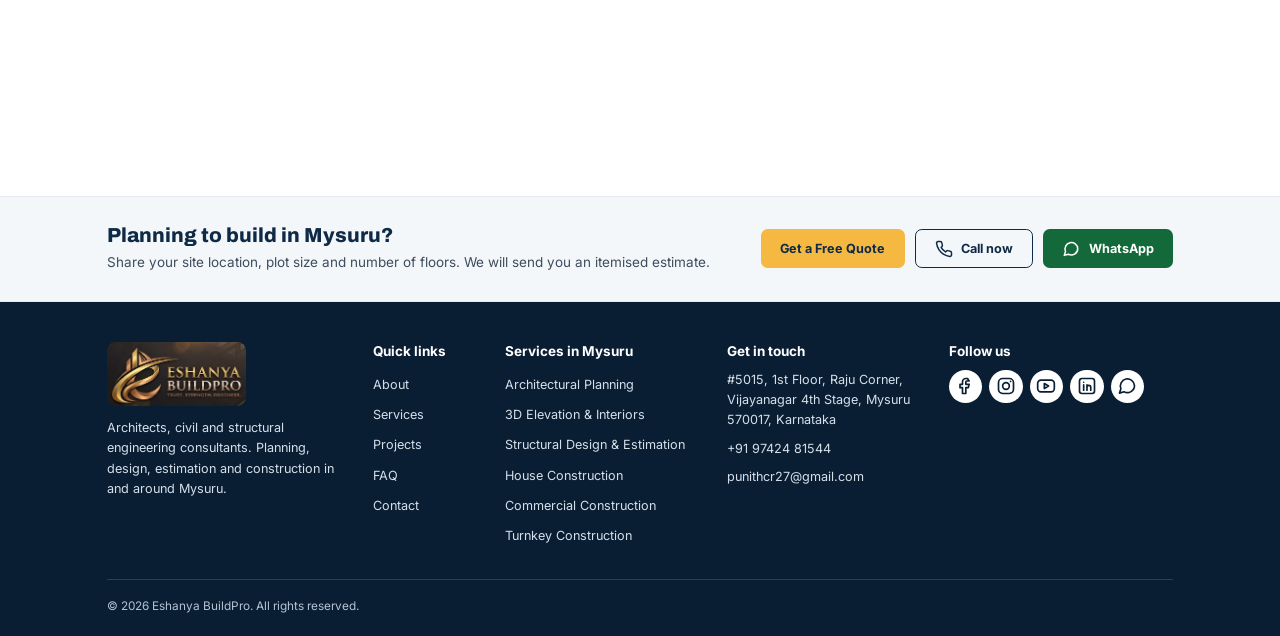
<file: turnkey-construction-mysore.html>
<!doctype html>
<html lang="en-IN">
<head>
<meta charset="utf-8">
<meta name="viewport" content="width=device-width, initial-scale=1">
<title>Turnkey Construction in Mysore (Mysuru) | Eshanya BuildPro</title>
<meta name="description" content="Turnkey construction in Mysore: plan, 3D elevation, structural design, estimate, construction and supervision from one office. Get a free quote.">
<link rel="canonical" href="https://eshanyabuildpro.com/turnkey-construction-mysore">
<meta name="theme-color" content="#0F2A47">
<meta name="geo.region" content="IN-KA">
<meta name="geo.placename" content="Mysuru">

<meta property="og:type" content="website">
<meta property="og:site_name" content="Eshanya BuildPro">
<meta property="og:title" content="Turnkey Construction in Mysore (Mysuru) | Eshanya BuildPro">
<meta property="og:description" content="Turnkey construction in Mysore: plan, 3D elevation, structural design, estimate, construction and supervision from one office. Get a free quote.">
<meta property="og:url" content="https://eshanyabuildpro.com/turnkey-construction-mysore">
<meta property="og:image" content="https://eshanyabuildpro.com/images/share.jpg">
<meta property="og:locale" content="en_IN">
<meta name="twitter:card" content="summary_large_image">

<link rel="icon" type="image/png" href="favicon.png">
<link rel="apple-touch-icon" href="apple-touch-icon.png">

<link rel="preconnect" href="https://fonts.googleapis.com">
<link rel="preconnect" href="https://fonts.gstatic.com" crossorigin>
<link rel="stylesheet" href="https://fonts.googleapis.com/css2?family=Archivo:wght@700;800&family=Inter:wght@400;500;600;700&display=swap">
<link rel="stylesheet" href="css/styles.css">

<script type="application/ld+json">
{
  "@context": "https://schema.org",
  "@type": "Service",
  "name": "Turnkey Construction in Mysore (Mysuru)",
  "serviceType": "Plan, design, estimate and build",
  "description": "Turnkey construction in Mysore: plan, 3D elevation, structural design, estimate, construction and supervision from one office. Get a free quote.",
  "url": "https://eshanyabuildpro.com/turnkey-construction-mysore",
  "areaServed": [
    {
      "@type": "City",
      "name": "Mysuru"
    },
    {
      "@type": "City",
      "name": "Mysore"
    }
  ],
  "provider": {
    "@type": "GeneralContractor",
    "name": "Eshanya BuildPro",
    "url": "https://eshanyabuildpro.com/",
    "telephone": "+919742481544",
    "address": {
      "@type": "PostalAddress",
      "streetAddress": "#5015, 1st Floor, Raju Corner, Vijayanagar 4th Stage",
      "addressLocality": "Mysuru",
      "addressRegion": "Karnataka",
      "postalCode": "570017",
      "addressCountry": "IN"
    }
  }
}
</script>
<script type="application/ld+json">
{
  "@context": "https://schema.org",
  "@type": "BreadcrumbList",
  "itemListElement": [
    {
      "@type": "ListItem",
      "position": 1,
      "name": "Home",
      "item": "https://eshanyabuildpro.com/"
    },
    {
      "@type": "ListItem",
      "position": 2,
      "name": "Services",
      "item": "https://eshanyabuildpro.com/#services"
    },
    {
      "@type": "ListItem",
      "position": 3,
      "name": "Turnkey Construction",
      "item": "https://eshanyabuildpro.com/turnkey-construction-mysore"
    }
  ]
}
</script>
<script type="application/ld+json">
{
  "@context": "https://schema.org",
  "@type": "FAQPage",
  "mainEntity": [
    {
      "@type": "Question",
      "name": "What does turnkey construction mean?",
      "acceptedAnswer": {
        "@type": "Answer",
        "text": "It means one firm takes responsibility for the whole building, from the plan and design to construction and handover, instead of you hiring and coordinating an architect, an engineer and a contractor separately."
      }
    },
    {
      "@type": "Question",
      "name": "Does Eshanya BuildPro handle both design and construction?",
      "acceptedAnswer": {
        "@type": "Answer",
        "text": "Yes. The firm prepares the plans and structural design, estimates the cost, and also takes up building construction and site supervision."
      }
    },
    {
      "@type": "Question",
      "name": "How do I get a quote for a turnkey project in Mysore?",
      "acceptedAnswer": {
        "@type": "Answer",
        "text": "Call or WhatsApp +91 97424 81544, or send the enquiry form with your site location, plot size and the number of floors you plan to build."
      }
    }
  ]
}
</script>
</head>
<body>
<a class="skip" href="index.html#main">Skip to content</a>

<!-- SVG icons, defined once and reused -->
<svg width="0" height="0" style="position:absolute" aria-hidden="true">
  <symbol id="i-phone" viewBox="0 0 24 24" fill="none" stroke="currentColor" stroke-width="2" stroke-linecap="round" stroke-linejoin="round"><path d="M22 16.9v3a2 2 0 0 1-2.2 2 19.800 19.800 0 0 1-8.600-3.100 19.500 19.500 0 0 1-6-6A19.800 19.800 0 0 1 2.100 4.200 2 2 0 0 1 4.100 2h3a2 2 0 0 1 2 1.700c.1 1 .4 1.900.7 2.800a2 2 0 0 1-.5 2.100L8.100 9.900a16 16 0 0 0 6 6l1.300-1.300a2 2 0 0 1 2.100-.4c.9.3 1.800.6 2.800.7a2 2 0 0 1 1.700 2z"/></symbol>
  <symbol id="i-wa" viewBox="0 0 24 24" fill="none" stroke="currentColor" stroke-width="2" stroke-linecap="round" stroke-linejoin="round"><path d="M21 11.500a8.500 8.500 0 0 1-12.600 7.400L3 20.500l1.700-5.200A8.500 8.500 0 1 1 21 11.500z"/></symbol>
  <symbol id="i-pin" viewBox="0 0 24 24" fill="none" stroke="currentColor" stroke-width="2" stroke-linecap="round" stroke-linejoin="round"><path d="M12 21s7-6.200 7-11a7 7 0 0 0-14 0c0 4.800 7 11 7 11z"/><circle cx="12" cy="10" r="2.500"/></symbol>
  <symbol id="i-mail" viewBox="0 0 24 24" fill="none" stroke="currentColor" stroke-width="2" stroke-linecap="round" stroke-linejoin="round"><rect x="3" y="5" width="18" height="14" rx="2"/><path d="M3 7l9 6 9-6"/></symbol>
  <symbol id="i-check" viewBox="0 0 24 24" fill="none" stroke="currentColor" stroke-width="2.500" stroke-linecap="round" stroke-linejoin="round"><path d="M5 12l5 5 9-10"/></symbol>
  <symbol id="i-arrow" viewBox="0 0 24 24" fill="none" stroke="currentColor" stroke-width="2.500" stroke-linecap="round" stroke-linejoin="round"><path d="M5 12h14"/><path d="M13 6l6 6-6 6"/></symbol>
  <symbol id="i-menu" viewBox="0 0 24 24" fill="none" stroke="currentColor" stroke-width="2" stroke-linecap="round"><path d="M4 7h16M4 12h16M4 17h16"/></symbol>
  <symbol id="i-insta" viewBox="0 0 24 24" fill="none" stroke="currentColor" stroke-width="2" stroke-linecap="round" stroke-linejoin="round"><rect x="3" y="3" width="18" height="18" rx="5"/><circle cx="12" cy="12" r="4"/><path d="M17.500 6.500h.01"/></symbol>
  <symbol id="i-fb" viewBox="0 0 24 24" fill="none" stroke="currentColor" stroke-width="2" stroke-linecap="round" stroke-linejoin="round"><path d="M15 3h-2a4 4 0 0 0-4 4v3H6v4h3v7h4v-7h3l1-4h-4V7a1 1 0 0 1 1-1h3z"/></symbol>
  <symbol id="i-in" viewBox="0 0 24 24" fill="none" stroke="currentColor" stroke-width="2" stroke-linecap="round" stroke-linejoin="round"><rect x="3" y="3" width="18" height="18" rx="3"/><path d="M8 10.500V17M8 7.500v.01M12 17v-3.500a2.250 2.250 0 0 1 4.500 0V17M12 10.500V17"/></symbol>
  <symbol id="i-yt" viewBox="0 0 24 24" fill="none" stroke="currentColor" stroke-width="2" stroke-linecap="round" stroke-linejoin="round"><rect x="2" y="5" width="20" height="14" rx="4"/><path d="M10 9l5 3-5 3z"/></symbol>
</svg>

<header class="site-header">
  <div class="wrap">
    <a class="brand" href="index.html#home" aria-label="Eshanya BuildPro, home">
      <img src="images/logo.jpg" alt="Eshanya BuildPro. Trust. Strength. Progress." width="568" height="262">
    </a>
    <nav class="nav" id="site-nav" aria-label="Main">
      <a href="index.html#home">Home</a>
      <a href="index.html#about">About</a>
      <a href="index.html#services">Services</a>
      <a href="index.html#projects">Projects</a>
      <a href="index.html#faq">FAQ</a>
      <a href="index.html#contact">Contact</a>
    </nav>
    <div class="header-cta">
      <a class="btn btn-outline btn-sm" href="tel:+919742481544"><svg width="18" height="18" aria-hidden="true"><use href="#i-phone"/></svg>+91 97424 81544</a>
      <a class="btn btn-accent btn-sm" href="#quote">Get a Free Quote</a>
      <button class="nav-toggle" type="button" aria-label="Menu" aria-expanded="false" aria-controls="site-nav"><svg width="24" height="24" aria-hidden="true"><use href="#i-menu"/></svg></button>
    </div>
  </div>
</header>

<main id="main">

<section class="page-hero on-dark">
  <div class="wrap">
    <nav class="crumbs" aria-label="Breadcrumb"><a href="index.html">Home</a> <span aria-hidden="true">/</span> <a href="index.html#services">Services</a> <span aria-hidden="true">/</span> <span>Turnkey Construction</span></nav>
    <p class="eyebrow">Plan, design, estimate and build</p>
    <h1>Turnkey Construction in Mysore (Mysuru)</h1>
    <p class="hero-sub">One office takes your building from the first plan to the finished structure: planning, 3D elevation, structural design, estimate, construction and supervision.</p>
    <div class="hero-actions">
      <a class="btn btn-accent btn-lg" href="#quote">Get a Free Quote <svg width="18" height="18" aria-hidden="true"><use href="#i-arrow"/></svg></a>
      <a class="btn btn-outline-light btn-lg" href="tel:+919742481544"><svg width="18" height="18" aria-hidden="true"><use href="#i-phone"/></svg>+91 97424 81544</a>
    </div>
  </div>
</section>

<section class="section">
  <div class="wrap page-grid">
    <article class="prose">
      <p>Most building problems start in the gaps between people: the architect draws one thing, the engineer changes it, the estimate no longer matches, and the contractor builds something else. Turnkey construction closes those gaps by making one team responsible for all of it.</p>
      <p>At Eshanya BuildPro the plan, the 3D elevation, the structural design, the estimate and the construction all come from the same office in Mysore. The drawings, the steel schedule and the budget agree with each other because the same people prepare them.</p>
      <h2>What is included from plan to handover</h2>
      <ul class="checks">
        <li>Floor plans, site layout and approval drawings</li>
        <li>Exterior 3D elevation and interior layouts</li>
        <li>Foundation, column, beam and slab design</li>
        <li>Steel and concrete quantities and an itemised estimate</li>
        <li>Construction of the building</li>
        <li>Site supervision at every key stage</li>
      </ul>
      <h2>How it works</h2>
      <ol class="numbered">
        <li><strong>Enquiry and site visit.</strong> Share your site location, plot size and the number of floors you plan.</li>
        <li><strong>Plan and 3D design.</strong> We prepare the plan and the elevation for you to review and approve.</li>
        <li><strong>Structure and estimate.</strong> We design the structure and give you an itemised cost estimate.</li>
        <li><strong>Construction and handover.</strong> We build, supervise each key stage, and hand over the finished building.</li>
      </ol>
      <h2>Who it is for</h2>
      <p>Plot owners who want one firm to handle everything, especially those who live outside Mysore or do not have time to coordinate an architect, an engineer and a contractor separately.</p>
      <h2>Questions about this service</h2>
      <div class="faq-list">
        <details open>
          <summary>What does turnkey construction mean?</summary>
          <p>It means one firm takes responsibility for the whole building, from the plan and design to construction and handover, instead of you hiring and coordinating an architect, an engineer and a contractor separately.</p>
        </details>
        <details>
          <summary>Does Eshanya BuildPro handle both design and construction?</summary>
          <p>Yes. The firm prepares the plans and structural design, estimates the cost, and also takes up building construction and site supervision.</p>
        </details>
        <details>
          <summary>How do I get a quote for a turnkey project in Mysore?</summary>
          <p>Call or WhatsApp +91 97424 81544, or send the enquiry form with your site location, plot size and the number of floors you plan to build.</p>
        </details>
      </div>
    </article>

    <aside class="page-side" id="quote">
      <form class="card-form" data-enquiry>
        <h2>Get a free quote</h2>
        <div class="field">
          <label for="s-name">Your name</label>
          <input id="s-name" name="name" type="text" required autocomplete="name">
        </div>
        <div class="field">
          <label for="s-phone">Phone number</label>
          <input id="s-phone" name="phone" type="tel" required autocomplete="tel" inputmode="tel">
        </div>
        <div class="field">
          <label for="s-location">Site location</label>
          <input id="s-location" name="location" type="text" placeholder="Area or locality of your plot">
        </div>
        <div class="field">
          <label for="s-service">What do you need?</label>
          <select id="s-service" name="service">
            <option selected>Building construction</option>
            <option>Architectural planning and drawings</option>
            <option>3D elevation and interior design</option>
            <option>Structural design and estimate</option>
          </select>
        </div>
        <button class="btn btn-accent btn-block" type="submit"><svg width="20" height="20" aria-hidden="true"><use href="#i-wa"/></svg>Send on WhatsApp</button>
        <p class="form-note">Opens WhatsApp with your details filled in. Prefer to talk? Call <a href="tel:+919742481544">+91 97424 81544</a>.</p>
      </form>
      <div class="side-card">
        <h2>Our other services in Mysuru</h2>
        <ul>
          <li><a href="architectural-planning-mysore.html">Architectural Planning</a></li>
          <li><a href="3d-elevation-interior-design-mysore.html">3D Elevation &amp; Interiors</a></li>
          <li><a href="structural-design-estimation-mysore.html">Structural Design &amp; Estimation</a></li>
          <li><a href="house-construction-mysore.html">House Construction</a></li>
          <li><a href="commercial-construction-mysore.html">Commercial Construction</a></li>
        </ul>
      </div>
      <div class="side-card">
        <h2>Visit our office</h2>
        <p>#5015, 1st Floor, Raju Corner, Vijayanagar 4th Stage, Mysuru 570017</p>
        <p><a href="https://www.google.com/maps/search/?api=1&amp;query=Eshanya+BuildPro+Vijayanagar+4th+Stage+Mysuru+570017" target="_blank" rel="noopener">Open in Google Maps</a></p>
      </div>
    </aside>
  </div>
</section>

<section class="cta-band" aria-label="Get a quote">
  <div class="wrap">
    <div>
      <h2>Planning to build in Mysuru?</h2>
      <p class="lead">Share your site location, plot size and number of floors. We will send you an itemised estimate.</p>
    </div>
    <div class="actions">
      <a class="btn btn-accent" href="#quote">Get a Free Quote</a>
      <a class="btn btn-outline" href="tel:+919742481544"><svg width="18" height="18" aria-hidden="true"><use href="#i-phone"/></svg>Call now</a>
      <a class="btn btn-wa" href="https://wa.me/919742481544" target="_blank" rel="noopener"><svg width="18" height="18" aria-hidden="true"><use href="#i-wa"/></svg>WhatsApp</a>
    </div>
  </div>
</section>

</main>

<footer class="site-footer on-dark">
  <div class="wrap">
    <div class="footer-grid">
      <div>
        <img src="images/logo.jpg" alt="Eshanya BuildPro. Trust. Strength. Progress." width="568" height="262" loading="lazy">
        <p>Architects, civil and structural engineering consultants. Planning, design, estimation and construction in and around Mysuru.</p>
      </div>
      <div>
        <h2>Quick links</h2>
        <ul class="footer-links">
          <li><a href="index.html#about">About</a></li>
          <li><a href="index.html#services">Services</a></li>
          <li><a href="index.html#projects">Projects</a></li>
          <li data-link="testimonials" hidden><a href="index.html#testimonials">Testimonials</a></li>
          <li><a href="index.html#faq">FAQ</a></li>
          <li><a href="index.html#contact">Contact</a></li>
        </ul>
      </div>
      <div>
        <h2>Services in Mysuru</h2>
        <ul class="footer-links">
          <li><a href="architectural-planning-mysore.html">Architectural Planning</a></li>
          <li><a href="3d-elevation-interior-design-mysore.html">3D Elevation &amp; Interiors</a></li>
          <li><a href="structural-design-estimation-mysore.html">Structural Design &amp; Estimation</a></li>
          <li><a href="house-construction-mysore.html">House Construction</a></li>
          <li><a href="commercial-construction-mysore.html">Commercial Construction</a></li>
          <li><a href="turnkey-construction-mysore.html">Turnkey Construction</a></li>
        </ul>
      </div>
      <div>
        <h2>Get in touch</h2>
        <address class="footer-contact">
          <span>#5015, 1st Floor, Raju Corner, Vijayanagar 4th Stage, Mysuru 570017, Karnataka</span>
          <a href="tel:+919742481544">+91 97424 81544</a>
          <a href="mailto:punithcr27@gmail.com">punithcr27@gmail.com</a>
        </address>
      </div>
      <div>
        <h2>Follow us</h2>
        <ul class="social">
          <li><a data-social="facebook" href="#" target="_blank" rel="noopener" aria-label="Facebook"><svg width="20" height="20" aria-hidden="true"><use href="#i-fb"/></svg></a></li>
          <li><a data-social="instagram" href="#" target="_blank" rel="noopener" aria-label="Instagram"><svg width="20" height="20" aria-hidden="true"><use href="#i-insta"/></svg></a></li>
          <li><a data-social="youtube" href="#" target="_blank" rel="noopener" aria-label="YouTube"><svg width="20" height="20" aria-hidden="true"><use href="#i-yt"/></svg></a></li>
          <li><a data-social="linkedin" href="#" target="_blank" rel="noopener" aria-label="LinkedIn"><svg width="20" height="20" aria-hidden="true"><use href="#i-in"/></svg></a></li>
          <li><a href="https://wa.me/919742481544" target="_blank" rel="noopener" aria-label="WhatsApp"><svg width="20" height="20" aria-hidden="true"><use href="#i-wa"/></svg></a></li>
        </ul>
      </div>
    </div>
    <p class="copyright">© <span id="year">2026</span> Eshanya BuildPro. All rights reserved.</p>
  </div>
</footer>

<!-- Desktop: floating WhatsApp button -->
<a class="wa-float" href="https://wa.me/919742481544" target="_blank" rel="noopener" aria-label="Chat on WhatsApp"><svg width="26" height="26" aria-hidden="true"><use href="#i-wa"/></svg></a>

<!-- Phones: fixed enquiry bar -->
<div class="enquiry-bar">
  <a class="btn btn-outline" href="tel:+919742481544"><svg width="18" height="18" aria-hidden="true"><use href="#i-phone"/></svg>Call</a>
  <a class="btn btn-wa" href="https://wa.me/919742481544" target="_blank" rel="noopener"><svg width="18" height="18" aria-hidden="true"><use href="#i-wa"/></svg>WhatsApp</a>
  <a class="btn btn-accent" href="#quote">Free Quote</a>
</div>

<script src="js/main.js" defer></script>
</body>
</html>
</file>
<file: css/styles.css>
/* Eshanya BuildPro — site styles */
:root {
  --navy: #0F2A47;
  --navy-2: #17375B;
  --navy-deep: #0A1E33;
  --accent: #F5B841;
  --accent-ink: #8A5200;
  --ink: #1B2B3C;
  --body: #3D4C5E;
  --muted: #4B5B6E;
  --tint: #F4F7FA;
  --line: #E3E9F0;
  --on-navy: #D5DFEA;
  --green: #14693A;
  --head: "Archivo", "Inter", system-ui, sans-serif;
  --text: "Inter", system-ui, -apple-system, "Segoe UI", sans-serif;
}

*, *::before, *::after { box-sizing: border-box; }
/* Everything is sized in rem, so the whole interface scales with the screen:
   16px on a full-HD monitor, down to 13.5px on small laptops. Phones are set below. */
html { font-size: clamp(13.5px, 0.52vw + 6px, 16px); }
html { scroll-behavior: smooth; scroll-padding-top: 4.5rem; }
body { margin: 0; font-family: var(--text); font-size: 1rem; line-height: 1.6; color: var(--ink); background: #fff; }
img { max-width: 100%; height: auto; display: block; }
a { color: var(--navy); }
a:hover { color: #1D4E89; }
h1, h2, h3, p, figure, blockquote { margin: 0; }
ul, ol { margin: 0; padding: 0; }
:focus-visible { outline: 3px solid #1D4E89; outline-offset: 2px; }
.on-dark :focus-visible { outline-color: var(--accent); }

.skip { position: absolute; left: -9999px; top: 0; background: #fff; padding: 0.75rem 1rem; z-index: 100; }
.skip:focus { left: 0.5rem; top: 0.5rem; }

.wrap { max-width: 82rem; margin: 0 auto; padding: 0 1.5rem; }
.section { padding: 4.25rem 0; }
.section.tint { background: var(--tint); }
.section.navy { background: var(--navy); color: #fff; }

.eyebrow { font-size: 0.875rem; font-weight: 700; letter-spacing: .12em; text-transform: uppercase; color: var(--accent-ink); }
.navy .eyebrow, .hero .eyebrow { color: var(--accent); }
.h2 { font-family: var(--head); font-weight: 800; font-size: clamp(1.625rem, 2.7vw, 2.125rem); line-height: 1.15; letter-spacing: -.015em; color: var(--navy); }
.navy .h2 { color: #fff; }
.lead { font-size: 1rem; color: var(--body); }
.head { display: flex; flex-direction: column; gap: 0.875rem; max-width: 40rem; margin-bottom: 2rem; }

/* Buttons */
.btn { display: inline-flex; align-items: center; justify-content: center; gap: 0.625rem; min-height: 2.875rem; padding: 0 1.375rem; border-radius: 0.5rem; border: 1.5px solid transparent; font: 700 0.9375rem/1.2 var(--text); text-align: center; text-decoration: none; cursor: pointer; transition: transform .15s ease, background-color .15s ease; }
.btn:hover { transform: translateY(-1px); }
.btn svg { flex: none; }
.btn-accent { background: var(--accent); color: var(--navy); }
.btn-accent:hover { background: #FFC85C; color: var(--navy); }
.btn-outline { border-color: var(--navy); color: var(--navy); background: transparent; }
.btn-outline-light { border-color: #fff; color: #fff; background: transparent; }
.btn-outline-light:hover { color: #fff; background: rgba(255,255,255,.08); }
.btn-wa { background: var(--green); color: #fff; }
.btn-wa:hover { background: #0F5A30; color: #fff; }
.btn-sm { min-height: 2.5rem; padding: 0 0.875rem; font-size: 0.875rem; }
.btn-lg { min-height: 3.375rem; padding: 0 1.75rem; font-size: 1.0625rem; }
.btn-block { width: 100%; }

/* Header */
.site-header { position: sticky; top: 0; z-index: 50; background: #fff; border-bottom: 1px solid var(--line); }
.site-header .wrap { display: flex; align-items: center; justify-content: space-between; gap: 1rem; padding-top: 0.5rem; padding-bottom: 0.5rem; }
.brand img { height: 2.875rem; width: auto; border-radius: 0.5rem; }
.nav { display: flex; align-items: center; gap: 2px; }
.nav a { padding: 0.625rem 0.75rem; font-weight: 500; font-size: 0.875rem; text-decoration: none; border-radius: 0.375rem; }
.nav a:hover { background: var(--tint); }
.header-cta { display: flex; align-items: center; gap: 0.625rem; }
.nav-toggle { display: none; width: 3rem; height: 3rem; border: 1.5px solid var(--navy); border-radius: 0.5rem; background: #fff; color: var(--navy); align-items: center; justify-content: center; cursor: pointer; }

/* Hero */
.hero { position: relative; overflow: hidden; color: #fff; display: flex; align-items: center; min-height: min(calc(100vh - 4rem), 48rem);
  background: linear-gradient(90deg, rgba(10,30,51,.96) 0%, rgba(10,30,51,.88) 42%, rgba(10,30,51,.45) 100%), url("../images/exterior-night.jpg") center 55% / cover no-repeat var(--navy); }
.hero .wrap { position: relative; width: 100%; display: flex; flex-wrap: wrap; align-items: center; gap: 3.5rem; padding-top: 4.5rem; padding-bottom: 5rem; }
.hero-copy { flex: 1 1 32rem; min-width: 0; display: flex; flex-direction: column; gap: 1.5rem; }
.hero h1 { font: 600 0.875rem/1.5 var(--text); letter-spacing: .12em; text-transform: uppercase; color: var(--accent); }
.hero-title { font-family: var(--head); font-weight: 800; font-size: clamp(2.25rem, 5vw, 4.25rem); line-height: 1.04; letter-spacing: -.02em; }
.hero-sub { font-size: 1.25rem; color: #E6EDF5; max-width: 36rem; }
.hero-actions { display: flex; flex-wrap: wrap; gap: 0.875rem; }
.ticks { list-style: none; display: flex; flex-wrap: wrap; gap: 0.75rem 1.75rem; font-size: 0.9375rem; color: var(--on-navy); }
.ticks li { display: flex; align-items: center; gap: 0.5rem; }

/* Forms */
.card-form { background: #fff; color: var(--ink); border-radius: 0.875rem; padding: 1.5rem; display: flex; flex-direction: column; gap: 0.75rem; }
.hero .card-form { flex: 1 1 22rem; max-width: 26.5rem; padding: 2rem; gap: 1rem; min-width: 0; box-shadow: 0 1.5rem 3rem rgba(4,16,32,.35); }
.card-form h2, .card-form h3 { font-family: var(--head); font-weight: 700; font-size: 1.25rem; color: var(--navy); }
.field { display: flex; flex-direction: column; gap: 0.375rem; min-width: 0; }
.field label { font-size: 0.875rem; font-weight: 600; }
.field input, .field select, .field textarea { width: 100%; min-height: 2.625rem; padding: 0 0.75rem; border: 1px solid #8494A7; border-radius: 0.5rem; font: 0.9375rem/1.4 var(--text); color: var(--ink); background: #fff; }
.field textarea { padding: 0.75rem 0.875rem; resize: vertical; }
.field-row { display: grid; grid-template-columns: repeat(2, minmax(0, 1fr)); gap: 0.875rem; }
.form-note { font-size: 0.875rem; color: var(--muted); }

/* About */
.about .wrap { display: flex; flex-wrap: wrap; align-items: center; gap: 3.5rem; }
.about-photo { flex: 1 1 18.75rem; max-width: 23.75rem; min-width: 0; }
.about-photo img { width: 100%; aspect-ratio: 4 / 5; object-fit: cover; border-radius: 0.875rem; }
.about-copy { flex: 1 1 27.5rem; min-width: 0; display: flex; flex-direction: column; gap: 1rem; }

/* Cards */
.grid-4 { display: grid; grid-template-columns: repeat(4, minmax(0, 1fr)); gap: 1.25rem; }
.grid-3 { display: grid; grid-template-columns: repeat(3, minmax(0, 1fr)); gap: 1.5rem; }
.service { background: #fff; border: 1px solid var(--line); border-radius: 0.875rem; padding: 1.375rem; display: flex; flex-direction: column; gap: 0.75rem; font-size: 0.9375rem; }
.service h3 { font-family: var(--head); font-weight: 700; font-size: 1.125rem; line-height: 1.25; color: var(--navy); }
.service p, .service ul { color: var(--body); }
.service ul { padding-left: 1.25rem; display: flex; flex-direction: column; gap: 0.375rem; }
.service a { margin-top: auto; padding: 0.5rem 0; font-weight: 700; text-decoration: none; }
.icon-tile { width: 3rem; height: 3rem; background: var(--navy); border-radius: 0.75rem; display: flex; align-items: center; justify-content: center; color: #fff; }

/* Services: intro on the left, four photo cards on the right */
.services .wrap { display: grid; grid-template-columns: minmax(0, 1fr) minmax(0, 3fr); gap: 2.5rem; align-items: center; }
.services-intro { display: flex; flex-direction: column; gap: 0.875rem; }
.eyebrow.rule { display: flex; align-items: center; gap: 0.75rem; }
.eyebrow.rule::before { content: ""; width: 2.5rem; height: 2px; background: var(--accent); }
.btn-pill { min-height: 2.75rem; padding: 0 1.25rem; border-radius: 999px; border-color: var(--accent); color: var(--navy); background: #fff; font-size: 0.875rem; }
.btn-pill:hover { background: #FFF6E0; color: var(--navy); }
.services-cards { display: grid; grid-template-columns: repeat(4, minmax(0, 1fr)); gap: 1rem; }
.svc { position: relative; display: flex; flex-direction: column; background: var(--tint); border-radius: 0.75rem; overflow: hidden; text-decoration: none; color: var(--ink); box-shadow: 0 0.375rem 1.125rem rgba(15, 42, 71, .10); transition: transform .2s ease, box-shadow .2s ease; }
.svc:hover { transform: translateY(-4px); box-shadow: 0 0.875rem 1.75rem rgba(15, 42, 71, .18); color: var(--ink); }
.svc-photo { display: block; overflow: hidden; }
.svc-photo img { width: 100%; aspect-ratio: 197 / 119; object-fit: cover; }
.svc-badge { width: 31%; height: auto; aspect-ratio: 1; margin: -20.5% auto 0; position: relative; border-radius: 50%; background: #fff; color: #C98A0C; display: flex; align-items: center; justify-content: center; box-shadow: 0 0.25rem 0.75rem rgba(15, 42, 71, .18); }
.svc-body { display: flex; flex-direction: column; gap: 0.375rem; padding: 0.75rem 1rem 1.25rem; text-align: center; }
.svc-body strong { font: 700 1rem/1.3 var(--head); color: var(--navy); }
.svc-body span { font-size: 0.875rem; line-height: 1.5; color: var(--muted); }

/* Projects */
.project-feature { border-radius: 0.875rem; overflow: hidden; background: var(--navy); margin-bottom: 1.5rem; }
.project-feature img { width: 100%; aspect-ratio: 5 / 2; object-fit: cover; }
.project-feature figcaption { padding: 0.875rem 1.25rem; color: #fff; display: flex; flex-wrap: wrap; align-items: baseline; justify-content: space-between; gap: 0.5rem; }
.project-feature strong { font-family: var(--head); font-size: 1.125rem; }
.project-feature span { font-size: 0.9375rem; color: var(--on-navy); }
.gallery { display: grid; grid-template-columns: repeat(5, minmax(0, 1fr)); gap: 1.25rem; }
.gallery figure { border: 1px solid var(--line); border-radius: 0.875rem; overflow: hidden; background: #fff; }
.gallery img { width: 100%; aspect-ratio: 4 / 5; object-fit: cover; }
.gallery figcaption { padding: 0.75rem 0.875rem; font: 700 0.9375rem/1.3 var(--head); color: var(--navy); }

/* CTA band */
.cta-band { background: var(--tint); border-top: 1px solid var(--line); border-bottom: 1px solid var(--line); padding: 2rem 0; }
.cta-band .wrap { display: flex; flex-wrap: wrap; align-items: center; justify-content: space-between; gap: 1.5rem; }
.cta-band h2 { font: 800 1.5rem/1.15 var(--head); color: var(--navy); margin-bottom: 0.375rem; }
.cta-band .actions { display: flex; flex-wrap: wrap; gap: 0.75rem; }

/* Why */
.why-card { background: var(--navy-2); border-radius: 0.875rem; padding: 1.5rem; display: flex; flex-direction: column; gap: 0.625rem; font-size: 0.9375rem; }
.why-card svg { color: var(--accent); }
.why-card h3 { font: 700 1.1875rem/1.25 var(--head); }
.why-card p { color: var(--on-navy); }
.steps-title { font: 700 1.25rem/1.2 var(--head); margin: 2.5rem 0 1.25rem; }
.steps { list-style: none; display: grid; grid-template-columns: repeat(4, minmax(0, 1fr)); gap: 1.5rem; }
.steps li { border-top: 2px solid var(--accent); padding-top: 1rem; display: flex; flex-direction: column; gap: 0.375rem; }
.steps .n { font: 800 0.9375rem/1 var(--head); color: var(--accent); }
.steps strong { font-size: 1.0625rem; }
.steps span:last-child { color: var(--on-navy); font-size: 0.9375rem; }

/* Testimonials (shown only when reviews are added in js/main.js) */
.review { background: #fff; border: 1px solid var(--line); border-radius: 0.875rem; padding: 2rem; display: flex; flex-direction: column; gap: 1.125rem; }
.review blockquote { font-size: 1.0625rem; color: var(--body); }
.review figcaption { margin-top: auto; display: flex; flex-direction: column; }
.review figcaption strong { color: var(--navy); }
.review figcaption span { font-size: 0.875rem; color: var(--muted); }
.reviews-more { margin-top: 2rem; font-size: 0.9375rem; color: var(--muted); }

/* FAQ */
.faq .wrap { display: flex; flex-wrap: wrap; gap: 3rem; }
.faq-intro { flex: 1 1 18.75rem; min-width: 0; display: flex; flex-direction: column; gap: 0.875rem; }
.faq-list { flex: 2 1 32.5rem; min-width: 0; display: flex; flex-direction: column; gap: 0.75rem; }
.faq-list details { border: 1px solid var(--line); border-radius: 0.75rem; background: #fff; padding: 0 1.375rem; }
.faq-list summary { cursor: pointer; padding: 0.875rem 0; font: 700 1rem/1.35 var(--head); color: var(--navy); }
.faq-list details p { padding: 0 0 1rem; font-size: 0.9375rem; color: var(--body); }

/* Contact */
.contact .wrap { display: flex; flex-wrap: wrap; gap: 2.5rem; }
.contact-info { flex: 1 1 23.75rem; min-width: 0; display: flex; flex-direction: column; gap: 1rem; }
.contact-cards { display: flex; flex-direction: column; gap: 0.75rem; }
.contact-card { display: flex; align-items: center; gap: 0.875rem; padding: 0.75rem 1rem; background: #fff; border: 1px solid var(--line); border-radius: 0.75rem; text-decoration: none; color: var(--ink); }
.contact-card .icon-tile { width: 2.625rem; height: 2.625rem; border-radius: 0.625rem; flex: none; }
.contact-card .icon-tile.wa { background: var(--green); }
.contact-card small { display: block; font-size: 0.875rem; color: var(--muted); }
.contact-card strong { font-size: 0.9375rem; color: var(--navy); overflow-wrap: anywhere; }
.contact .card-form { flex: 1 1 28.75rem; min-width: 0; border: 1px solid var(--line); padding: 1.75rem; gap: 0.875rem; }

/* Footer */
.site-footer { background: var(--navy-deep); color: var(--on-navy); padding: 3rem 0 1.5rem; }
.footer-grid { display: grid; grid-template-columns: 1.6fr 0.7fr 1.3fr 1.3fr 1.5fr; gap: 2rem; }
.footer-grid img { height: 4.75rem; width: auto; border-radius: 0.625rem; margin-bottom: 0.875rem; }
.footer-grid p { font-size: 0.9375rem; max-width: 22.5rem; }
.footer-grid h2 { font: 700 1rem/1.4 var(--text); color: #fff; margin-bottom: 0.625rem; }
.footer-links { list-style: none; }
.footer-links a { display: block; padding: 0.375rem 0; color: var(--on-navy); text-decoration: none; font-size: 0.9375rem; }
.footer-links a:hover, .footer-contact a:hover { color: #fff; text-decoration: underline; }
.footer-contact { font-style: normal; font-size: 0.9375rem; display: flex; flex-direction: column; gap: 0.625rem; }
.footer-contact a { color: var(--on-navy); text-decoration: none; overflow-wrap: anywhere; }
.social { display: flex; flex-wrap: wrap; gap: 0.5rem; list-style: none; }
.social a { width: 2.5rem; height: 2.5rem; background: #fff; border-radius: 50%; display: flex; align-items: center; justify-content: center; color: var(--navy-deep); transition: background-color .15s ease, transform .15s ease; }
.social a:hover { background: var(--accent); color: var(--navy-deep); transform: translateY(-2px); }
.copyright { border-top: 1px solid #23405F; margin-top: 2rem; padding-top: 1.25rem; font-size: 0.875rem; color: #B4C3D4; }

/* Areas we serve */
.also { font-size: 0.9375rem; color: var(--muted); }
.also a { font-weight: 600; }
.chips { list-style: none; display: flex; flex-wrap: wrap; gap: 0.625rem; }
.chips li { padding: 0.5rem 1rem; background: #fff; border: 1px solid var(--line); border-radius: 999px; font-weight: 600; font-size: 0.9375rem; color: var(--navy); }

/* Service pages */
.page-hero { background: linear-gradient(90deg, rgba(10,30,51,.97) 0%, rgba(10,30,51,.9) 55%, rgba(10,30,51,.6) 100%), url("../images/exterior-night.jpg") center 55% / cover no-repeat var(--navy); color: #fff; padding: 3.5rem 0 4rem; }
.page-hero .wrap { display: flex; flex-direction: column; gap: 1.125rem; }
.page-hero h1 { font: 800 clamp(2rem, 4vw, 3.25rem)/1.08 var(--head); letter-spacing: -.02em; max-width: 50rem; }
.page-hero .eyebrow { color: var(--accent); }
.crumbs { font-size: 0.875rem; color: var(--on-navy); }
.crumbs a { color: var(--on-navy); }
.crumbs a:hover { color: #fff; }
.page-grid { display: grid; grid-template-columns: minmax(0, 1.75fr) minmax(0, 1fr); gap: 3.5rem; align-items: start; }
.prose { display: flex; flex-direction: column; gap: 1.125rem; color: var(--body); font-size: 1.0625rem; }
.prose h2 { font: 800 1.625rem/1.2 var(--head); color: var(--navy); margin-top: 1.25rem; }
.prose-photo { width: 100%; aspect-ratio: 16 / 9; object-fit: cover; border-radius: 0.875rem; margin-bottom: 0.5rem; }
.checks { list-style: none; display: grid; grid-template-columns: repeat(2, minmax(0, 1fr)); gap: 0.75rem 1.5rem; }
.checks li { position: relative; padding-left: 1.75rem; }
.checks li::before { content: ""; position: absolute; left: 0; top: 0.45em; width: 0.95rem; height: 0.5rem; border-left: 3px solid #C98A0C; border-bottom: 3px solid #C98A0C; transform: rotate(-45deg); }
.numbered { padding-left: 1.5rem; display: flex; flex-direction: column; gap: 0.625rem; }
.numbered strong { color: var(--navy); }
.page-side { position: sticky; top: 5.5rem; display: flex; flex-direction: column; gap: 1.25rem; scroll-margin-top: 5.5rem; }
.page-side .card-form { border: 1px solid var(--line); box-shadow: 0 0.75rem 2rem rgba(15,42,71,.10); }
.side-card { background: var(--tint); border-radius: 0.875rem; padding: 1.5rem; display: flex; flex-direction: column; gap: 0.625rem; font-size: 0.9375rem; color: var(--body); }
.side-card h2 { font: 700 1.125rem/1.3 var(--head); color: var(--navy); }
.side-card ul { list-style: none; display: flex; flex-direction: column; }
.side-card li a { display: block; padding: 0.5rem 0; font-weight: 600; text-decoration: none; border-bottom: 1px solid var(--line); }
.side-card li:last-child a { border-bottom: 0; }
.side-card a:hover { text-decoration: underline; }

/* Floating WhatsApp (desktop) and enquiry bar (mobile) */
.wa-float { position: fixed; right: 1.25rem; bottom: 1.25rem; z-index: 40; width: 3.25rem; height: 3.25rem; border-radius: 50%; background: var(--green); color: #fff; display: flex; align-items: center; justify-content: center; box-shadow: 0 0.625rem 1.5rem rgba(10,30,51,.3); }
.wa-float:hover { color: #fff; background: #0F5A30; }
.enquiry-bar { display: none; }

[hidden] { display: none !important; }

/* Laptops and other short, wide screens: the hero fills the first screen without running past it */
@media (min-width: 861px) and (max-height: 780px) {
  .hero .wrap { padding-top: 2.5rem; padding-bottom: 3rem; }
  .hero-copy { gap: 1.125rem; }
  .hero-title { font-size: clamp(2.25rem, 4.4vw, 3.5rem); }
  .section { padding: 3.5rem 0; }
}

/* Tablet */
@media (max-width: 1080px) {
  .services .wrap { grid-template-columns: minmax(0, 1fr); gap: 2rem; }
  .services-intro { max-width: 40rem; }
  .grid-4, .steps { grid-template-columns: repeat(2, minmax(0, 1fr)); }
  .gallery { grid-template-columns: repeat(3, minmax(0, 1fr)); }
  .footer-grid { grid-template-columns: repeat(3, minmax(0, 1fr)); }
  .page-grid { grid-template-columns: minmax(0, 1fr); gap: 2.5rem; }
  .page-side { position: static; }
  .header-cta .btn-outline { display: none; }
}

/* Phone */
@media (max-width: 860px) {
  html { font-size: 15px; }
  .nav-toggle { display: inline-flex; }
  .nav { display: none; position: absolute; left: 0; right: 0; top: 100%; flex-direction: column; align-items: stretch; background: #fff; border-bottom: 1px solid var(--line); padding: 0.5rem 1rem 1rem; box-shadow: 0 1rem 1.5rem rgba(15,42,71,.12); }
  .nav.open { display: flex; }
  .nav a { padding: 0.875rem 0.5rem; font-size: 1.0625rem; border-bottom: 1px solid var(--line); }
  .header-cta .btn-accent { display: none; }
  .brand img { height: 2.875rem; }
  .section { padding: 3.25rem 0; }
  .btn { min-height: 3rem; }
  .field input, .field select, .field textarea { min-height: 2.875rem; font-size: 16px; }
  .head { margin-bottom: 2rem; }
  .hero { min-height: 0; background: linear-gradient(180deg, rgba(10,30,51,.93) 0%, rgba(10,30,51,.86) 100%), url("../images/exterior-night.jpg") center / cover no-repeat var(--navy); }
  .hero .wrap { padding-top: 3rem; padding-bottom: 3rem; gap: 2rem; }
  .hero .card-form { max-width: none; }
  .grid-3 { grid-template-columns: minmax(0, 1fr); }
  .footer-grid { grid-template-columns: repeat(2, minmax(0, 1fr)); }
  .checks { grid-template-columns: minmax(0, 1fr); }
  .page-hero { padding: 2.5rem 0 3rem; }
  .services-cards { grid-template-columns: repeat(2, minmax(0, 1fr)); }
  .gallery { grid-template-columns: repeat(2, minmax(0, 1fr)); gap: 0.75rem; }
  .project-feature img { aspect-ratio: 4 / 3; }
  .gallery figure:last-child { grid-column: span 2; }
  .gallery figure:last-child img { aspect-ratio: 3 / 2; }
  .contact .card-form, .card-form { padding: 1.5rem; }
  .wa-float { display: none; }
  .enquiry-bar { display: grid; grid-template-columns: repeat(3, minmax(0, 1fr)); gap: 0.5rem; position: fixed; left: 0; right: 0; bottom: 0; z-index: 40; background: #fff; border-top: 1px solid #C9D3DF; padding: 0.5rem 0.625rem calc(0.5rem + env(safe-area-inset-bottom)); box-shadow: 0 -6px 1.125rem rgba(15,42,71,.1); }
  .enquiry-bar .btn { min-height: 3rem; padding: 0 0.5rem; font-size: 0.9375rem; }
  body { padding-bottom: 4.5rem; }
}
@media (max-width: 560px) {
  .wrap { padding: 0 1.125rem; }
  .grid-4, .steps, .field-row, .footer-grid { grid-template-columns: minmax(0, 1fr); }
  .footer-grid { gap: 2rem; }
  .hero-actions .btn, .cta-band .actions .btn { flex: 1 1 100%; }
}

@media (prefers-reduced-motion: reduce) {
  html { scroll-behavior: auto; }
  .btn { transition: none; }
  .svc { transition: none; }
  .svc:hover { transform: none; }
  .btn:hover { transform: none; }
}
</file>
